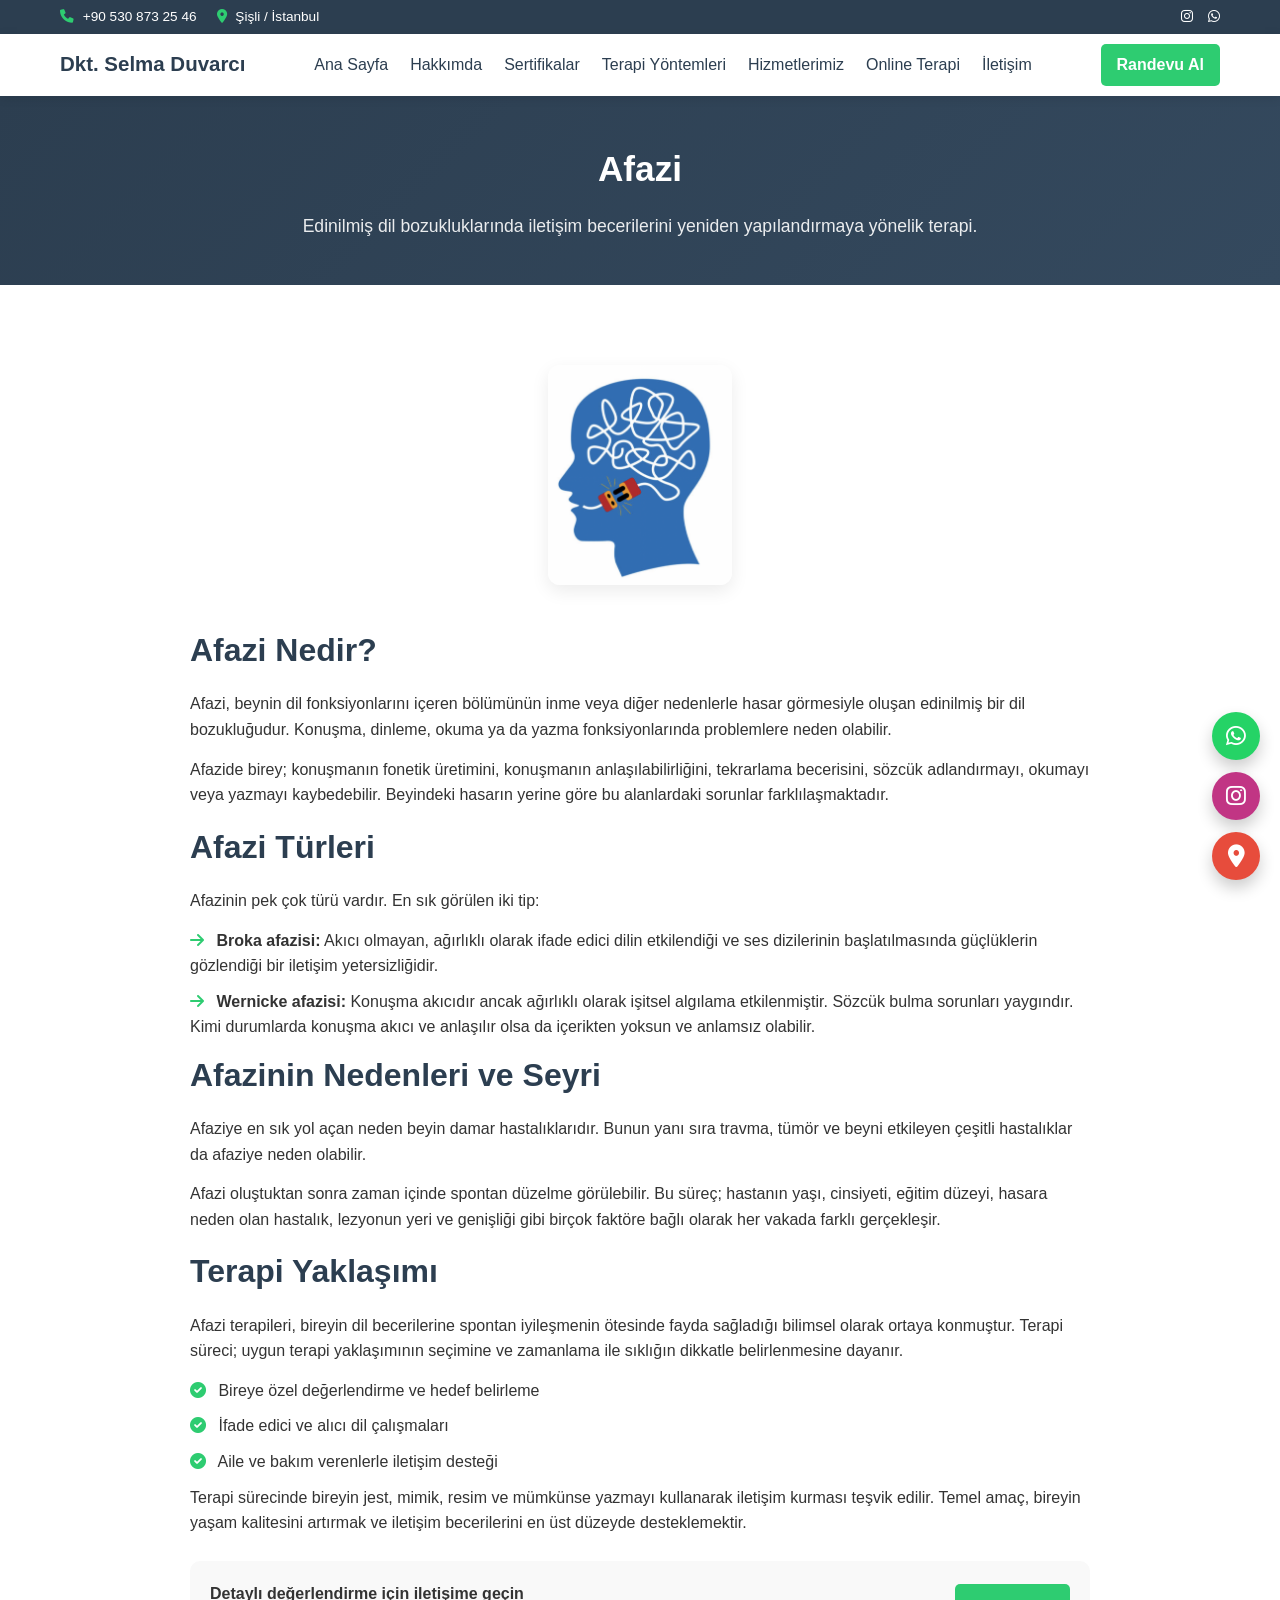
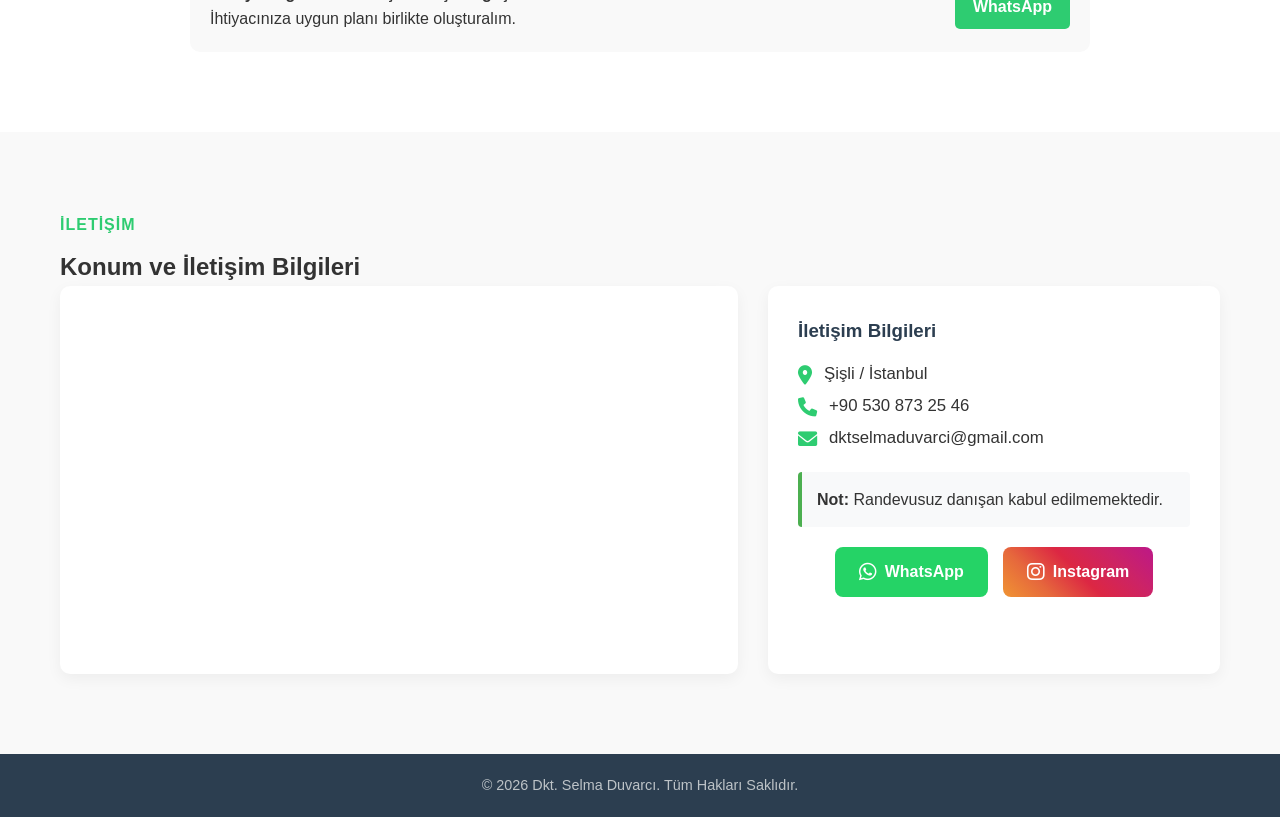
<file: pages/afazi.html>
<!DOCTYPE html>
<html lang="tr">

<head>
    <meta charset="UTF-8">
    <meta name="viewport" content="width=device-width, initial-scale=1.0">
    <title>Afazi | Dkt. Selma Duvarcı</title>
    <link rel="stylesheet" href="https://cdnjs.cloudflare.com/ajax/libs/font-awesome/6.0.0/css/all.min.css">
    <link rel="stylesheet" href="../css/style.css">
</head>

<body>
    <a href="#main-content" class="skip-link">Ana içeriğe atla</a>

    <div id="site-header"></div>

    <main id="main-content">

    <section class="page-hero" style="background: linear-gradient(135deg, var(--primary-color) 0%, #34495e 100%);">
        <div class="container">
            <h1>Afazi</h1>
            <p>Edinilmiş dil bozukluklarında iletişim becerilerini yeniden yapılandırmaya yönelik terapi.</p>
        </div>
    </section>

    <section class="service-detail">
        <div class="container">
            <div class="service-detail-grid">
                <div>
                    <img src="../assets/images/Afazi.png" alt="Afazi" loading="lazy">
                </div>
                <div class="service-text">
                    <h2>Afazi Nedir?</h2>
                    <p>Afazi, beynin dil fonksiyonlarını içeren bölümünün inme veya diğer nedenlerle hasar
                        görmesiyle oluşan edinilmiş bir dil bozukluğudur. Konuşma, dinleme, okuma ya da yazma
                        fonksiyonlarında problemlere neden olabilir.</p>
                    <p>Afazide birey; konuşmanın fonetik üretimini, konuşmanın anlaşılabilirliğini, tekrarlama
                        becerisini, sözcük adlandırmayı, okumayı veya yazmayı kaybedebilir. Beyindeki hasarın
                        yerine göre bu alanlardaki sorunlar farklılaşmaktadır.</p>

                    <h2>Afazi Türleri</h2>
                    <p>Afazinin pek çok türü vardır. En sık görülen iki tip:</p>
                    <ul class="service-highlights">
                        <li><i class="fas fa-arrow-right"></i> <strong>Broka afazisi:</strong> Akıcı olmayan,
                            ağırlıklı olarak ifade edici dilin etkilendiği ve ses dizilerinin başlatılmasında
                            güçlüklerin gözlendiği bir iletişim yetersizliğidir.</li>
                        <li><i class="fas fa-arrow-right"></i> <strong>Wernicke afazisi:</strong> Konuşma akıcıdır
                            ancak ağırlıklı olarak işitsel algılama etkilenmiştir. Sözcük bulma sorunları
                            yaygındır. Kimi durumlarda konuşma akıcı ve anlaşılır olsa da içerikten yoksun ve
                            anlamsız olabilir.</li>
                    </ul>

                    <h2>Afazinin Nedenleri ve Seyri</h2>
                    <p>Afaziye en sık yol açan neden beyin damar hastalıklarıdır. Bunun yanı sıra travma, tümör
                        ve beyni etkileyen çeşitli hastalıklar da afaziye neden olabilir.</p>
                    <p>Afazi oluştuktan sonra zaman içinde spontan düzelme görülebilir. Bu süreç; hastanın yaşı,
                        cinsiyeti, eğitim düzeyi, hasara neden olan hastalık, lezyonun yeri ve genişliği gibi
                        birçok faktöre bağlı olarak her vakada farklı gerçekleşir.</p>

                    <h2>Terapi Yaklaşımı</h2>
                    <p>Afazi terapileri, bireyin dil becerilerine spontan iyileşmenin ötesinde fayda sağladığı
                        bilimsel olarak ortaya konmuştur. Terapi süreci; uygun terapi
                        yaklaşımının seçimine ve zamanlama ile sıklığın dikkatle belirlenmesine dayanır.</p>
                    <ul class="service-highlights">
                        <li><i class="fas fa-check-circle"></i> Bireye özel değerlendirme ve hedef belirleme</li>
                        <li><i class="fas fa-check-circle"></i> İfade edici ve alıcı dil çalışmaları</li>
                        <li><i class="fas fa-check-circle"></i> Aile ve bakım verenlerle iletişim desteği</li>
                    </ul>
                    <p>Terapi sürecinde bireyin jest, mimik, resim ve mümkünse yazmayı kullanarak iletişim
                        kurması teşvik edilir. Temel amaç, bireyin yaşam kalitesini artırmak ve iletişim
                        becerilerini en üst düzeyde desteklemektir.</p>

                    <div class="cta-box">
                        <div>
                            <strong>Detaylı değerlendirme için iletişime geçin</strong>
                            <div>İhtiyacınıza uygun planı birlikte oluşturalım.</div>
                        </div>
                        <a href="https://wa.me/message/TFVLZ76KU4Y5K1" target="_blank"
                            rel="noopener noreferrer">WhatsApp</a>
                    </div>
                </div>
            </div>
        </div>
    </section>


    <div id="site-contact"></div>

    </main>

    <div id="site-footer"></div>

    <script src="../js/layout.js"></script>

</body>

</html>
</file>
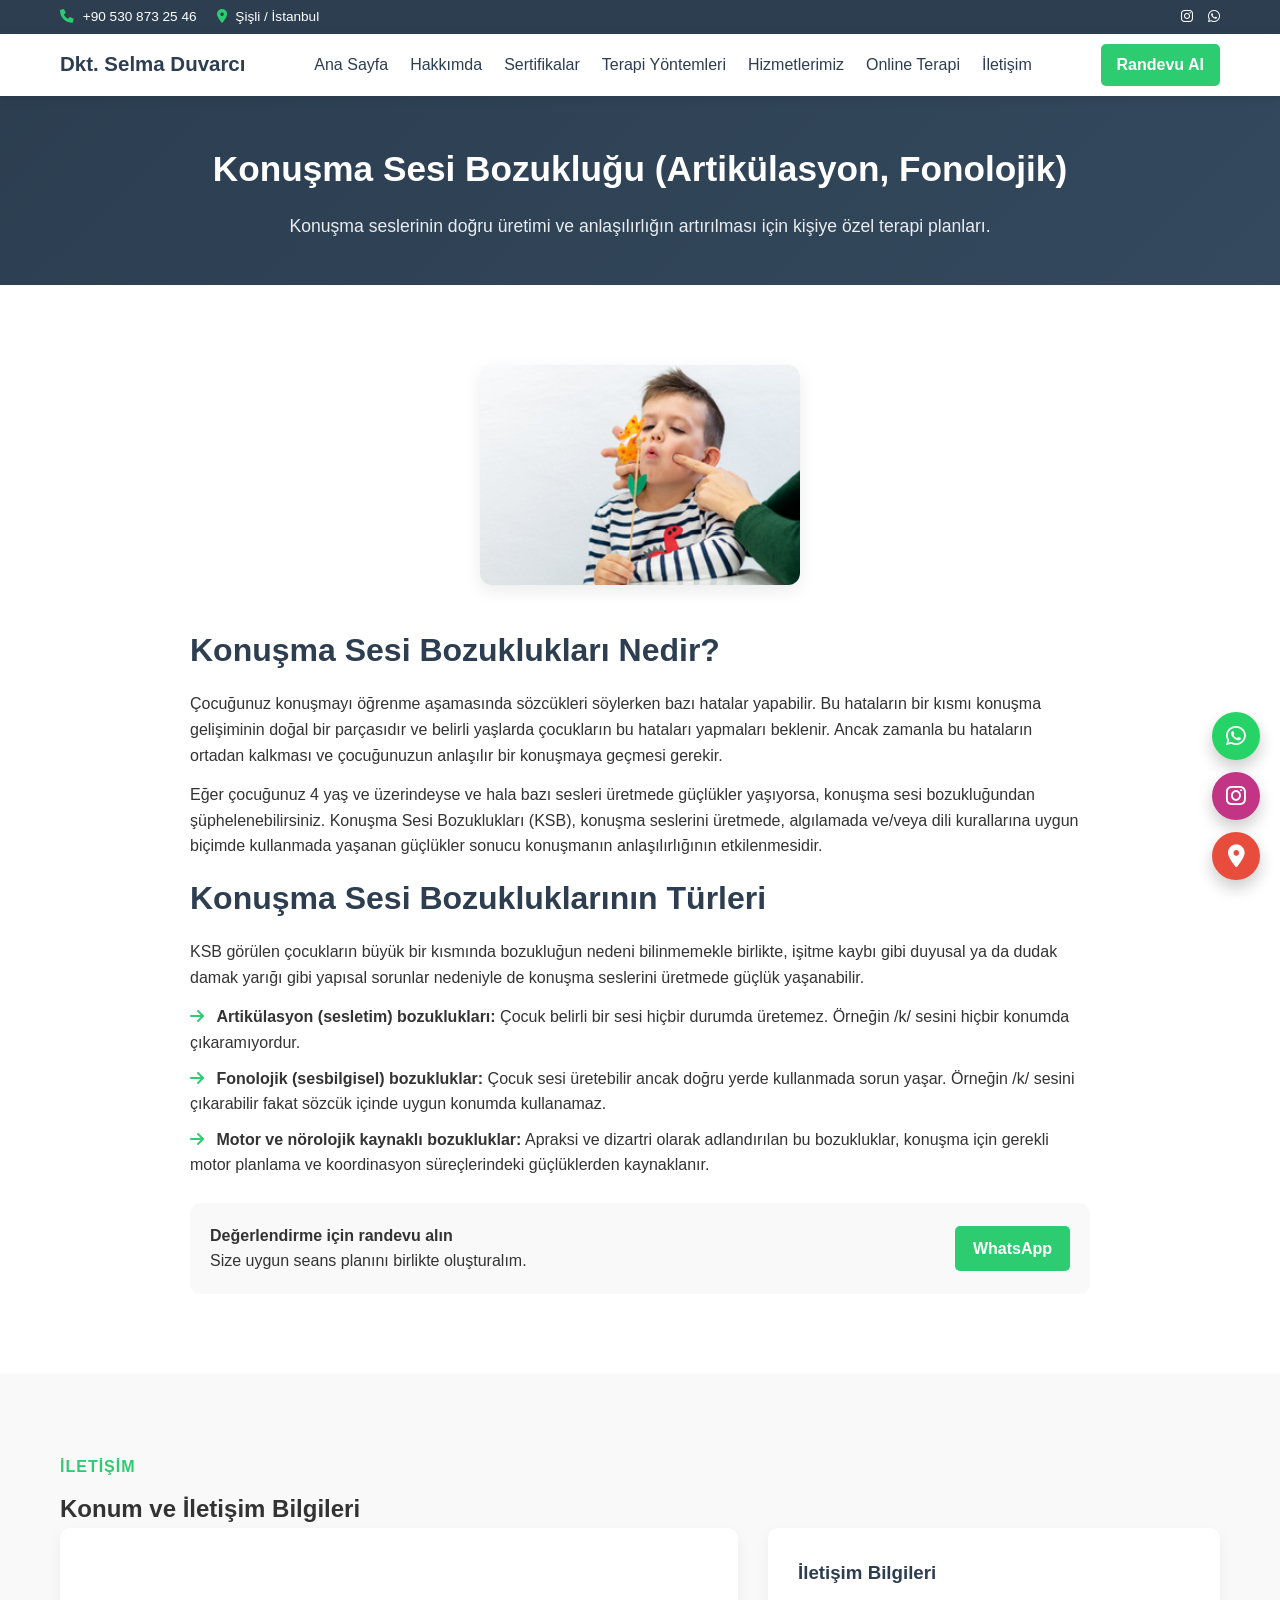
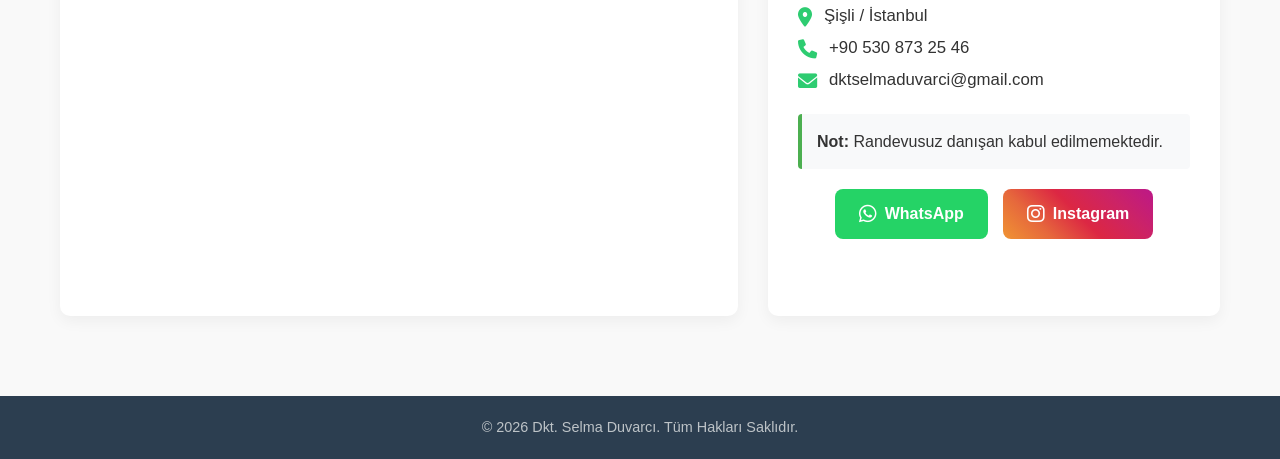
<file: pages/artikulasyon.html>
<!DOCTYPE html>
<html lang="tr">

<head>
    <meta charset="UTF-8">
    <meta name="viewport" content="width=device-width, initial-scale=1.0">
    <title>Konuşma Sesi Bozukluğu (Artikülasyon, Fonolojik) | Dkt. Selma Duvarcı</title>
    <link rel="stylesheet" href="https://cdnjs.cloudflare.com/ajax/libs/font-awesome/6.0.0/css/all.min.css">
    <link rel="stylesheet" href="../css/style.css">
</head>

<body>
    <a href="#main-content" class="skip-link">Ana içeriğe atla</a>

    <div id="site-header"></div>

    <main id="main-content">

    <section class="page-hero" style="background: linear-gradient(135deg, var(--primary-color) 0%, #34495e 100%);">
        <div class="container">
            <h1>Konuşma Sesi Bozukluğu (Artikülasyon, Fonolojik)</h1>
            <p>Konuşma seslerinin doğru üretimi ve anlaşılırlığın artırılması için kişiye özel terapi planları.</p>
        </div>
    </section>

    <section class="service-detail">
        <div class="container">
            <div class="service-detail-grid">
                <div>
                    <img src="../assets/images/Artikulasyon-Bozuklugu.png" alt="Artikülasyon Bozukluğu" loading="lazy">
                </div>
                <div class="service-text">
                    <h2>Konuşma Sesi Bozuklukları Nedir?</h2>
                    <p>Çocuğunuz konuşmayı öğrenme aşamasında sözcükleri söylerken bazı hatalar yapabilir. Bu
                        hataların bir kısmı konuşma gelişiminin doğal bir parçasıdır ve belirli yaşlarda
                        çocukların bu hataları yapmaları beklenir. Ancak zamanla bu hataların ortadan kalkması
                        ve çocuğunuzun anlaşılır bir konuşmaya geçmesi gerekir.</p>
                    <p>Eğer çocuğunuz 4 yaş ve üzerindeyse ve hala bazı sesleri üretmede güçlükler yaşıyorsa,
                        konuşma sesi bozukluğundan şüphelenebilirsiniz. Konuşma Sesi Bozuklukları (KSB),
                        konuşma seslerini üretmede, algılamada ve/veya dili kurallarına uygun biçimde kullanmada
                        yaşanan güçlükler sonucu konuşmanın anlaşılırlığının etkilenmesidir.</p>

                    <h2>Konuşma Sesi Bozukluklarının Türleri</h2>
                    <p>KSB görülen çocukların büyük bir kısmında bozukluğun nedeni bilinmemekle birlikte,
                        işitme kaybı gibi duyusal ya da dudak damak yarığı gibi yapısal sorunlar nedeniyle de
                        konuşma seslerini üretmede güçlük yaşanabilir.</p>
                    <ul class="service-highlights">
                        <li><i class="fas fa-arrow-right"></i> <strong>Artikülasyon (sesletim) bozuklukları:</strong>
                            Çocuk belirli bir sesi hiçbir durumda üretemez. Örneğin /k/ sesini hiçbir konumda
                            çıkaramıyordur.</li>
                        <li><i class="fas fa-arrow-right"></i> <strong>Fonolojik (sesbilgisel) bozukluklar:</strong>
                            Çocuk sesi üretebilir ancak doğru yerde kullanmada sorun yaşar. Örneğin /k/ sesini
                            çıkarabilir fakat sözcük içinde uygun konumda kullanamaz.</li>
                        <li><i class="fas fa-arrow-right"></i> <strong>Motor ve nörolojik kaynaklı bozukluklar:</strong>
                            Apraksi ve dizartri olarak adlandırılan bu bozukluklar, konuşma için gerekli motor
                            planlama ve koordinasyon süreçlerindeki güçlüklerden kaynaklanır.</li>
                    </ul>

                    <div class="cta-box">
                        <div>
                            <strong>Değerlendirme için randevu alın</strong>
                            <div>Size uygun seans planını birlikte oluşturalım.</div>
                        </div>
                        <a href="https://wa.me/message/TFVLZ76KU4Y5K1" target="_blank"
                            rel="noopener noreferrer">WhatsApp</a>
                    </div>
                </div>
            </div>
        </div>
    </section>


    <div id="site-contact"></div>

    </main>

    <div id="site-footer"></div>

    <script src="../js/layout.js"></script>

</body>

</html>
</file>
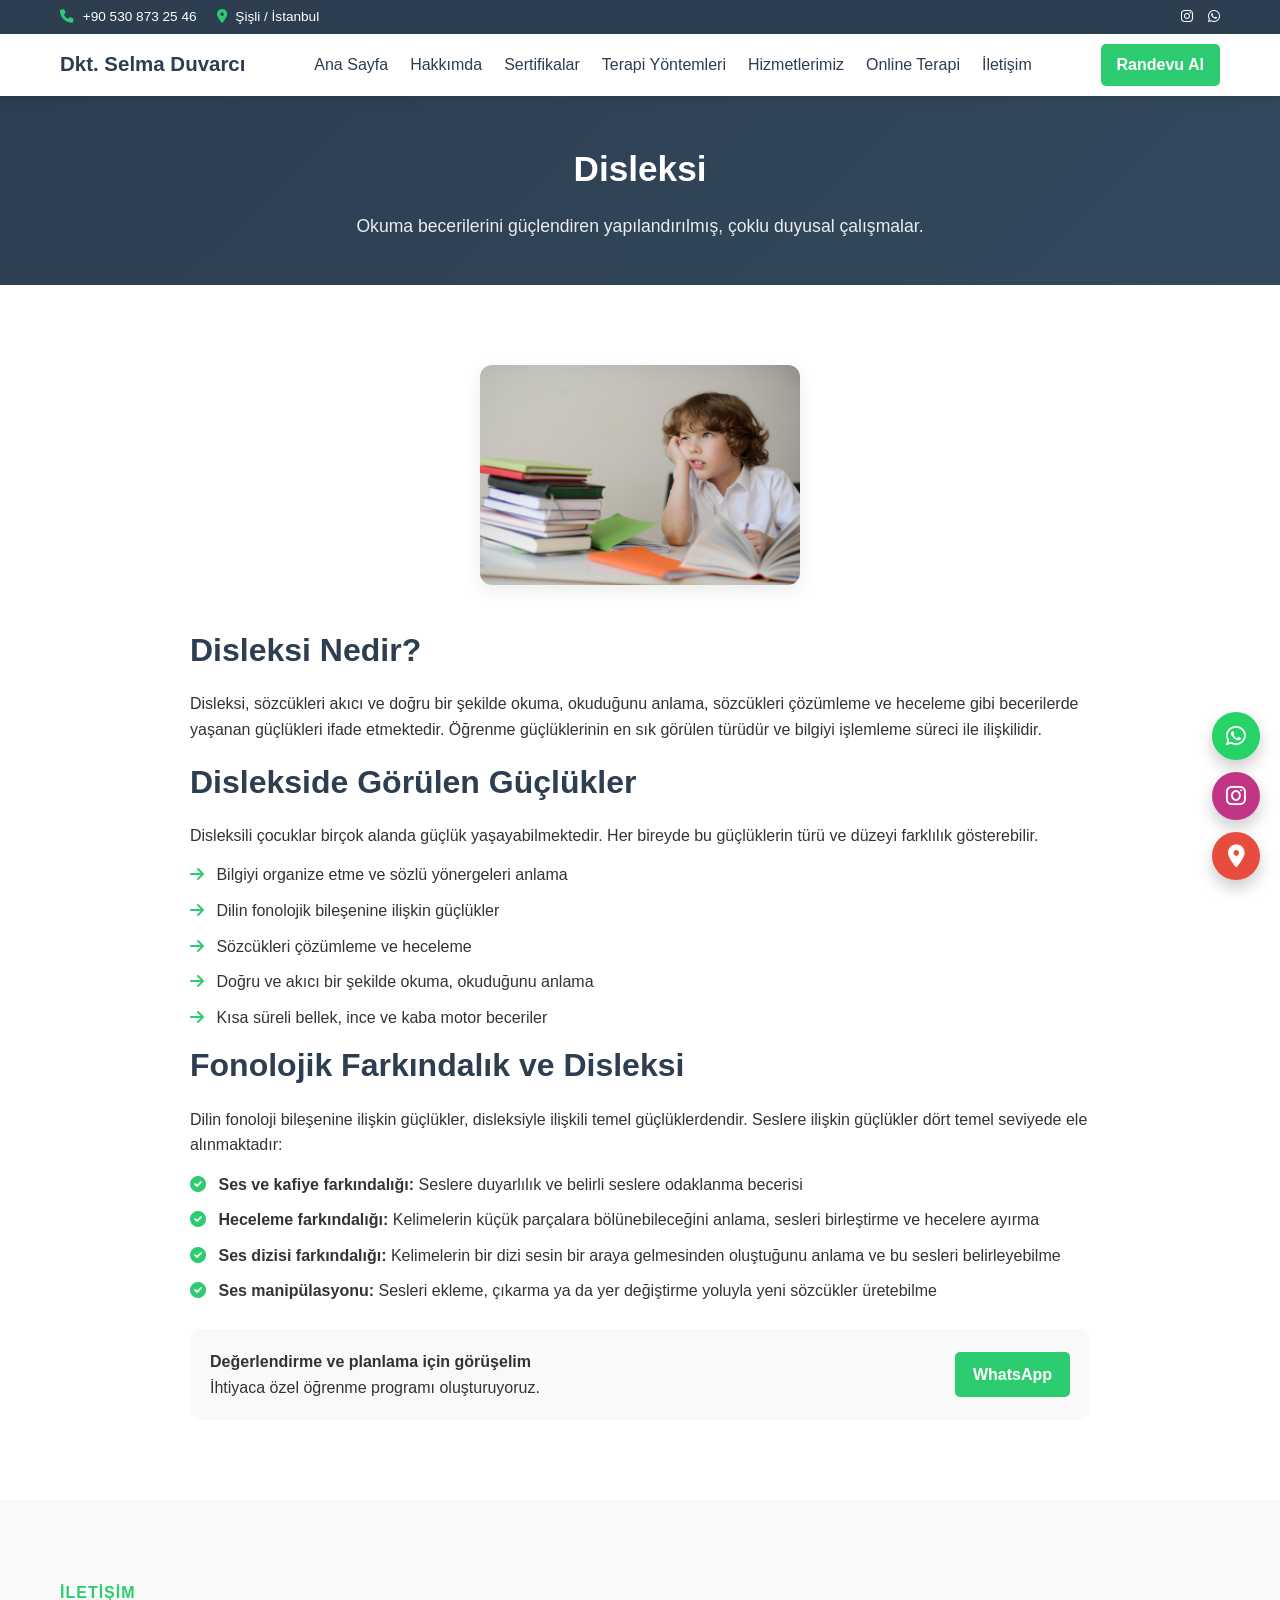
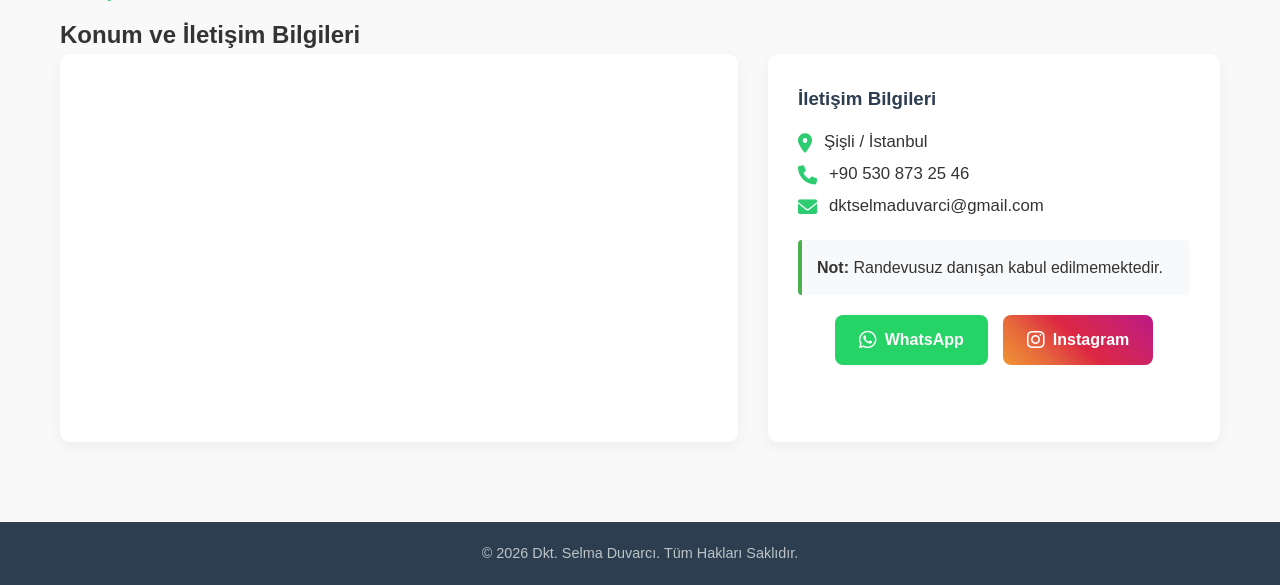
<file: pages/disleksi-disgrafi.html>
<!DOCTYPE html>
<html lang="tr">

<head>
    <meta charset="UTF-8">
    <meta name="viewport" content="width=device-width, initial-scale=1.0">
    <title>Disleksi | Dkt. Selma Duvarcı</title>
    <link rel="stylesheet" href="https://cdnjs.cloudflare.com/ajax/libs/font-awesome/6.0.0/css/all.min.css">
    <link rel="stylesheet" href="../css/style.css">
</head>

<body>
    <a href="#main-content" class="skip-link">Ana içeriğe atla</a>

    <div id="site-header"></div>

    <main id="main-content">

    <section class="page-hero" style="background: linear-gradient(135deg, var(--primary-color) 0%, #34495e 100%);">
        <div class="container">
            <h1>Disleksi</h1>
            <p>Okuma becerilerini güçlendiren yapılandırılmış, çoklu duyusal çalışmalar.</p>
        </div>
    </section>

    <section class="service-detail">
        <div class="container">
            <div class="service-detail-grid">
                <div>
                    <img src="../assets/images/disleksi.png" alt="Disleksi" loading="lazy">
                </div>
                <div class="service-text">
                    <h2>Disleksi Nedir?</h2>
                    <p>Disleksi, sözcükleri akıcı ve doğru bir şekilde okuma, okuduğunu anlama, sözcükleri
                        çözümleme ve heceleme gibi becerilerde yaşanan güçlükleri ifade etmektedir. Öğrenme
                        güçlüklerinin en sık görülen türüdür ve bilgiyi işlemleme süreci ile ilişkilidir.</p>

                    <h2>Dislekside Görülen Güçlükler</h2>
                    <p>Disleksili çocuklar birçok alanda güçlük yaşayabilmektedir. Her bireyde bu güçlüklerin
                        türü ve düzeyi farklılık gösterebilir.</p>
                    <ul class="service-highlights">
                        <li><i class="fas fa-arrow-right"></i> Bilgiyi organize etme ve sözlü yönergeleri anlama</li>
                        <li><i class="fas fa-arrow-right"></i> Dilin fonolojik bileşenine ilişkin güçlükler</li>
                        <li><i class="fas fa-arrow-right"></i> Sözcükleri çözümleme ve heceleme</li>
                        <li><i class="fas fa-arrow-right"></i> Doğru ve akıcı bir şekilde okuma, okuduğunu anlama</li>
                        <li><i class="fas fa-arrow-right"></i> Kısa süreli bellek, ince ve kaba motor beceriler</li>
                    </ul>

                    <h2>Fonolojik Farkındalık ve Disleksi</h2>
                    <p>Dilin fonoloji bileşenine ilişkin güçlükler, disleksiyle ilişkili temel güçlüklerdendir.
                        Seslere ilişkin güçlükler dört temel seviyede ele alınmaktadır:</p>
                    <ul class="service-highlights">
                        <li><i class="fas fa-check-circle"></i> <strong>Ses ve kafiye farkındalığı:</strong>
                            Seslere duyarlılık ve belirli seslere odaklanma becerisi</li>
                        <li><i class="fas fa-check-circle"></i> <strong>Heceleme farkındalığı:</strong>
                            Kelimelerin küçük parçalara bölünebileceğini anlama, sesleri birleştirme ve
                            hecelere ayırma</li>
                        <li><i class="fas fa-check-circle"></i> <strong>Ses dizisi farkındalığı:</strong>
                            Kelimelerin bir dizi sesin bir araya gelmesinden oluştuğunu anlama ve bu sesleri
                            belirleyebilme</li>
                        <li><i class="fas fa-check-circle"></i> <strong>Ses manipülasyonu:</strong>
                            Sesleri ekleme, çıkarma ya da yer değiştirme yoluyla yeni sözcükler üretebilme</li>
                    </ul>

                    <div class="cta-box">
                        <div>
                            <strong>Değerlendirme ve planlama için görüşelim</strong>
                            <div>İhtiyaca özel öğrenme programı oluşturuyoruz.</div>
                        </div>
                        <a href="https://wa.me/message/TFVLZ76KU4Y5K1" target="_blank"
                            rel="noopener noreferrer">WhatsApp</a>
                    </div>
                </div>
            </div>
        </div>
    </section>


    <div id="site-contact"></div>

    </main>

    <div id="site-footer"></div>

    <script src="../js/layout.js"></script>

</body>

</html>
</file>
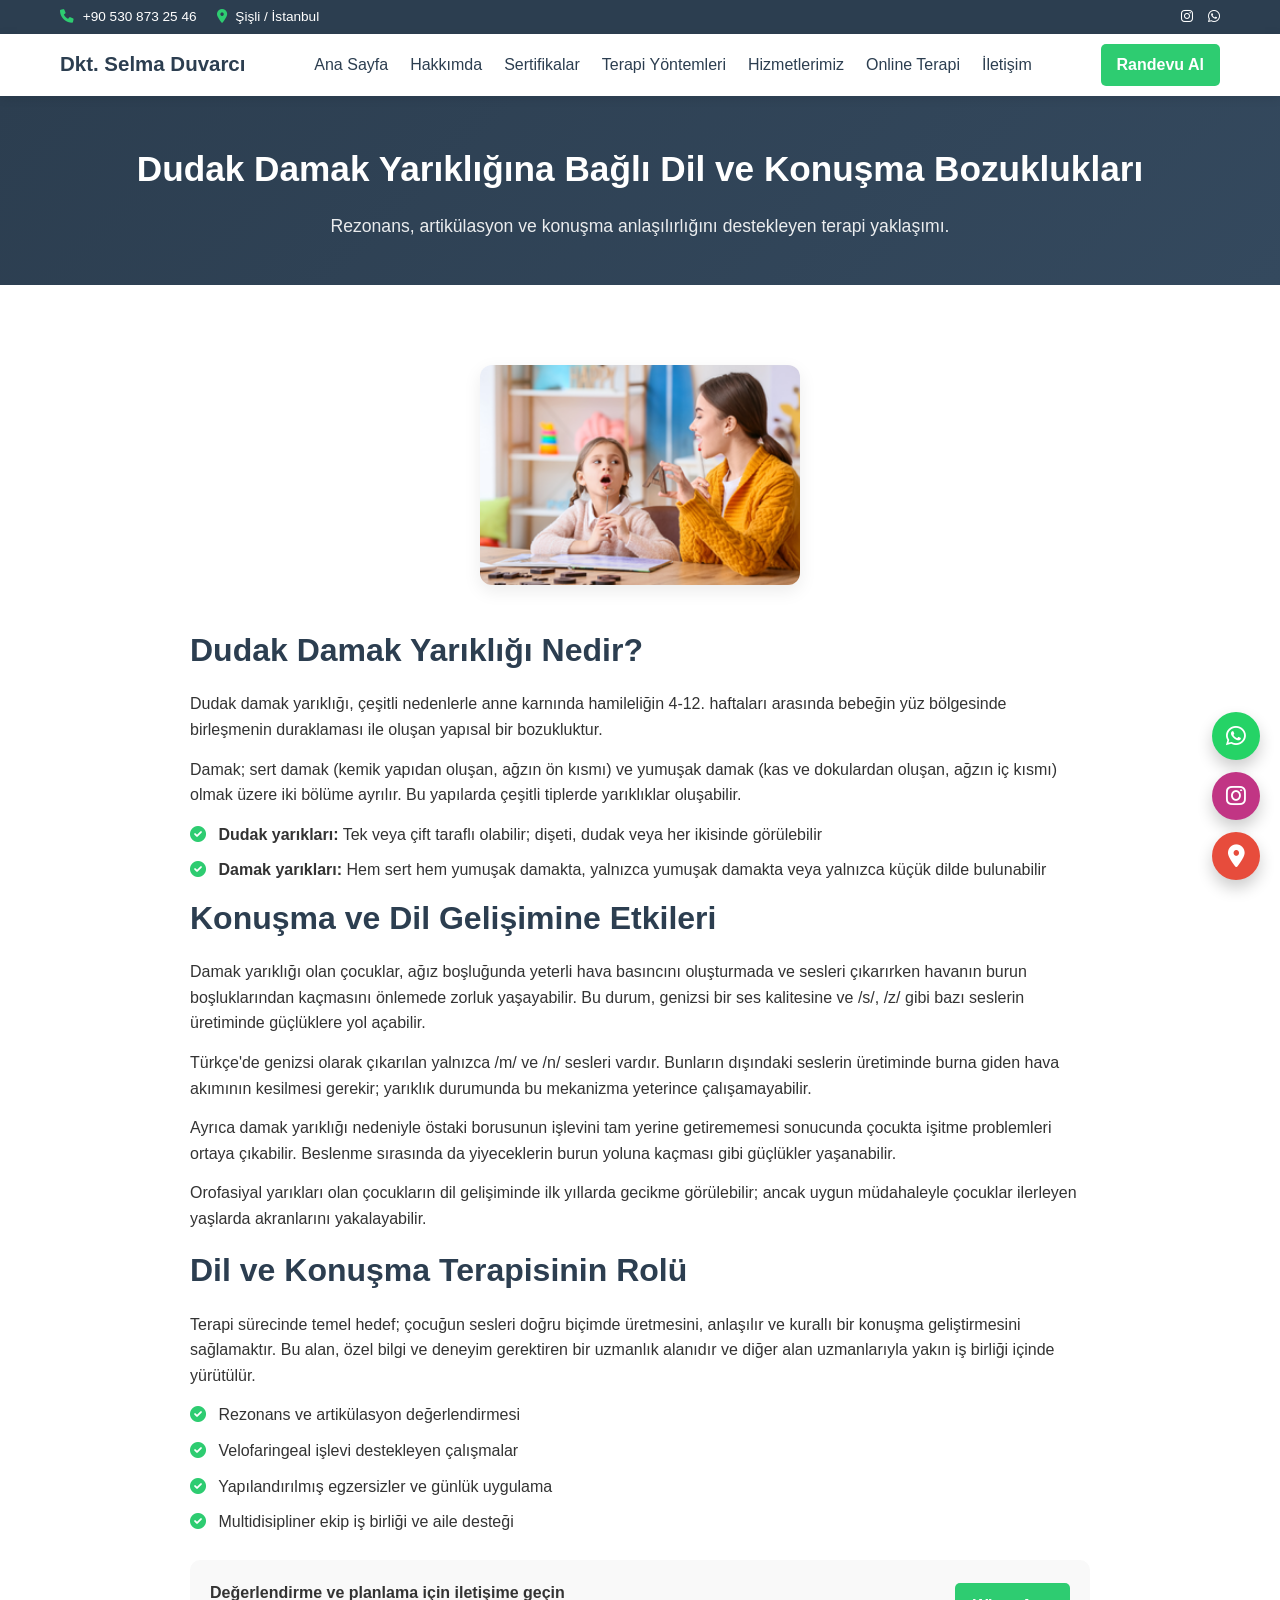
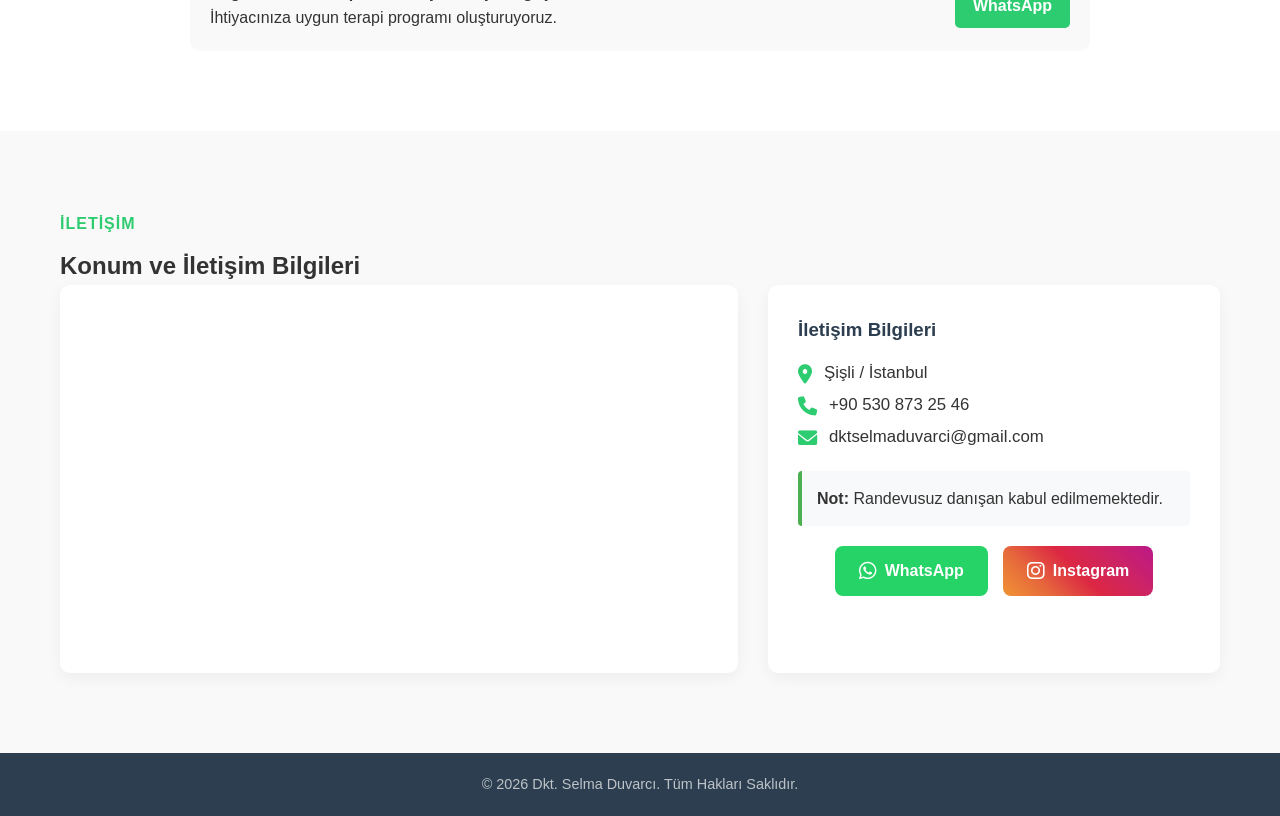
<file: pages/dudak-damak-yarikligi.html>
<!DOCTYPE html>
<html lang="tr">

<head>
    <meta charset="UTF-8">
    <meta name="viewport" content="width=device-width, initial-scale=1.0">
    <title>Dudak Damak Yarıklığına Bağlı Dil ve Konuşma Bozuklukları | Dkt. Selma Duvarcı</title>
    <link rel="stylesheet" href="https://cdnjs.cloudflare.com/ajax/libs/font-awesome/6.0.0/css/all.min.css">
    <link rel="stylesheet" href="../css/style.css">
</head>

<body>
    <a href="#main-content" class="skip-link">Ana içeriğe atla</a>

    <div id="site-header"></div>

    <main id="main-content">

    <section class="page-hero" style="background: linear-gradient(135deg, var(--primary-color) 0%, #34495e 100%);">
        <div class="container">
            <h1>Dudak Damak Yarıklığına Bağlı Dil ve Konuşma Bozuklukları</h1>
            <p>Rezonans, artikülasyon ve konuşma anlaşılırlığını destekleyen terapi yaklaşımı.</p>
        </div>
    </section>

    <section class="service-detail">
        <div class="container">
            <div class="service-detail-grid">
                <div>
                    <img src="../assets/images/Rezonans-Bozukluklari.png" alt="Dudak Damak Yarıklığı" loading="lazy">
                </div>
                <div class="service-text">
                    <h2>Dudak Damak Yarıklığı Nedir?</h2>
                    <p>Dudak damak yarıklığı, çeşitli nedenlerle anne karnında hamileliğin 4-12. haftaları arasında
                        bebeğin yüz bölgesinde birleşmenin duraklaması ile oluşan yapısal bir bozukluktur.</p>
                    <p>Damak; sert damak (kemik yapıdan oluşan, ağzın ön kısmı) ve yumuşak damak (kas ve dokulardan
                        oluşan, ağzın iç kısmı) olmak üzere iki bölüme ayrılır. Bu yapılarda çeşitli tiplerde
                        yarıklıklar oluşabilir.</p>
                    <ul class="service-highlights">
                        <li><i class="fas fa-check-circle"></i> <strong>Dudak yarıkları:</strong> Tek veya çift
                            taraflı olabilir; dişeti, dudak veya her ikisinde görülebilir</li>
                        <li><i class="fas fa-check-circle"></i> <strong>Damak yarıkları:</strong> Hem sert hem yumuşak
                            damakta, yalnızca yumuşak damakta veya yalnızca küçük dilde bulunabilir</li>
                    </ul>

                    <h2>Konuşma ve Dil Gelişimine Etkileri</h2>
                    <p>Damak yarıklığı olan çocuklar, ağız boşluğunda yeterli hava basıncını oluşturmada ve sesleri
                        çıkarırken havanın burun boşluklarından kaçmasını önlemede zorluk yaşayabilir. Bu durum,
                        genizsi bir ses kalitesine ve /s/, /z/ gibi bazı seslerin üretiminde güçlüklere yol
                        açabilir.</p>
                    <p>Türkçe'de genizsi olarak çıkarılan yalnızca /m/ ve /n/ sesleri vardır. Bunların dışındaki
                        seslerin üretiminde burna giden hava akımının kesilmesi gerekir; yarıklık durumunda bu
                        mekanizma yeterince çalışamayabilir.</p>
                    <p>Ayrıca damak yarıklığı nedeniyle östaki borusunun işlevini tam yerine getirememesi sonucunda
                        çocukta işitme problemleri ortaya çıkabilir. Beslenme sırasında da yiyeceklerin burun
                        yoluna kaçması gibi güçlükler yaşanabilir.</p>
                    <p>Orofasiyal yarıkları olan çocukların dil gelişiminde ilk yıllarda gecikme görülebilir; ancak
                        uygun müdahaleyle çocuklar ilerleyen yaşlarda akranlarını yakalayabilir.</p>

                    <h2>Dil ve Konuşma Terapisinin Rolü</h2>
                    <p>Terapi sürecinde temel hedef; çocuğun sesleri doğru biçimde üretmesini, anlaşılır ve
                        kurallı bir konuşma geliştirmesini sağlamaktır. Bu alan, özel bilgi ve deneyim gerektiren
                        bir uzmanlık alanıdır ve diğer alan uzmanlarıyla yakın iş birliği içinde yürütülür.</p>
                    <ul class="service-highlights">
                        <li><i class="fas fa-check-circle"></i> Rezonans ve artikülasyon değerlendirmesi</li>
                        <li><i class="fas fa-check-circle"></i> Velofaringeal işlevi destekleyen çalışmalar</li>
                        <li><i class="fas fa-check-circle"></i> Yapılandırılmış egzersizler ve günlük uygulama</li>
                        <li><i class="fas fa-check-circle"></i> Multidisipliner ekip iş birliği ve aile desteği</li>
                    </ul>

                    <div class="cta-box">
                        <div>
                            <strong>Değerlendirme ve planlama için iletişime geçin</strong>
                            <div>İhtiyacınıza uygun terapi programı oluşturuyoruz.</div>
                        </div>
                        <a href="https://wa.me/message/TFVLZ76KU4Y5K1" target="_blank"
                            rel="noopener noreferrer">WhatsApp</a>
                    </div>
                </div>
            </div>
        </div>
    </section>


    <div id="site-contact"></div>

    </main>

    <div id="site-footer"></div>

    <script src="../js/layout.js"></script>

</body>

</html>
</file>
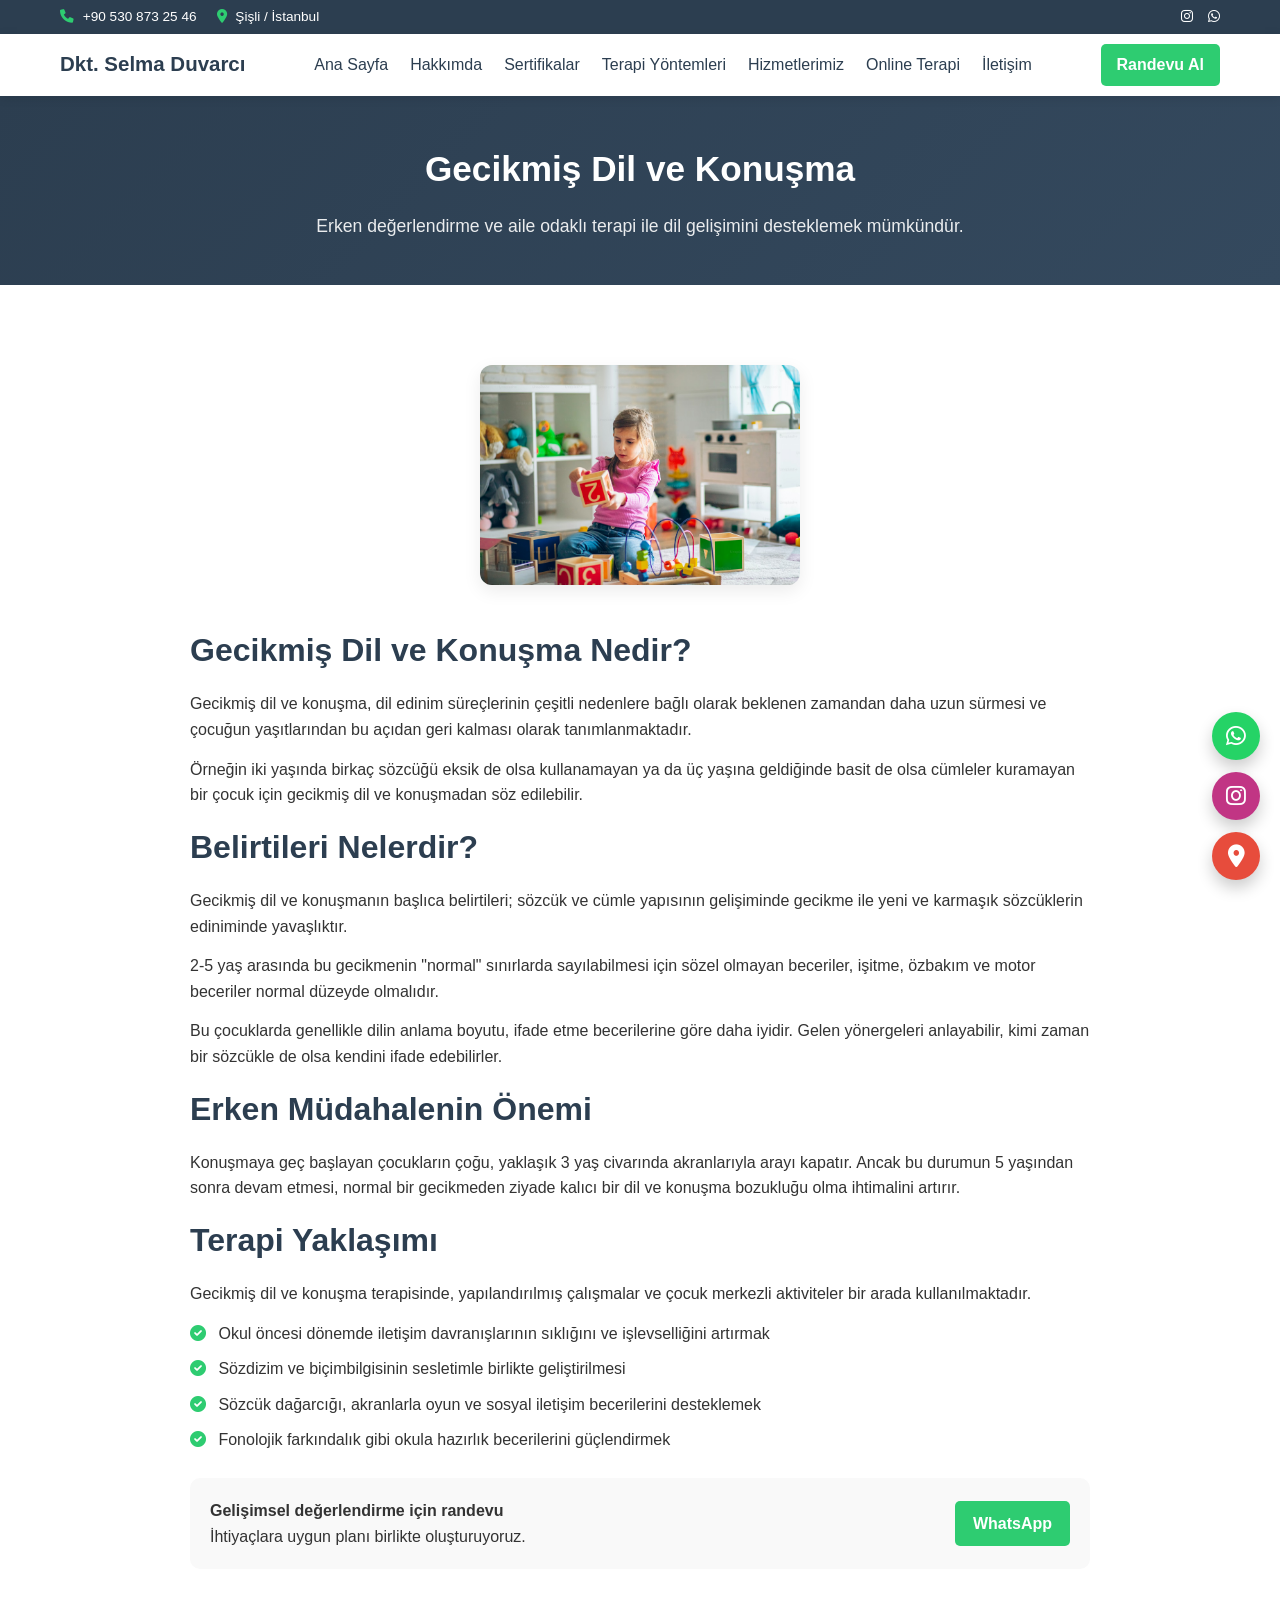
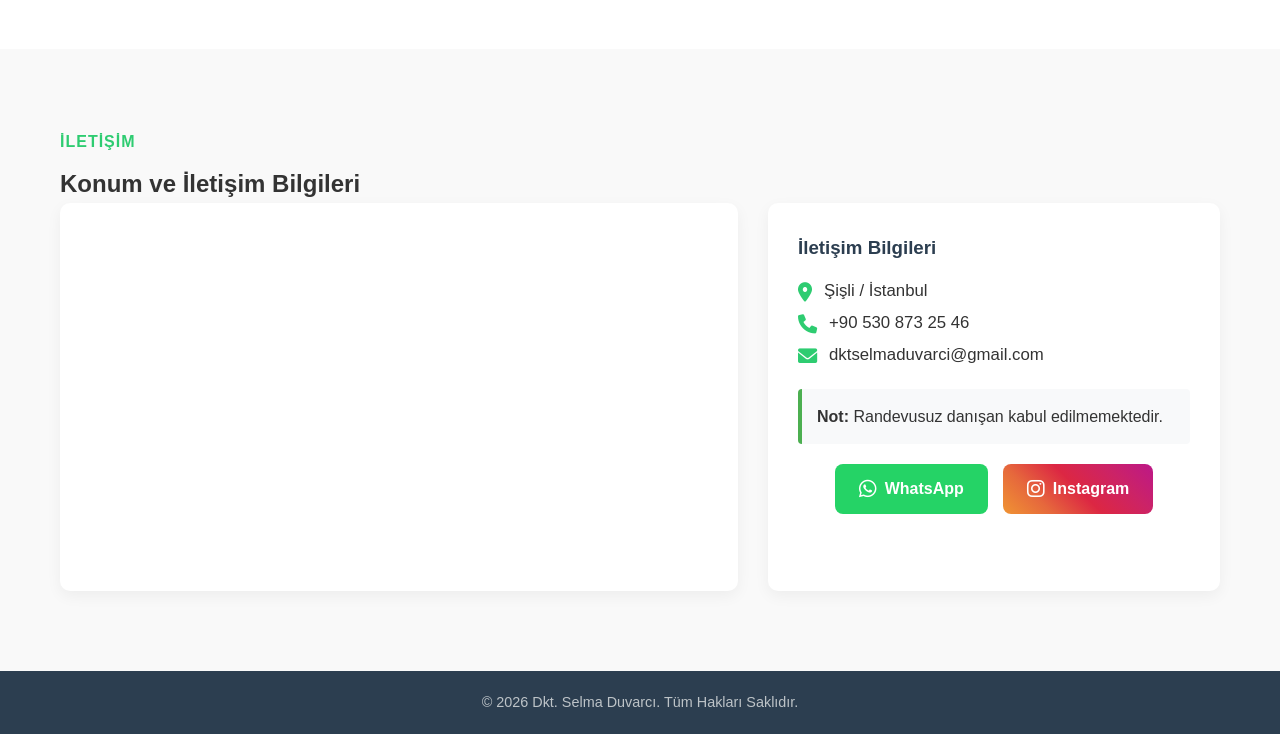
<file: pages/gecikmis-konusma.html>
<!DOCTYPE html>
<html lang="tr">

<head>
    <meta charset="UTF-8">
    <meta name="viewport" content="width=device-width, initial-scale=1.0">
    <title>Gecikmiş Dil ve Konuşma | Dkt. Selma Duvarcı</title>
    <link rel="stylesheet" href="https://cdnjs.cloudflare.com/ajax/libs/font-awesome/6.0.0/css/all.min.css">
    <link rel="stylesheet" href="../css/style.css">
</head>

<body>
    <a href="#main-content" class="skip-link">Ana içeriğe atla</a>

    <div id="site-header"></div>

    <main id="main-content">

    <section class="page-hero" style="background: linear-gradient(135deg, var(--primary-color) 0%, #34495e 100%);">
        <div class="container">
            <h1>Gecikmiş Dil ve Konuşma</h1>
            <p>Erken değerlendirme ve aile odaklı terapi ile dil gelişimini desteklemek mümkündür.</p>
        </div>
    </section>

    <section class="service-detail">
        <div class="container">
            <div class="service-detail-grid">
                <div>
                    <img src="../assets/images/gecikmis-konusma.jpg" alt="Gecikmiş Konuşma" loading="lazy">
                </div>
                <div class="service-text">
                    <h2>Gecikmiş Dil ve Konuşma Nedir?</h2>
                    <p>Gecikmiş dil ve konuşma, dil edinim süreçlerinin çeşitli nedenlere bağlı olarak beklenen
                        zamandan daha uzun sürmesi ve çocuğun yaşıtlarından bu açıdan geri kalması olarak
                        tanımlanmaktadır.</p>
                    <p>Örneğin iki yaşında birkaç sözcüğü eksik de olsa kullanamayan ya da üç yaşına geldiğinde
                        basit de olsa cümleler kuramayan bir çocuk için gecikmiş dil ve konuşmadan söz edilebilir.</p>

                    <h2>Belirtileri Nelerdir?</h2>
                    <p>Gecikmiş dil ve konuşmanın başlıca belirtileri; sözcük ve cümle yapısının gelişiminde gecikme
                        ile yeni ve karmaşık sözcüklerin ediniminde yavaşlıktır.</p>
                    <p>2-5 yaş arasında bu gecikmenin "normal" sınırlarda sayılabilmesi için sözel olmayan beceriler,
                        işitme, özbakım ve motor beceriler normal düzeyde olmalıdır.</p>
                    <p>Bu çocuklarda genellikle dilin anlama boyutu, ifade etme becerilerine göre daha iyidir.
                        Gelen yönergeleri anlayabilir, kimi zaman bir sözcükle de olsa kendini ifade edebilirler.</p>

                    <h2>Erken Müdahalenin Önemi</h2>
                    <p>Konuşmaya geç başlayan çocukların çoğu, yaklaşık 3 yaş civarında akranlarıyla arayı
                        kapatır. Ancak bu durumun 5 yaşından sonra devam etmesi, normal bir gecikmeden ziyade
                        kalıcı bir dil ve konuşma bozukluğu olma ihtimalini artırır.</p>

                    <h2>Terapi Yaklaşımı</h2>
                    <p>Gecikmiş dil ve konuşma terapisinde, yapılandırılmış çalışmalar ve çocuk merkezli aktiviteler
                        bir arada kullanılmaktadır.</p>
                    <ul class="service-highlights">
                        <li><i class="fas fa-check-circle"></i> Okul öncesi dönemde iletişim davranışlarının sıklığını
                            ve işlevselliğini artırmak</li>
                        <li><i class="fas fa-check-circle"></i> Sözdizim ve biçimbilgisinin sesletimle birlikte
                            geliştirilmesi</li>
                        <li><i class="fas fa-check-circle"></i> Sözcük dağarcığı, akranlarla oyun ve sosyal iletişim
                            becerilerini desteklemek</li>
                        <li><i class="fas fa-check-circle"></i> Fonolojik farkındalık gibi okula hazırlık becerilerini
                            güçlendirmek</li>
                    </ul>

                    <div class="cta-box">
                        <div>
                            <strong>Gelişimsel değerlendirme için randevu</strong>
                            <div>İhtiyaçlara uygun planı birlikte oluşturuyoruz.</div>
                        </div>
                        <a href="https://wa.me/message/TFVLZ76KU4Y5K1" target="_blank"
                            rel="noopener noreferrer">WhatsApp</a>
                    </div>
                </div>
            </div>
        </div>
    </section>


    <div id="site-contact"></div>

    </main>

    <div id="site-footer"></div>

    <script src="../js/layout.js"></script>

</body>

</html>
</file>
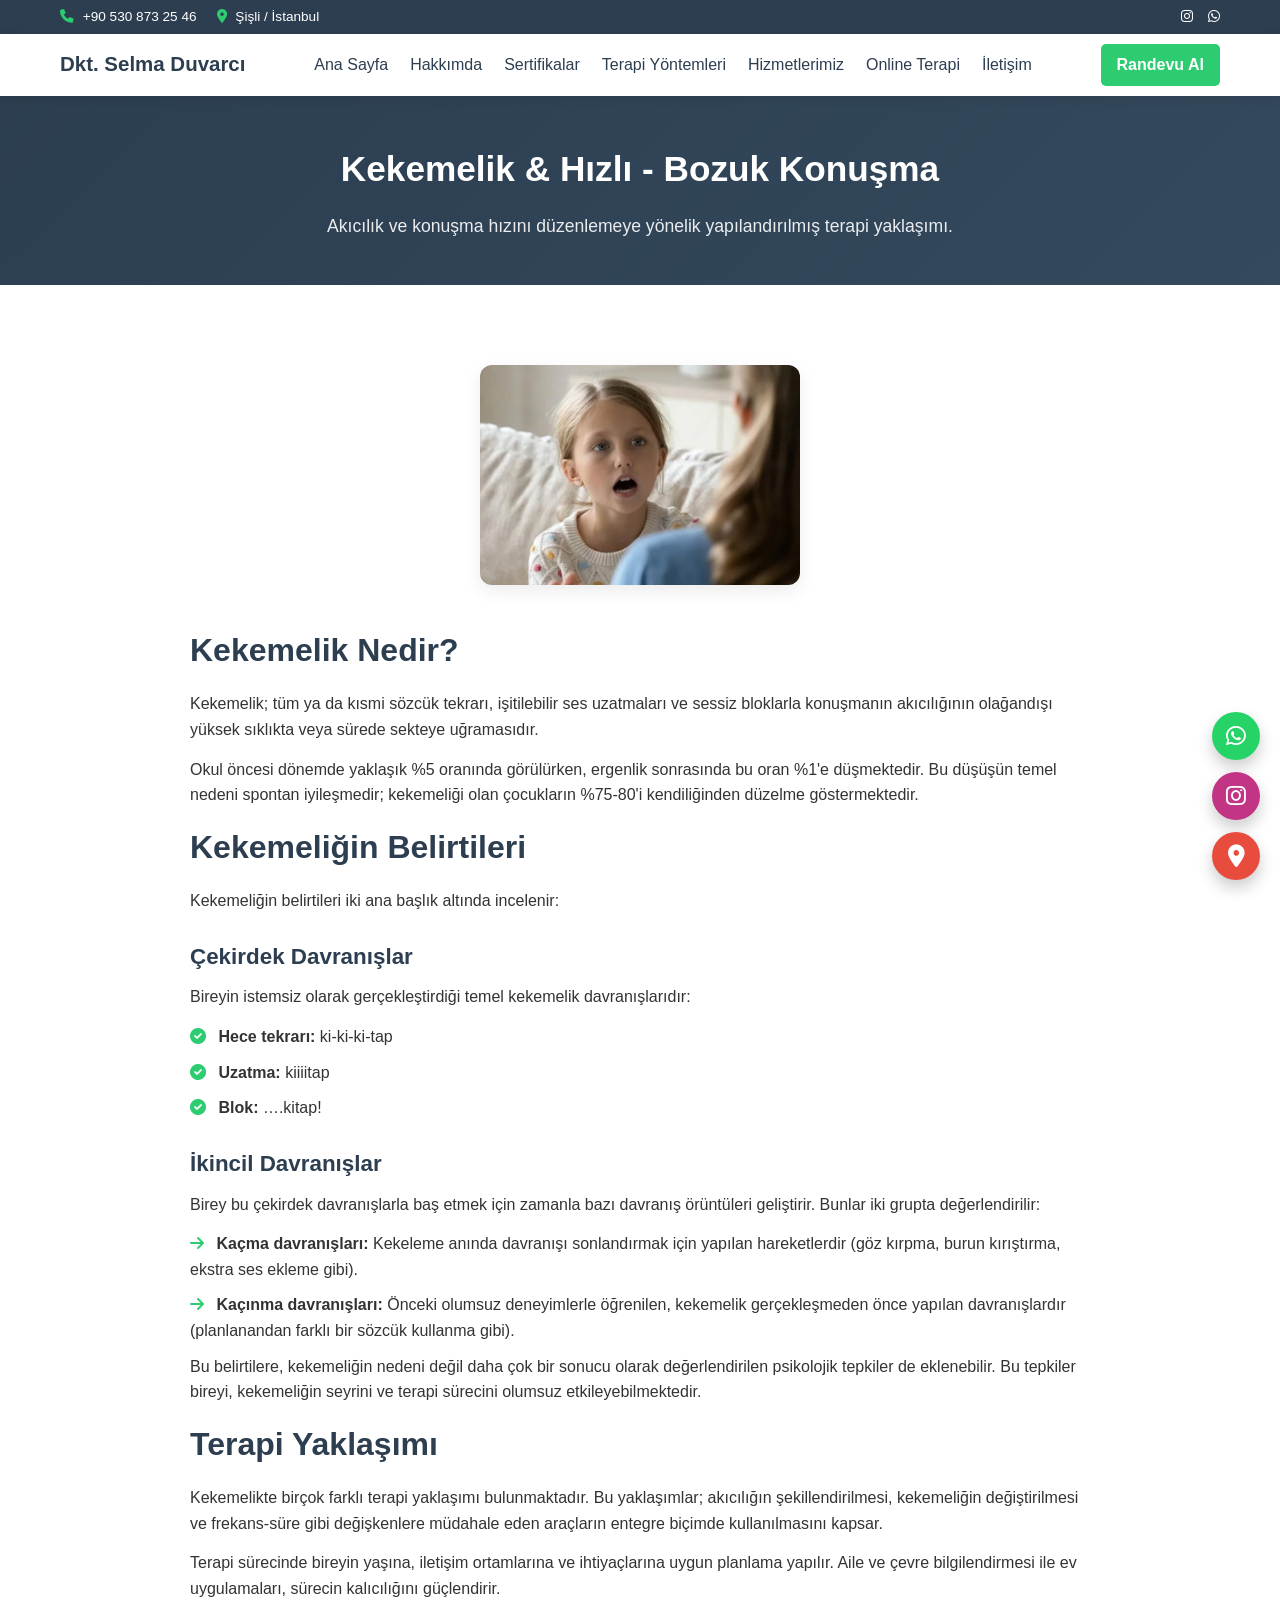
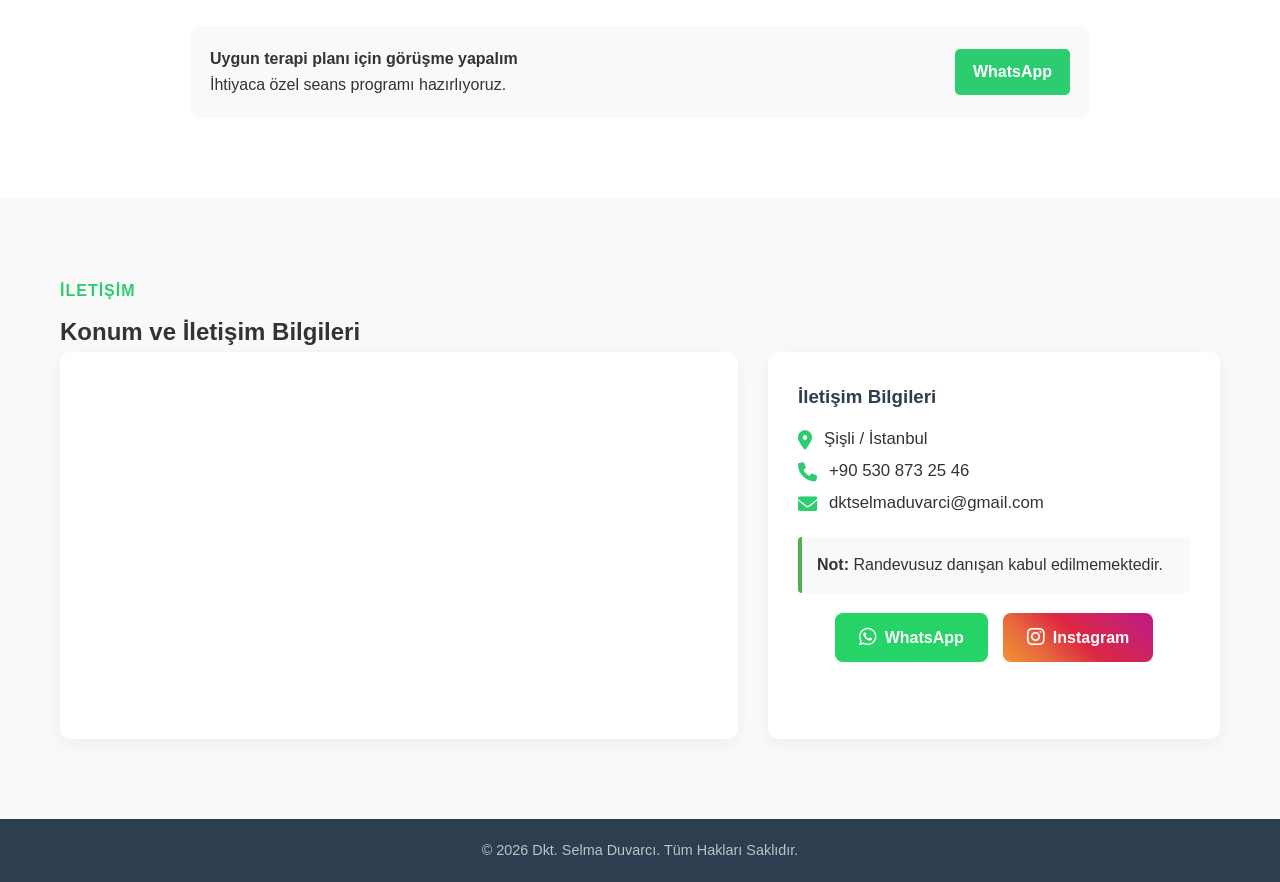
<file: pages/kekemelik-terapisi.html>
<!DOCTYPE html>
<html lang="tr">

<head>
    <meta charset="UTF-8">
    <meta name="viewport" content="width=device-width, initial-scale=1.0">
    <title>Kekemelik &amp; Hızlı - Bozuk Konuşma | Dkt. Selma Duvarcı</title>
    <link rel="stylesheet" href="https://cdnjs.cloudflare.com/ajax/libs/font-awesome/6.0.0/css/all.min.css">
    <link rel="stylesheet" href="../css/style.css">
</head>

<body>
    <a href="#main-content" class="skip-link">Ana içeriğe atla</a>

    <div id="site-header"></div>

    <main id="main-content">

    <section class="page-hero" style="background: linear-gradient(135deg, var(--primary-color) 0%, #34495e 100%);">
        <div class="container">
            <h1>Kekemelik &amp; Hızlı - Bozuk Konuşma</h1>
            <p>Akıcılık ve konuşma hızını düzenlemeye yönelik yapılandırılmış terapi yaklaşımı.</p>
        </div>
    </section>

    <section class="service-detail">
        <div class="container">
            <div class="service-detail-grid">
                <div>
                    <img src="../assets/images/kekemelik.jpg" alt="Kekemelik ve Hızlı Bozuk Konuşma" loading="lazy">
                </div>
                <div class="service-text">
                    <h2>Kekemelik Nedir?</h2>
                    <p>Kekemelik; tüm ya da kısmi sözcük tekrarı, işitilebilir ses uzatmaları ve sessiz bloklarla
                        konuşmanın akıcılığının olağandışı yüksek sıklıkta veya sürede sekteye uğramasıdır.</p>
                    <p>Okul öncesi dönemde yaklaşık %5 oranında görülürken, ergenlik sonrasında bu oran %1'e
                        düşmektedir. Bu düşüşün temel nedeni spontan iyileşmedir; kekemeliği olan çocukların
                        %75-80'i kendiliğinden düzelme göstermektedir.</p>

                    <h2>Kekemeliğin Belirtileri</h2>
                    <p>Kekemeliğin belirtileri iki ana başlık altında incelenir:</p>

                    <h3>Çekirdek Davranışlar</h3>
                    <p>Bireyin istemsiz olarak gerçekleştirdiği temel kekemelik davranışlarıdır:</p>
                    <ul class="service-highlights">
                        <li><i class="fas fa-check-circle"></i> <strong>Hece tekrarı:</strong> ki-ki-ki-tap</li>
                        <li><i class="fas fa-check-circle"></i> <strong>Uzatma:</strong> kiiiitap</li>
                        <li><i class="fas fa-check-circle"></i> <strong>Blok:</strong> ….kitap!</li>
                    </ul>

                    <h3>İkincil Davranışlar</h3>
                    <p>Birey bu çekirdek davranışlarla baş etmek için zamanla bazı davranış örüntüleri geliştirir.
                        Bunlar iki grupta değerlendirilir:</p>
                    <ul class="service-highlights">
                        <li><i class="fas fa-arrow-right"></i> <strong>Kaçma davranışları:</strong> Kekeleme anında
                            davranışı sonlandırmak için yapılan hareketlerdir (göz kırpma, burun kırıştırma, ekstra
                            ses ekleme gibi).</li>
                        <li><i class="fas fa-arrow-right"></i> <strong>Kaçınma davranışları:</strong> Önceki olumsuz
                            deneyimlerle öğrenilen, kekemelik gerçekleşmeden önce yapılan davranışlardır (planlanandan
                            farklı bir sözcük kullanma gibi).</li>
                    </ul>
                    <p>Bu belirtilere, kekemeliğin nedeni değil daha çok bir sonucu olarak değerlendirilen psikolojik
                        tepkiler de eklenebilir. Bu tepkiler bireyi, kekemeliğin seyrini ve terapi sürecini olumsuz
                        etkileyebilmektedir.</p>

                    <h2>Terapi Yaklaşımı</h2>
                    <p>Kekemelikte birçok farklı terapi yaklaşımı bulunmaktadır. Bu yaklaşımlar; akıcılığın
                        şekillendirilmesi, kekemeliğin değiştirilmesi ve frekans-süre gibi değişkenlere müdahale eden
                        araçların entegre biçimde kullanılmasını kapsar.</p>
                    <p>Terapi sürecinde bireyin yaşına, iletişim ortamlarına ve ihtiyaçlarına uygun planlama yapılır.
                        Aile ve çevre bilgilendirmesi ile ev uygulamaları, sürecin kalıcılığını güçlendirir.</p>

                    <div class="cta-box">
                        <div>
                            <strong>Uygun terapi planı için görüşme yapalım</strong>
                            <div>İhtiyaca özel seans programı hazırlıyoruz.</div>
                        </div>
                        <a href="https://wa.me/message/TFVLZ76KU4Y5K1" target="_blank"
                            rel="noopener noreferrer">WhatsApp</a>
                    </div>
                </div>
            </div>
        </div>
    </section>


    <div id="site-contact"></div>

    </main>

    <div id="site-footer"></div>

    <script src="../js/layout.js"></script>

</body>

</html>
</file>
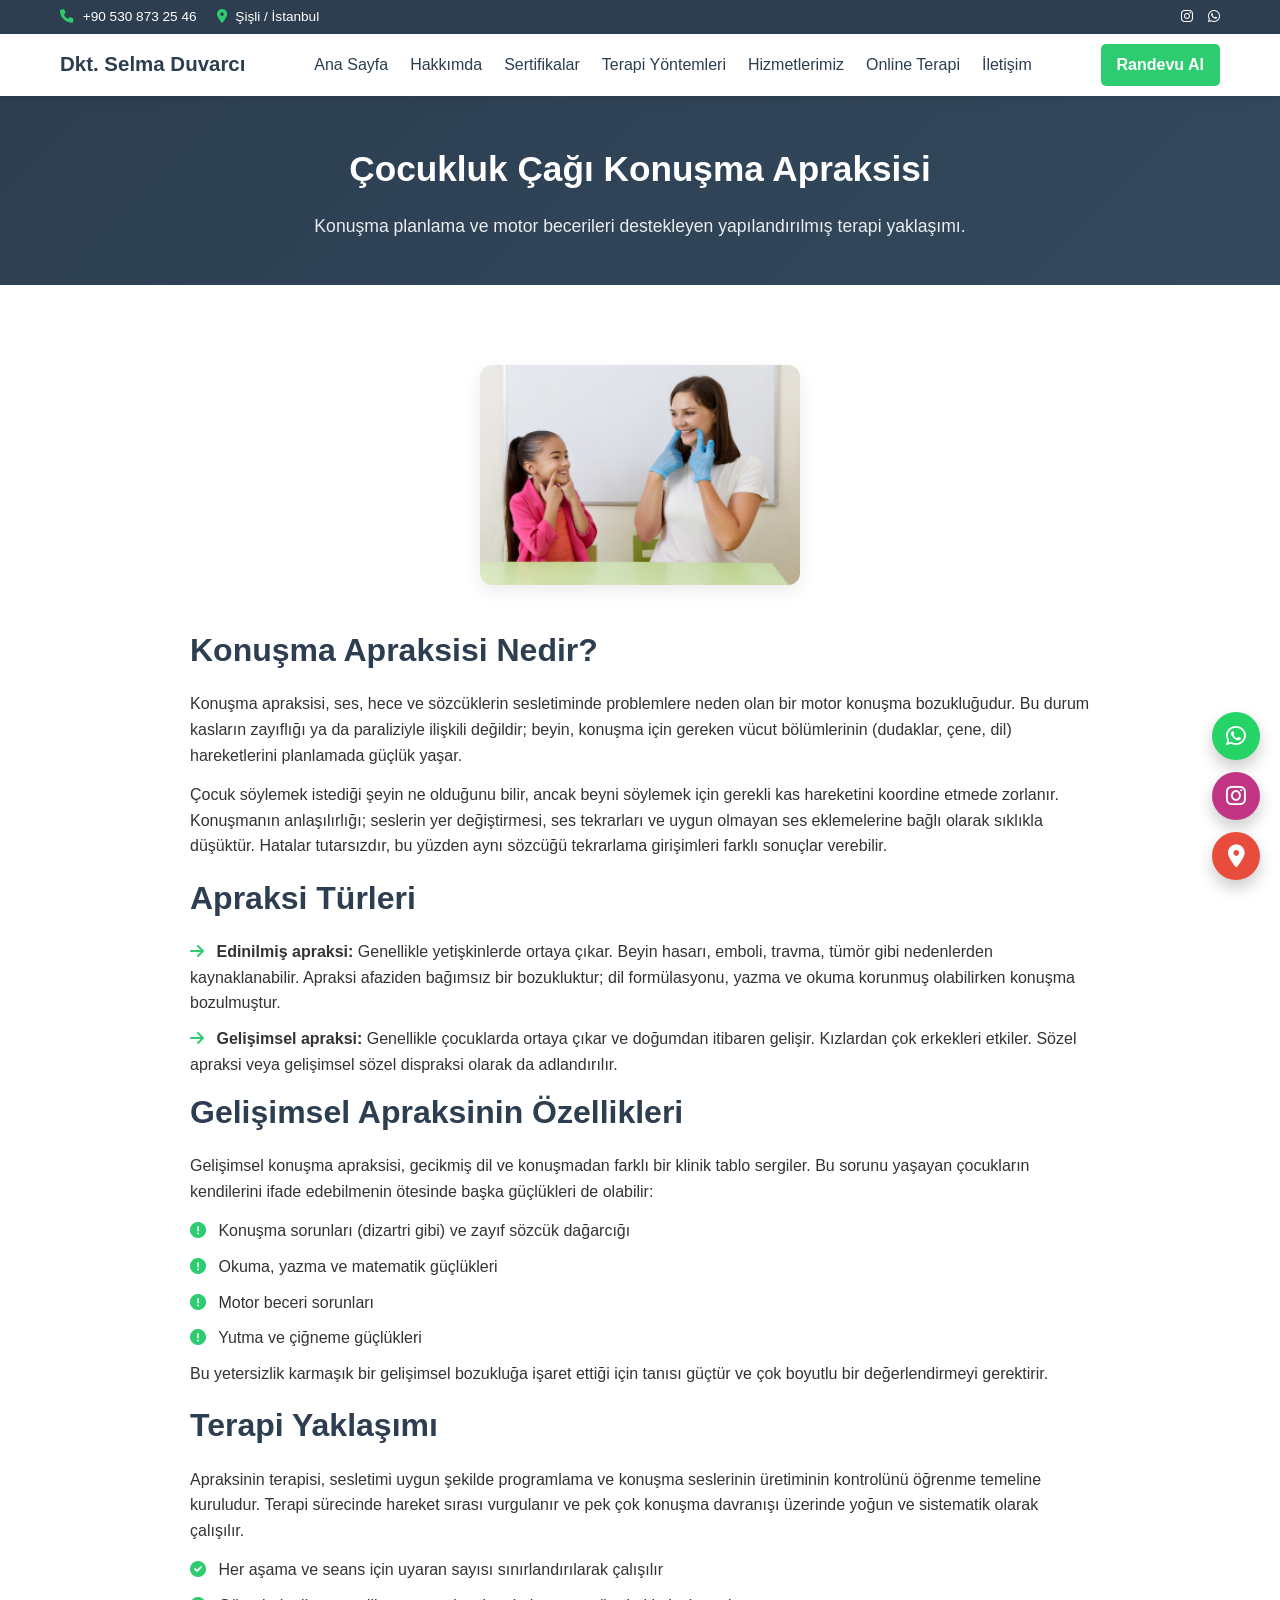
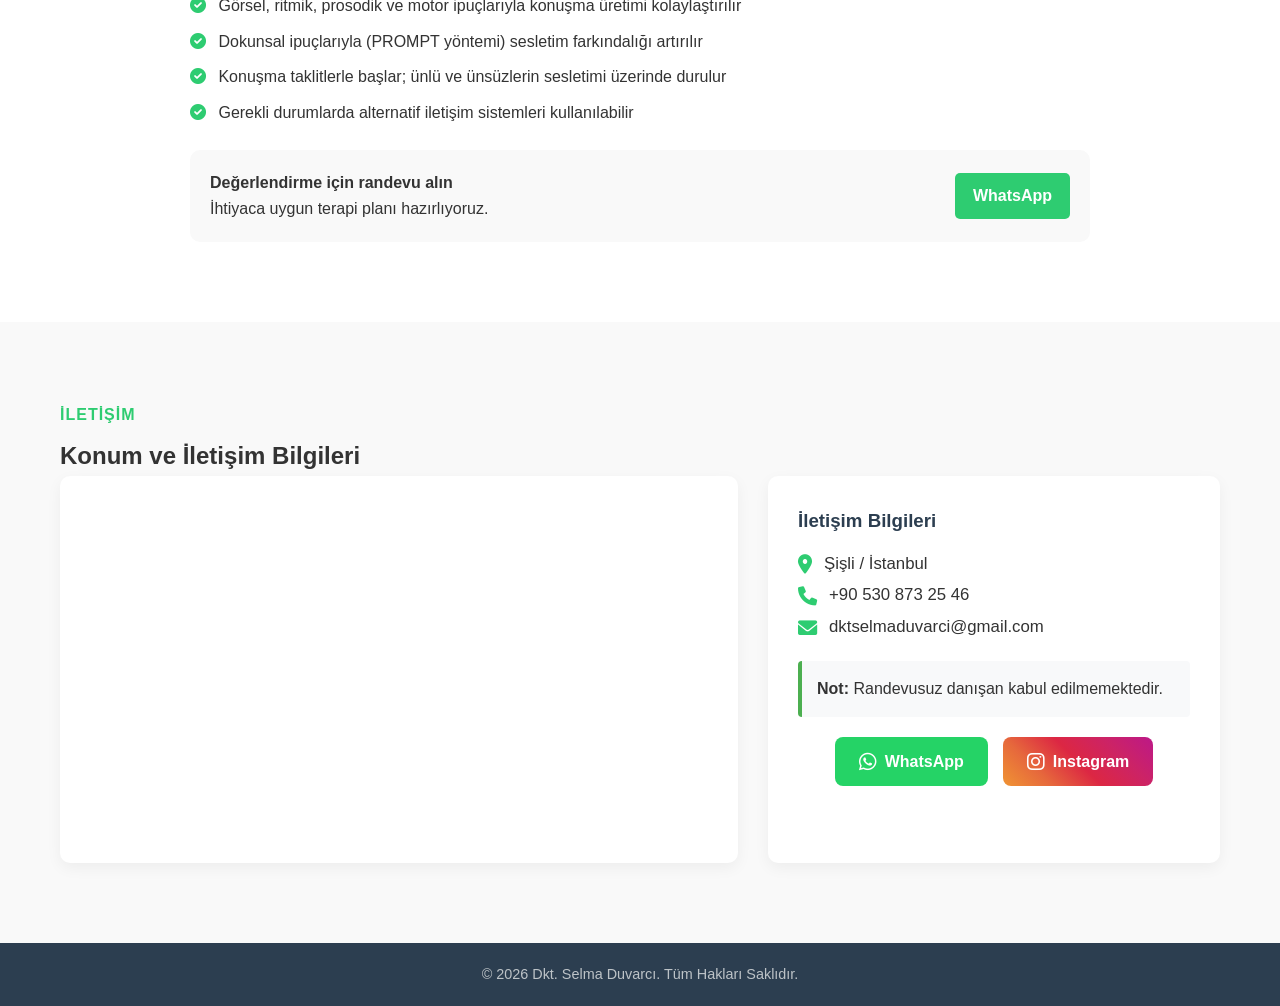
<file: pages/konusma-apraksisi.html>
<!DOCTYPE html>
<html lang="tr">

<head>
    <meta charset="UTF-8">
    <meta name="viewport" content="width=device-width, initial-scale=1.0">
    <title>Çocukluk Çağı Konuşma Apraksisi | Dkt. Selma Duvarcı</title>
    <link rel="stylesheet" href="https://cdnjs.cloudflare.com/ajax/libs/font-awesome/6.0.0/css/all.min.css">
    <link rel="stylesheet" href="../css/style.css">
</head>

<body>
    <a href="#main-content" class="skip-link">Ana içeriğe atla</a>

    <div id="site-header"></div>

    <main id="main-content">

    <section class="page-hero" style="background: linear-gradient(135deg, var(--primary-color) 0%, #34495e 100%);">
        <div class="container">
            <h1>Çocukluk Çağı Konuşma Apraksisi</h1>
            <p>Konuşma planlama ve motor becerileri destekleyen yapılandırılmış terapi yaklaşımı.</p>
        </div>
    </section>

    <section class="service-detail">
        <div class="container">
            <div class="service-detail-grid">
                <div>
                    <img src="../assets/images/Motor-Konusma-Bozukluklari.png" alt="Çocukluk Çağı Konuşma Apraksisi" loading="lazy">
                </div>
                <div class="service-text">
                    <h2>Konuşma Apraksisi Nedir?</h2>
                    <p>Konuşma apraksisi, ses, hece ve sözcüklerin sesletiminde problemlere neden olan bir motor
                        konuşma bozukluğudur. Bu durum kasların zayıflığı ya da paraliziyle ilişkili değildir;
                        beyin, konuşma için gereken vücut bölümlerinin (dudaklar, çene, dil) hareketlerini
                        planlamada güçlük yaşar.</p>
                    <p>Çocuk söylemek istediği şeyin ne olduğunu bilir, ancak beyni söylemek için gerekli kas
                        hareketini koordine etmede zorlanır. Konuşmanın anlaşılırlığı; seslerin yer değiştirmesi,
                        ses tekrarları ve uygun olmayan ses eklemelerine bağlı olarak sıklıkla düşüktür. Hatalar
                        tutarsızdır, bu yüzden aynı sözcüğü tekrarlama girişimleri farklı sonuçlar verebilir.</p>

                    <h2>Apraksi Türleri</h2>
                    <ul class="service-highlights">
                        <li><i class="fas fa-arrow-right"></i> <strong>Edinilmiş apraksi:</strong> Genellikle
                            yetişkinlerde ortaya çıkar. Beyin hasarı, emboli, travma, tümör gibi nedenlerden
                            kaynaklanabilir. Apraksi afaziden bağımsız bir bozukluktur; dil formülasyonu, yazma ve
                            okuma korunmuş olabilirken konuşma bozulmuştur.</li>
                        <li><i class="fas fa-arrow-right"></i> <strong>Gelişimsel apraksi:</strong> Genellikle
                            çocuklarda ortaya çıkar ve doğumdan itibaren gelişir. Kızlardan çok erkekleri etkiler.
                            Sözel apraksi veya gelişimsel sözel dispraksi olarak da adlandırılır.</li>
                    </ul>

                    <h2>Gelişimsel Apraksinin Özellikleri</h2>
                    <p>Gelişimsel konuşma apraksisi, gecikmiş dil ve konuşmadan farklı bir klinik tablo sergiler.
                        Bu sorunu yaşayan çocukların kendilerini ifade edebilmenin ötesinde başka güçlükleri de
                        olabilir:</p>
                    <ul class="service-highlights">
                        <li><i class="fas fa-exclamation-circle"></i> Konuşma sorunları (dizartri gibi) ve zayıf
                            sözcük dağarcığı</li>
                        <li><i class="fas fa-exclamation-circle"></i> Okuma, yazma ve matematik güçlükleri</li>
                        <li><i class="fas fa-exclamation-circle"></i> Motor beceri sorunları</li>
                        <li><i class="fas fa-exclamation-circle"></i> Yutma ve çiğneme güçlükleri</li>
                    </ul>
                    <p>Bu yetersizlik karmaşık bir gelişimsel bozukluğa işaret ettiği için tanısı güçtür ve çok
                        boyutlu bir değerlendirmeyi gerektirir.</p>

                    <h2>Terapi Yaklaşımı</h2>
                    <p>Apraksinin terapisi, sesletimi uygun şekilde programlama ve konuşma seslerinin üretiminin
                        kontrolünü öğrenme temeline kuruludur. Terapi sürecinde hareket sırası vurgulanır ve pek
                        çok konuşma davranışı üzerinde yoğun ve sistematik olarak çalışılır.</p>
                    <ul class="service-highlights">
                        <li><i class="fas fa-check-circle"></i> Her aşama ve seans için uyaran sayısı
                            sınırlandırılarak çalışılır</li>
                        <li><i class="fas fa-check-circle"></i> Görsel, ritmik, prosodik ve motor ipuçlarıyla
                            konuşma üretimi kolaylaştırılır</li>
                        <li><i class="fas fa-check-circle"></i> Dokunsal ipuçlarıyla (PROMPT yöntemi) sesletim
                            farkındalığı artırılır</li>
                        <li><i class="fas fa-check-circle"></i> Konuşma taklitlerle başlar; ünlü ve ünsüzlerin
                            sesletimi üzerinde durulur</li>
                        <li><i class="fas fa-check-circle"></i> Gerekli durumlarda alternatif iletişim sistemleri
                            kullanılabilir</li>
                    </ul>

                    <div class="cta-box">
                        <div>
                            <strong>Değerlendirme için randevu alın</strong>
                            <div>İhtiyaca uygun terapi planı hazırlıyoruz.</div>
                        </div>
                        <a href="https://wa.me/message/TFVLZ76KU4Y5K1" target="_blank"
                            rel="noopener noreferrer">WhatsApp</a>
                    </div>
                </div>
            </div>
        </div>
    </section>


    <div id="site-contact"></div>

    </main>

    <div id="site-footer"></div>

    <script src="../js/layout.js"></script>

</body>

</html>
</file>
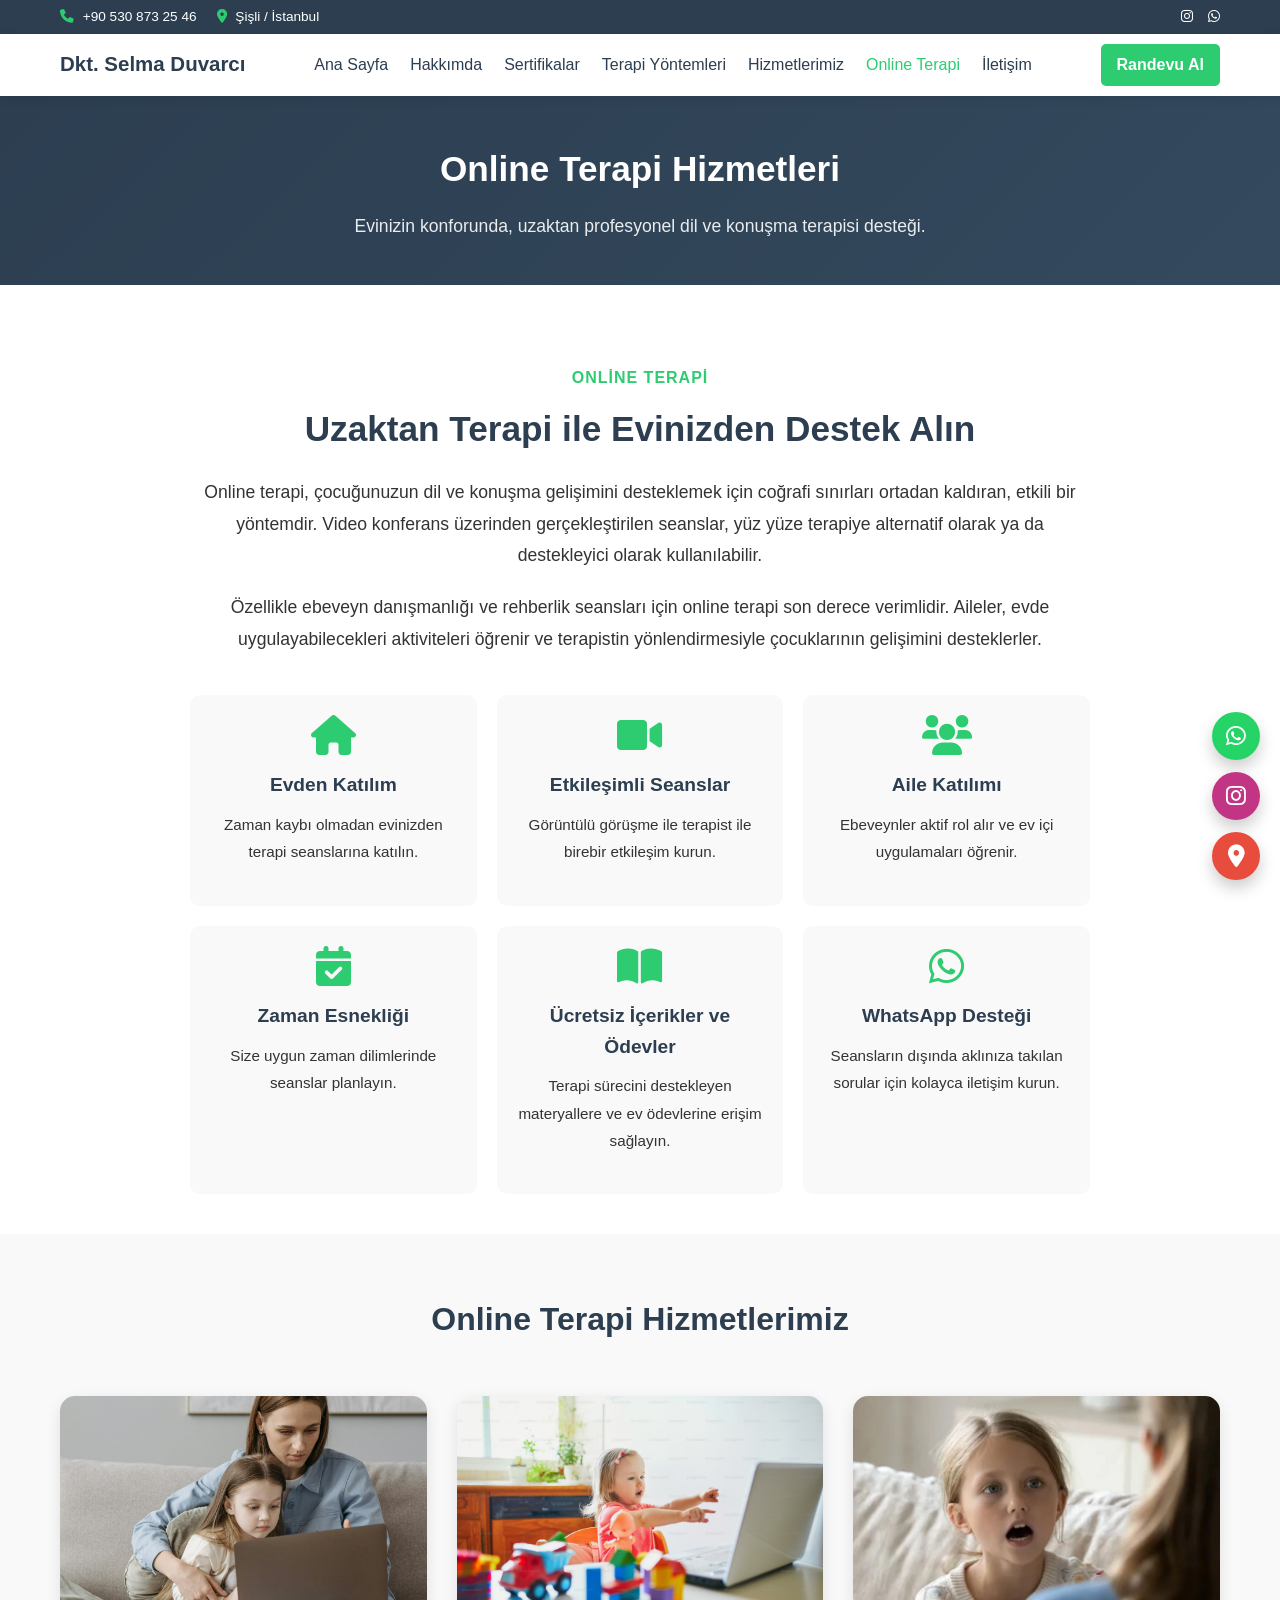
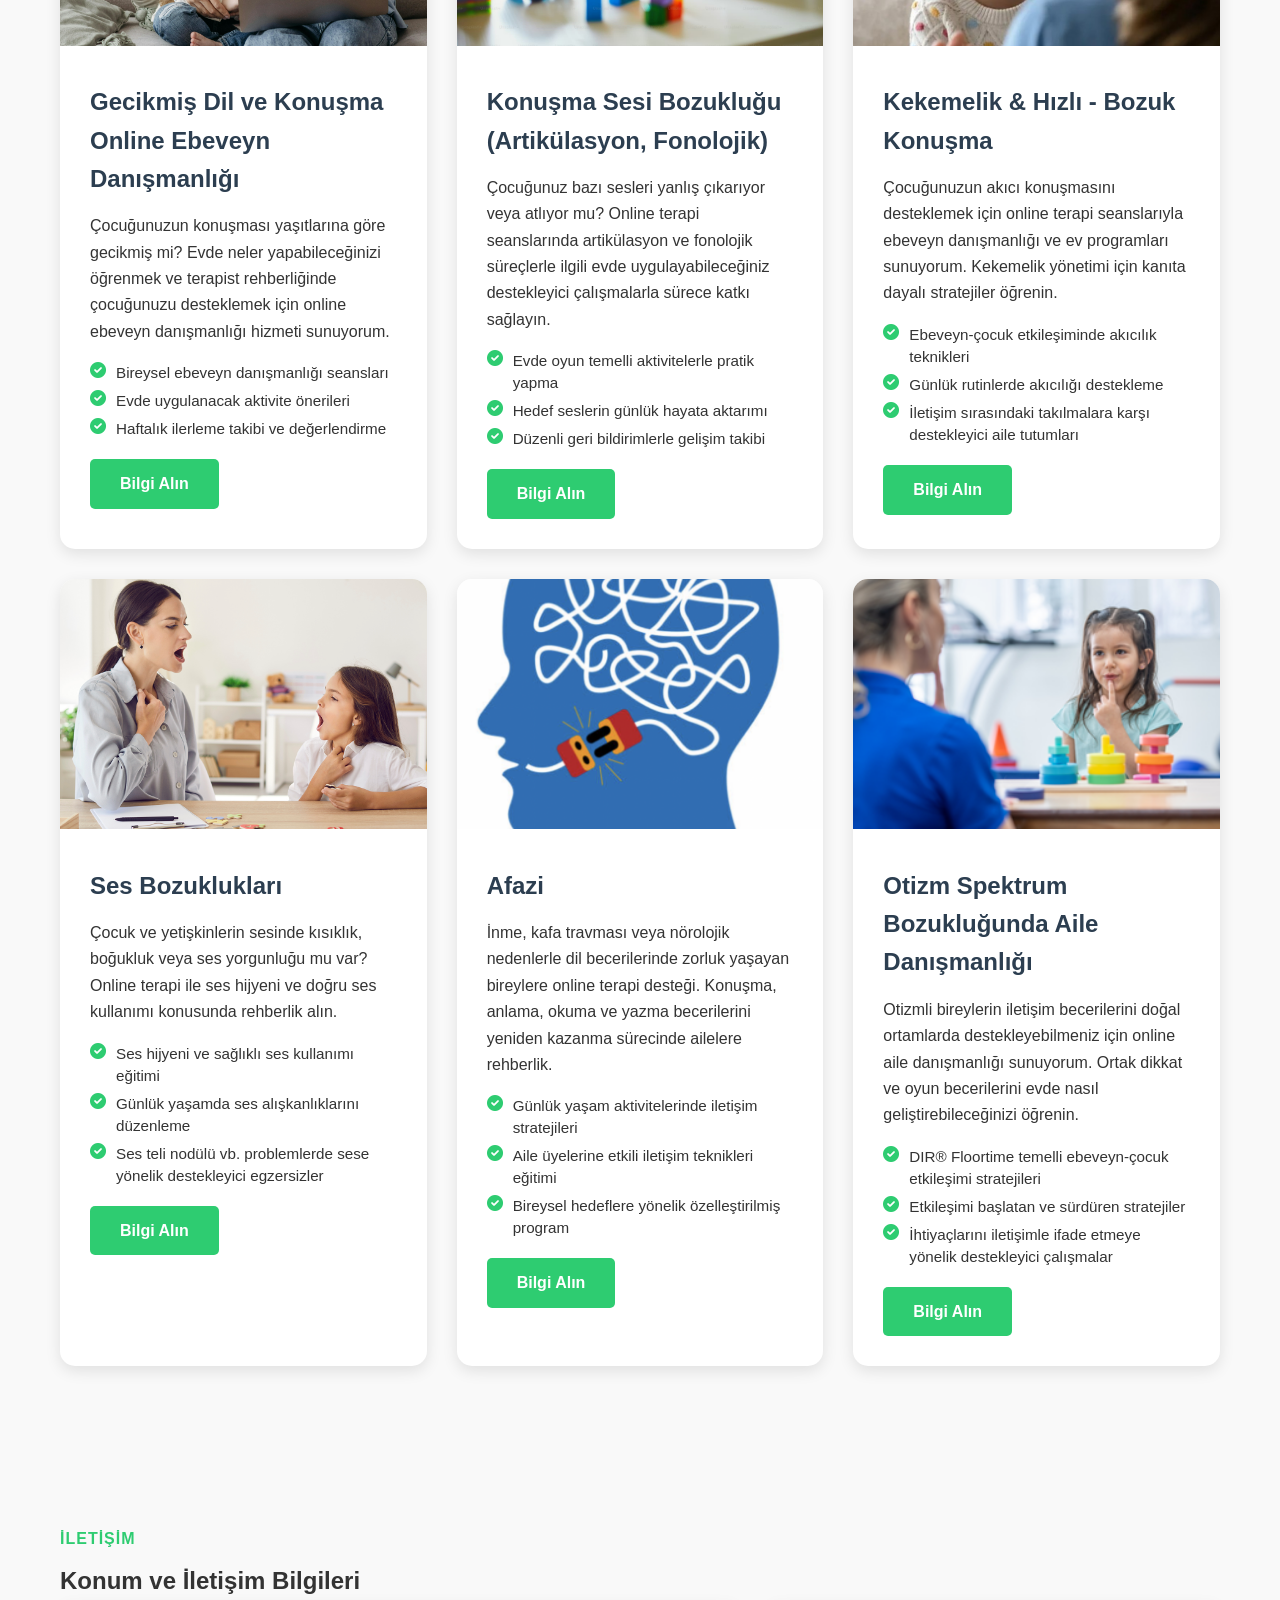
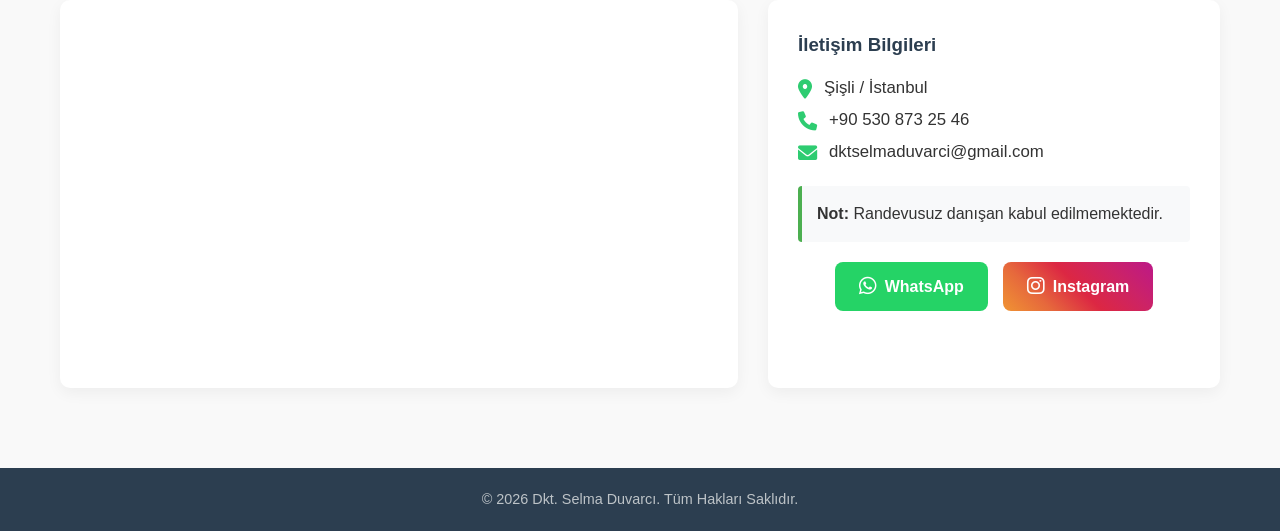
<file: pages/online-terapi.html>
<!DOCTYPE html>
<html lang="tr">

<head>
    <meta charset="UTF-8">
    <meta name="viewport" content="width=device-width, initial-scale=1.0">
    <title>Online Terapi | Dkt. Selma Duvarcı</title>
    <link rel="stylesheet" href="https://cdnjs.cloudflare.com/ajax/libs/font-awesome/6.0.0/css/all.min.css">
    <link rel="stylesheet" href="../css/style.css">
</head>

<body>
    <a href="#main-content" class="skip-link">Ana içeriğe atla</a>

    <div id="site-header"></div>

    <main id="main-content">

    <section class="page-hero" style="background: linear-gradient(135deg, var(--primary-color) 0%, #34495e 100%);">
        <div class="container">
            <h1>Online Terapi Hizmetleri</h1>
            <p>Evinizin konforunda, uzaktan profesyonel dil ve konuşma terapisi desteği.</p>
        </div>
    </section>

    <section class="intro-section">
        <div class="container">
            <div class="intro-content">
                <span class="section-title">ONLİNE TERAPİ</span>
                <h2>Uzaktan Terapi ile Evinizden Destek Alın</h2>
                <p>Online terapi, çocuğunuzun dil ve konuşma gelişimini desteklemek için coğrafi sınırları ortadan
                    kaldıran, etkili bir yöntemdir. Video konferans üzerinden gerçekleştirilen seanslar, yüz yüze
                    terapiye alternatif olarak ya da destekleyici olarak kullanılabilir.</p>
                <p>Özellikle ebeveyn danışmanlığı ve rehberlik seansları için online terapi son derece verimlidir.
                    Aileler, evde uygulayabilecekleri aktiviteleri öğrenir ve terapistin yönlendirmesiyle çocuklarının
                    gelişimini desteklerler.</p>

                <div class="intro-highlights">
                    <div class="intro-highlight-item">
                        <i class="fas fa-home"></i>
                        <h4>Evden Katılım</h4>
                        <p>Zaman kaybı olmadan evinizden terapi seanslarına katılın.</p>
                    </div>
                    <div class="intro-highlight-item">
                        <i class="fas fa-video"></i>
                        <h4>Etkileşimli Seanslar</h4>
                        <p>Görüntülü görüşme ile terapist ile birebir etkileşim kurun.</p>
                    </div>
                    <div class="intro-highlight-item">
                        <i class="fas fa-users"></i>
                        <h4>Aile Katılımı</h4>
                        <p>Ebeveynler aktif rol alır ve ev içi uygulamaları öğrenir.</p>
                    </div>
                    <div class="intro-highlight-item">
                        <i class="fas fa-calendar-check"></i>
                        <h4>Zaman Esnekliği</h4>
                        <p>Size uygun zaman dilimlerinde seanslar planlayın.</p>
                    </div>
                    <div class="intro-highlight-item">
                        <i class="fas fa-book-open"></i>
                        <h4>Ücretsiz İçerikler ve Ödevler</h4>
                        <p>Terapi sürecini destekleyen materyallere ve ev ödevlerine erişim sağlayın.</p>
                    </div>
                    <div class="intro-highlight-item">
                        <i class="fab fa-whatsapp"></i>
                        <h4>WhatsApp Desteği</h4>
                        <p>Seansların dışında aklınıza takılan sorular için kolayca iletişim kurun.</p>
                    </div>
                </div>
            </div>
        </div>
    </section>

    <section class="online-services">
        <div class="container">
            <h2>Online Terapi Hizmetlerimiz</h2>
            <div class="services-grid">

                <div class="online-service-card">
                    <img src="../assets/images/online-terapi/online-ebeveyn.png"
                        alt="Gecikmiş Dil ve Konuşma Online Ebeveyn Danışmanlığı" class="service-image" loading="lazy">
                    <div class="service-content">
                        <h3>Gecikmiş Dil ve Konuşma Online Ebeveyn Danışmanlığı</h3>
                        <p>Çocuğunuzun konuşması yaşıtlarına göre gecikmiş mi? Evde neler yapabileceğinizi öğrenmek ve
                            terapist rehberliğinde çocuğunuzu desteklemek için online ebeveyn danışmanlığı hizmeti
                            sunuyorum.</p>
                        <ul class="service-features">
                            <li><i class="fas fa-check-circle"></i> Bireysel ebeveyn danışmanlığı seansları</li>
                            <li><i class="fas fa-check-circle"></i> Evde uygulanacak aktivite önerileri</li>
                            <li><i class="fas fa-check-circle"></i> Haftalık ilerleme takibi ve değerlendirme</li>
                        </ul>
                        <a href="https://wa.me/message/TFVLZ76KU4Y5K1" target="_blank" rel="noopener noreferrer"
                            class="btn-service">Bilgi Alın</a>
                    </div>
                </div>

                <div class="online-service-card">
                    <img src="../assets/images/online-terapi/online-ksb.jpg" alt="Konuşma Sesi Bozukluğu Online Terapi"
                        class="service-image" loading="lazy">
                    <div class="service-content">
                        <h3>Konuşma Sesi Bozukluğu (Artikülasyon, Fonolojik)</h3>
                        <p>Çocuğunuz bazı sesleri yanlış çıkarıyor veya atlıyor mu? Online terapi seanslarında
                            artikülasyon ve fonolojik süreçlerle ilgili evde uygulayabileceğiniz destekleyici çalışmalarla sürece katkı sağlayın.
                        </p>
                        <ul class="service-features">
                            <li><i class="fas fa-check-circle"></i> Evde oyun temelli aktivitelerle pratik yapma</li>
                            <li><i class="fas fa-check-circle"></i> Hedef seslerin günlük hayata aktarımı</li>
                            <li><i class="fas fa-check-circle"></i> Düzenli geri bildirimlerle gelişim takibi</li>
                        </ul>
                        <a href="https://wa.me/message/TFVLZ76KU4Y5K1" target="_blank" rel="noopener noreferrer"
                            class="btn-service">Bilgi Alın</a>
                    </div>
                </div>

                <div class="online-service-card">
                    <img src="../assets/images/kekemelik.jpg" alt="Kekemelik Online Terapi"
                        class="service-image" loading="lazy">
                    <div class="service-content">
                        <h3>Kekemelik &amp; Hızlı - Bozuk Konuşma</h3>
                        <p>Çocuğunuzun akıcı konuşmasını desteklemek için online terapi seanslarıyla ebeveyn
                            danışmanlığı ve ev programları sunuyorum. Kekemelik yönetimi için kanıta dayalı stratejiler
                            öğrenin.</p>
                        <ul class="service-features">
                            <li><i class="fas fa-check-circle"></i> Ebeveyn-çocuk etkileşiminde akıcılık teknikleri</li>
                            <li><i class="fas fa-check-circle"></i> Günlük rutinlerde akıcılığı destekleme</li>
                            <li><i class="fas fa-check-circle"></i> İletişim sırasındaki takılmalara karşı destekleyici aile tutumları</li>
                        </ul>
                        <a href="https://wa.me/message/TFVLZ76KU4Y5K1" target="_blank" rel="noopener noreferrer"
                            class="btn-service">Bilgi Alın</a>
                    </div>
                </div>

                <div class="online-service-card">
                    <img src="../assets/images/ses-bozukluklari-new.png" alt="Ses Bozuklukları Online Terapi"
                        class="service-image" loading="lazy">
                    <div class="service-content">
                        <h3>Ses Bozuklukları</h3>
                        <p>Çocuk ve yetişkinlerin sesinde kısıklık, boğukluk veya ses yorgunluğu mu var? Online terapi ile ses
                            hijyeni ve doğru ses kullanımı konusunda rehberlik alın.</p>
                        <ul class="service-features">
                            <li><i class="fas fa-check-circle"></i> Ses hijyeni ve sağlıklı ses kullanımı eğitimi</li>

                            <li><i class="fas fa-check-circle"></i> Günlük yaşamda ses alışkanlıklarını düzenleme</li>
                            <li><i class="fas fa-check-circle"></i> Ses teli nodülü vb. problemlerde sese yönelik destekleyici egzersizler</li>
                        </ul>
                        <a href="https://wa.me/message/TFVLZ76KU4Y5K1" target="_blank" rel="noopener noreferrer"
                            class="btn-service">Bilgi Alın</a>
                    </div>
                </div>

                <div class="online-service-card">
                    <img src="../assets/images/Afazi.png" alt="Afazi Online Terapi" class="service-image" loading="lazy">
                    <div class="service-content">
                        <h3>Afazi</h3>
                        <p>İnme, kafa travması veya nörolojik nedenlerle dil becerilerinde zorluk yaşayan bireylere
                            online terapi desteği. Konuşma, anlama, okuma ve yazma becerilerini yeniden kazanma
                            sürecinde ailelere rehberlik.</p>
                        <ul class="service-features">

                            <li><i class="fas fa-check-circle"></i> Günlük yaşam aktivitelerinde iletişim stratejileri
                            </li>
                            <li><i class="fas fa-check-circle"></i> Aile üyelerine etkili iletişim teknikleri eğitimi
                            </li>
                            <li><i class="fas fa-check-circle"></i> Bireysel hedeflere yönelik özelleştirilmiş program
                            </li>
                        </ul>
                        <a href="https://wa.me/message/TFVLZ76KU4Y5K1" target="_blank" rel="noopener noreferrer"
                            class="btn-service">Bilgi Alın</a>
                    </div>
                </div>

                <div class="online-service-card">
                    <img src="../assets/images/Konusma-Sesi-Bozukluklari-1.png" alt="Otizm Spektrum Bozukluğu Online Aile Danışmanlığı" class="service-image" loading="lazy">
                    <div class="service-content">
                        <h3>Otizm Spektrum Bozukluğunda Aile Danışmanlığı</h3>
                        <p>Otizmli bireylerin iletişim becerilerini doğal ortamlarda destekleyebilmeniz için online aile danışmanlığı sunuyorum. Ortak dikkat ve oyun becerilerini evde nasıl geliştirebileceğinizi öğrenin.</p>
                        <ul class="service-features">
                            <li><i class="fas fa-check-circle"></i> DIR® Floortime temelli ebeveyn-çocuk etkileşimi stratejileri</li>
                            <li><i class="fas fa-check-circle"></i> Etkileşimi başlatan ve sürdüren stratejiler</li>
                            <li><i class="fas fa-check-circle"></i> İhtiyaçlarını iletişimle ifade etmeye yönelik destekleyici çalışmalar</li>
                        </ul>
                        <a href="https://wa.me/message/TFVLZ76KU4Y5K1" target="_blank" rel="noopener noreferrer"
                            class="btn-service">Bilgi Alın</a>
                    </div>
                </div>

            </div>
        </div>
    </section>


    <div id="site-contact"></div>

    </main>

    <div id="site-footer"></div>

    <script src="../js/layout.js"></script>

</body>

</html>
</file>
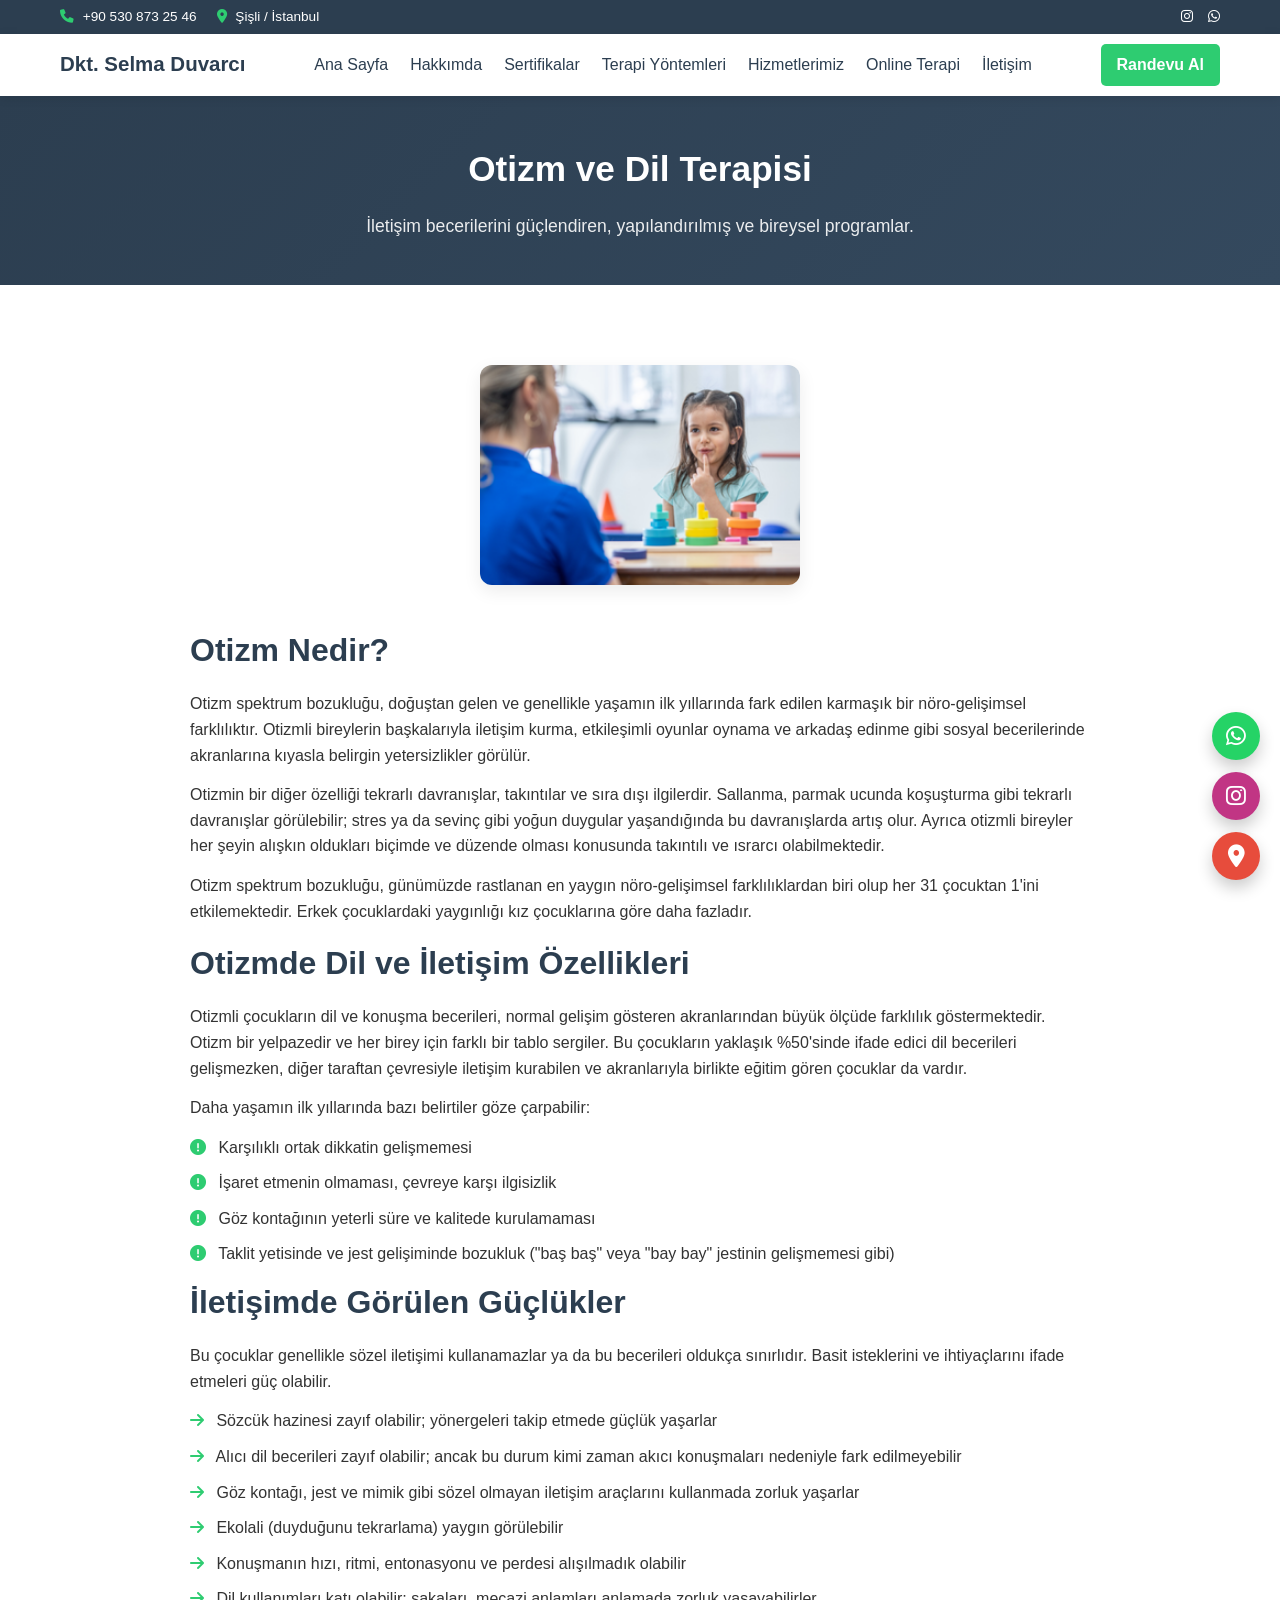
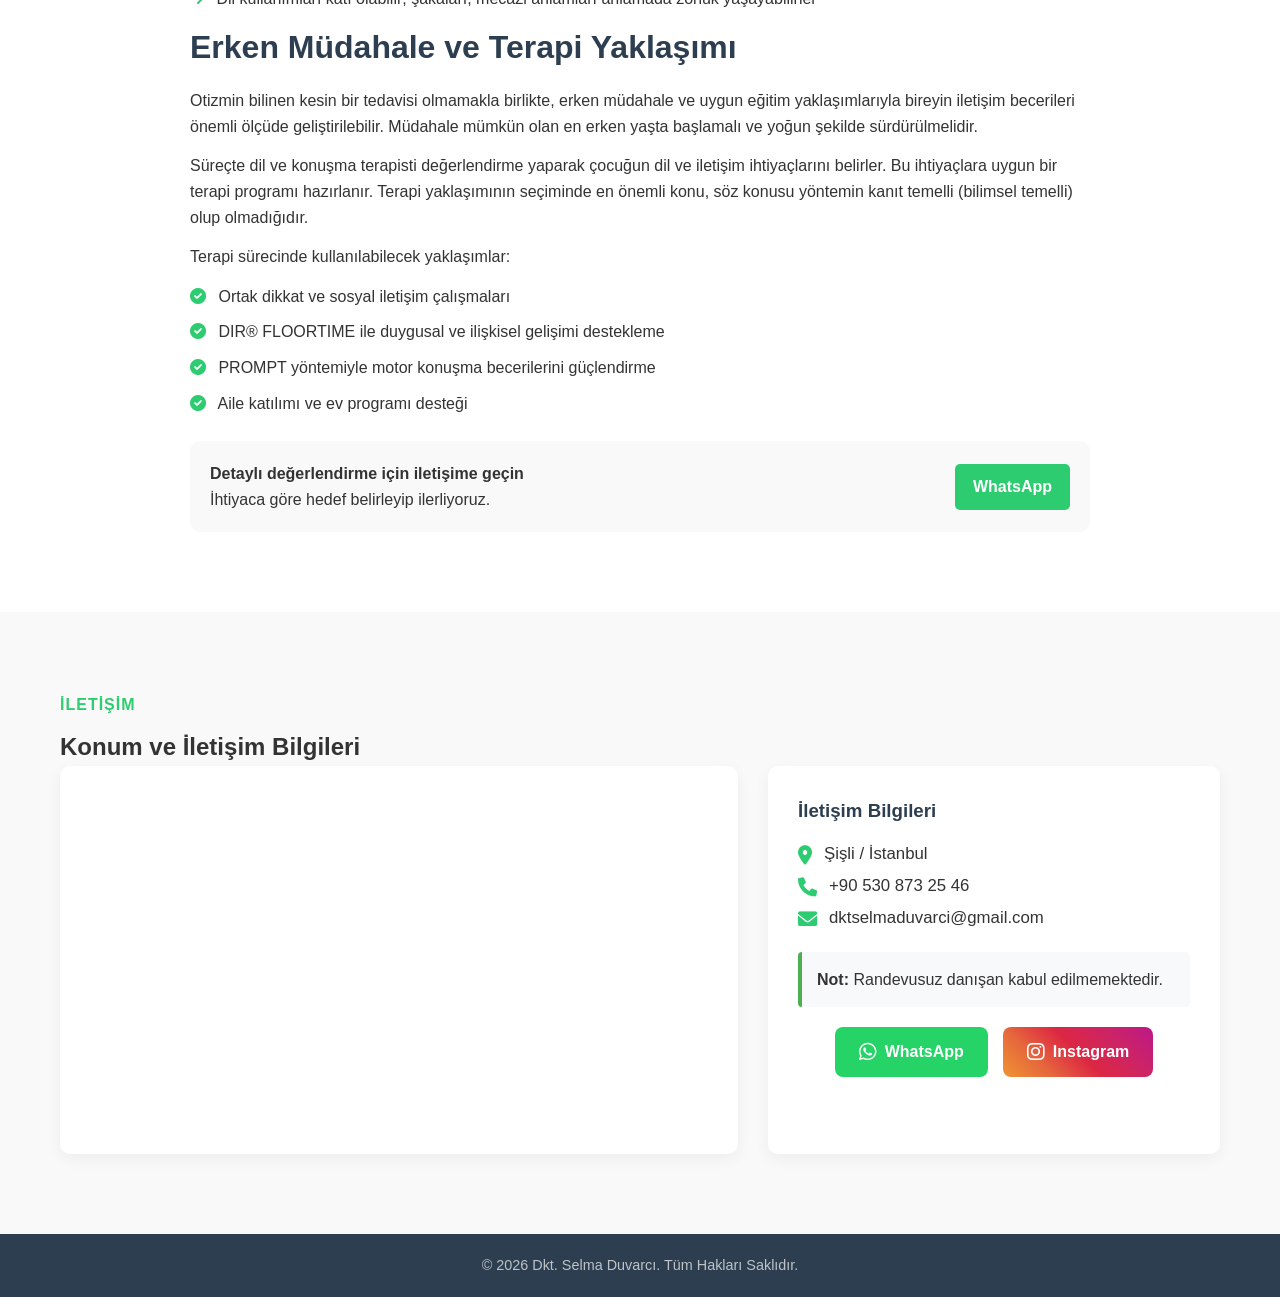
<file: pages/otizm-ve-dil-terapisi.html>
<!DOCTYPE html>
<html lang="tr">

<head>
    <meta charset="UTF-8">
    <meta name="viewport" content="width=device-width, initial-scale=1.0">
    <title>Otizm ve Dil Terapisi | Dkt. Selma Duvarcı</title>
    <link rel="stylesheet" href="https://cdnjs.cloudflare.com/ajax/libs/font-awesome/6.0.0/css/all.min.css">
    <link rel="stylesheet" href="../css/style.css">
</head>

<body>
    <a href="#main-content" class="skip-link">Ana içeriğe atla</a>

    <div id="site-header"></div>

    <main id="main-content">

    <section class="page-hero" style="background: linear-gradient(135deg, var(--primary-color) 0%, #34495e 100%);">
        <div class="container">
            <h1>Otizm ve Dil Terapisi</h1>
            <p>İletişim becerilerini güçlendiren, yapılandırılmış ve bireysel programlar.</p>
        </div>
    </section>

    <section class="service-detail">
        <div class="container">
            <div class="service-detail-grid">
                <div>
                    <img src="../assets/images/Konusma-Sesi-Bozukluklari-1.png" alt="Otizm ve Dil Terapisi" loading="lazy">
                </div>
                <div class="service-text">
                    <h2>Otizm Nedir?</h2>
                    <p>Otizm spektrum bozukluğu, doğuştan gelen ve genellikle yaşamın ilk yıllarında fark edilen
                        karmaşık bir nöro-gelişimsel farklılıktır. Otizmli bireylerin başkalarıyla iletişim kurma,
                        etkileşimli oyunlar oynama ve arkadaş edinme gibi sosyal becerilerinde akranlarına kıyasla
                        belirgin yetersizlikler görülür.</p>
                    <p>Otizmin bir diğer özelliği tekrarlı davranışlar, takıntılar ve sıra dışı ilgilerdir.
                        Sallanma, parmak ucunda koşuşturma gibi tekrarlı davranışlar görülebilir; stres ya da
                        sevinç gibi yoğun duygular yaşandığında bu davranışlarda artış olur. Ayrıca otizmli
                        bireyler her şeyin alışkın oldukları biçimde ve düzende olması konusunda takıntılı ve
                        ısrarcı olabilmektedir.</p>
                    <p>Otizm spektrum bozukluğu, günümüzde rastlanan en yaygın nöro-gelişimsel farklılıklardan
                        biri olup her 31 çocuktan 1'ini etkilemektedir. Erkek çocuklardaki yaygınlığı kız
                        çocuklarına göre daha fazladır.</p>

                    <h2>Otizmde Dil ve İletişim Özellikleri</h2>
                    <p>Otizmli çocukların dil ve konuşma becerileri, normal gelişim gösteren akranlarından büyük
                        ölçüde farklılık göstermektedir. Otizm bir yelpazedir ve her birey için farklı bir tablo
                        sergiler. Bu çocukların yaklaşık %50'sinde ifade edici dil becerileri gelişmezken, diğer
                        taraftan çevresiyle iletişim kurabilen ve akranlarıyla birlikte eğitim gören çocuklar da
                        vardır.</p>
                    <p>Daha yaşamın ilk yıllarında bazı belirtiler göze çarpabilir:</p>
                    <ul class="service-highlights">
                        <li><i class="fas fa-exclamation-circle"></i> Karşılıklı ortak dikkatin gelişmemesi</li>
                        <li><i class="fas fa-exclamation-circle"></i> İşaret etmenin olmaması, çevreye karşı
                            ilgisizlik</li>
                        <li><i class="fas fa-exclamation-circle"></i> Göz kontağının yeterli süre ve kalitede
                            kurulamaması</li>
                        <li><i class="fas fa-exclamation-circle"></i> Taklit yetisinde ve jest gelişiminde bozukluk
                            ("baş baş" veya "bay bay" jestinin gelişmemesi gibi)</li>
                    </ul>

                    <h2>İletişimde Görülen Güçlükler</h2>
                    <p>Bu çocuklar genellikle sözel iletişimi kullanamazlar ya da bu becerileri oldukça sınırlıdır.
                        Basit isteklerini ve ihtiyaçlarını ifade etmeleri güç olabilir.</p>
                    <ul class="service-highlights">
                        <li><i class="fas fa-arrow-right"></i> Sözcük hazinesi zayıf olabilir; yönergeleri takip
                            etmede güçlük yaşarlar</li>
                        <li><i class="fas fa-arrow-right"></i> Alıcı dil becerileri zayıf olabilir; ancak bu durum
                            kimi zaman akıcı konuşmaları nedeniyle fark edilmeyebilir</li>
                        <li><i class="fas fa-arrow-right"></i> Göz kontağı, jest ve mimik gibi sözel olmayan iletişim
                            araçlarını kullanmada zorluk yaşarlar</li>
                        <li><i class="fas fa-arrow-right"></i> Ekolali (duyduğunu tekrarlama) yaygın
                            görülebilir</li>
                        <li><i class="fas fa-arrow-right"></i> Konuşmanın hızı, ritmi, entonasyonu ve perdesi
                            alışılmadık olabilir</li>
                        <li><i class="fas fa-arrow-right"></i> Dil kullanımları katı olabilir; şakaları, mecazi
                            anlamları anlamada zorluk yaşayabilirler</li>
                    </ul>

                    <h2>Erken Müdahale ve Terapi Yaklaşımı</h2>
                    <p>Otizmin bilinen kesin bir tedavisi olmamakla birlikte, erken müdahale ve uygun eğitim
                        yaklaşımlarıyla bireyin iletişim becerileri önemli ölçüde geliştirilebilir. Müdahale
                        mümkün olan en erken yaşta başlamalı ve yoğun şekilde sürdürülmelidir.</p>
                    <p>Süreçte dil ve konuşma terapisti değerlendirme yaparak çocuğun dil ve iletişim ihtiyaçlarını
                        belirler. Bu ihtiyaçlara uygun bir terapi programı hazırlanır. Terapi yaklaşımının
                        seçiminde en önemli konu, söz konusu yöntemin kanıt temelli (bilimsel temelli) olup
                        olmadığıdır.</p>
                    <p>Terapi sürecinde kullanılabilecek yaklaşımlar:</p>
                    <ul class="service-highlights">
                        <li><i class="fas fa-check-circle"></i> Ortak dikkat ve sosyal iletişim çalışmaları</li>
                        <li><i class="fas fa-check-circle"></i> DIR® FLOORTIME ile duygusal ve ilişkisel
                            gelişimi destekleme</li>
                        <li><i class="fas fa-check-circle"></i> PROMPT yöntemiyle motor konuşma becerilerini
                            güçlendirme</li>
                        <li><i class="fas fa-check-circle"></i> Aile katılımı ve ev programı desteği</li>
                    </ul>

                    <div class="cta-box">
                        <div>
                            <strong>Detaylı değerlendirme için iletişime geçin</strong>
                            <div>İhtiyaca göre hedef belirleyip ilerliyoruz.</div>
                        </div>
                        <a href="https://wa.me/message/TFVLZ76KU4Y5K1" target="_blank"
                            rel="noopener noreferrer">WhatsApp</a>
                    </div>
                </div>
            </div>
        </div>
    </section>


    <div id="site-contact"></div>

    </main>

    <div id="site-footer"></div>

    <script src="../js/layout.js"></script>

</body>

</html>
</file>
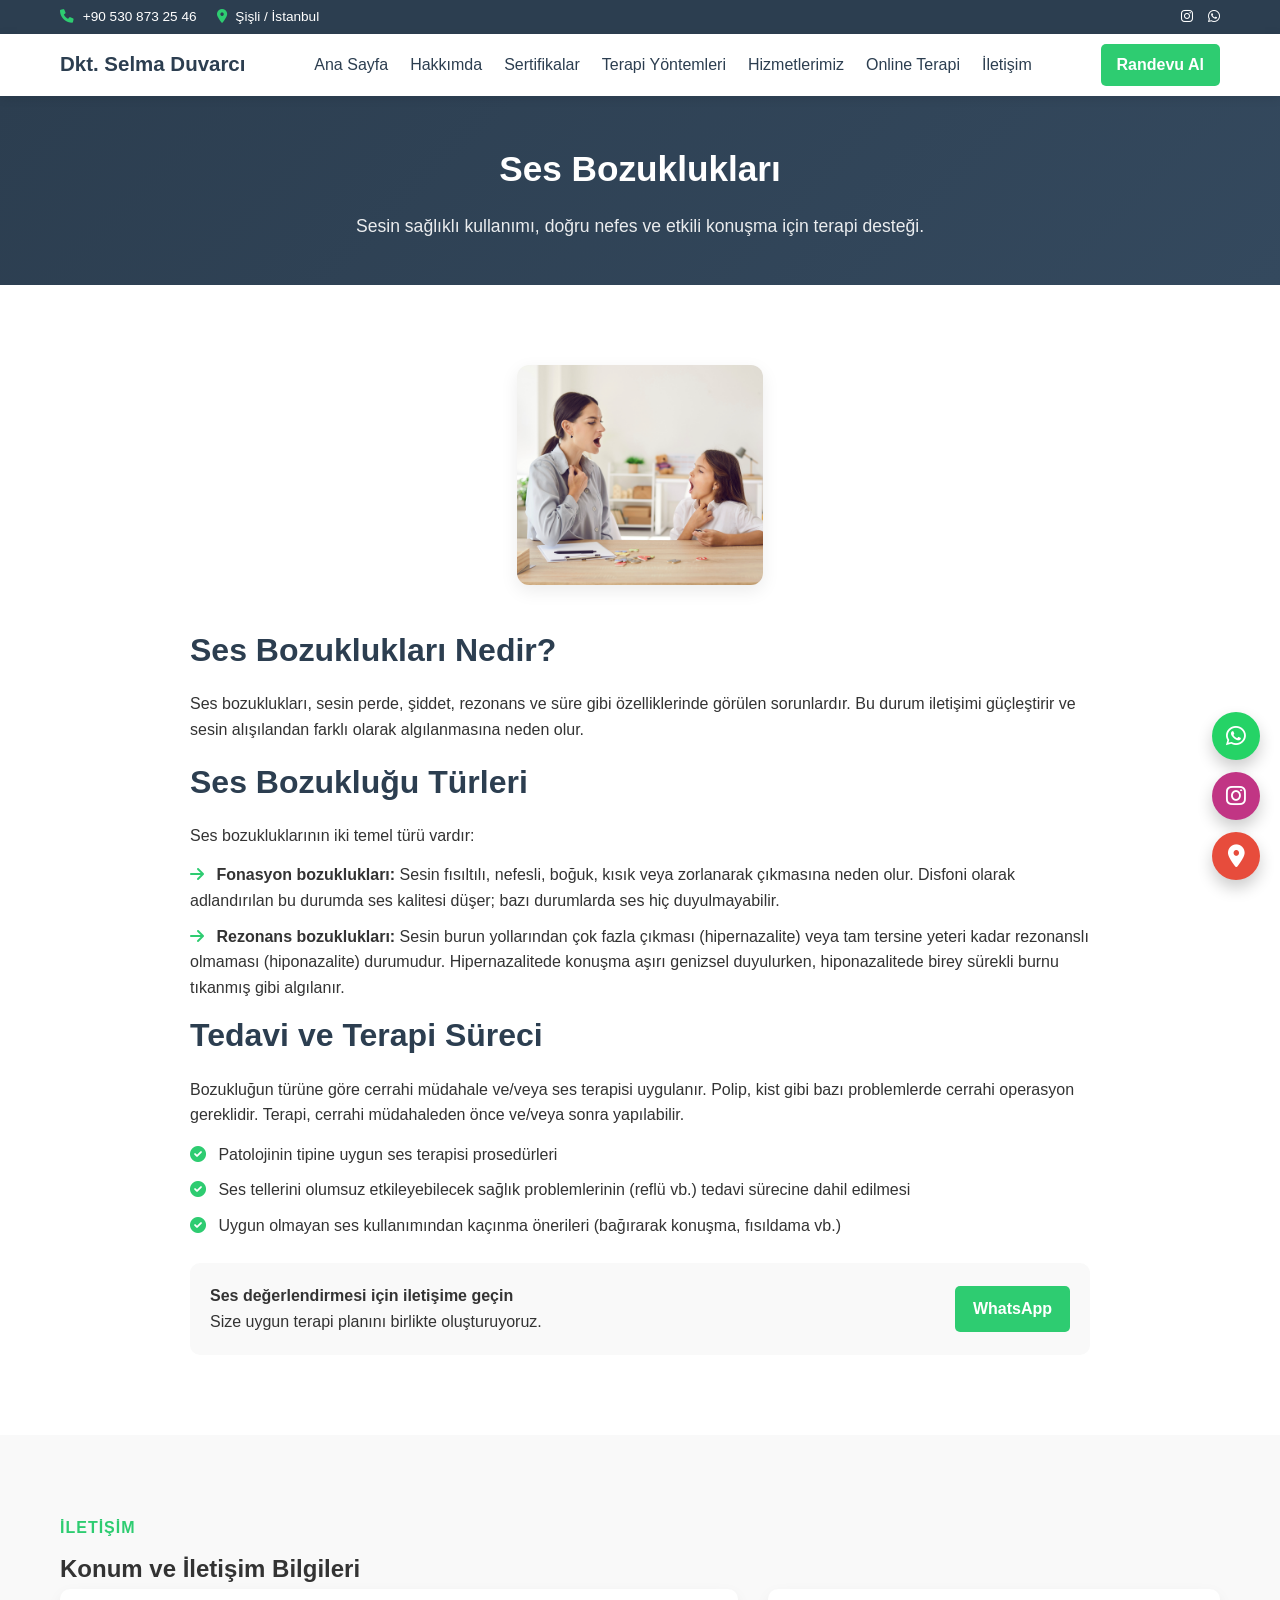
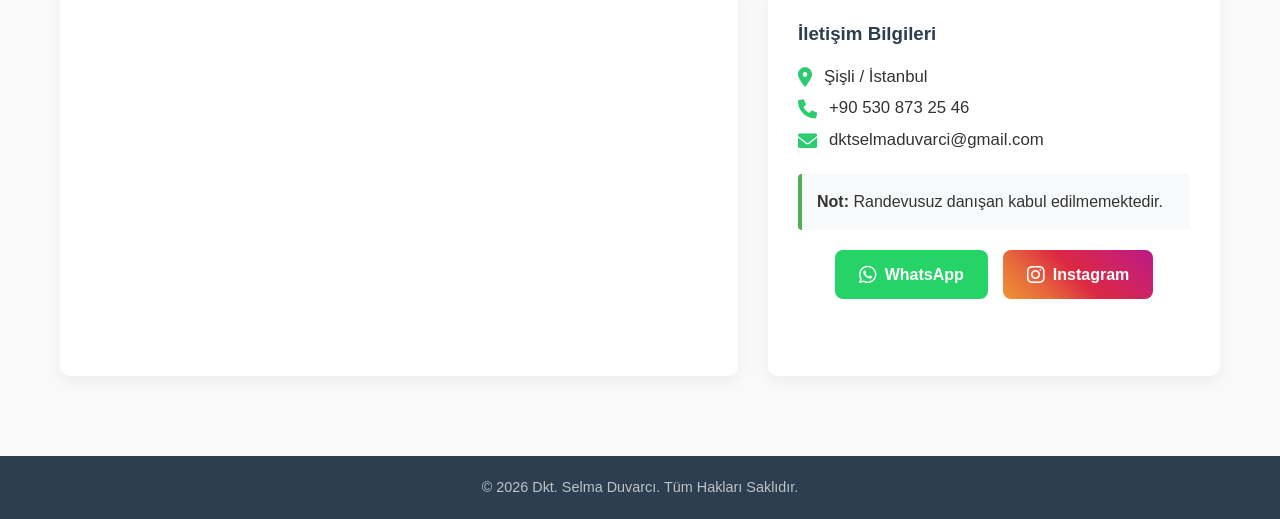
<file: pages/ses-bozukluklari.html>
<!DOCTYPE html>
<html lang="tr">

<head>
    <meta charset="UTF-8">
    <meta name="viewport" content="width=device-width, initial-scale=1.0">
    <title>Ses Bozuklukları | Dkt. Selma Duvarcı</title>
    <link rel="stylesheet" href="https://cdnjs.cloudflare.com/ajax/libs/font-awesome/6.0.0/css/all.min.css">
    <link rel="stylesheet" href="../css/style.css">
</head>

<body>
    <a href="#main-content" class="skip-link">Ana içeriğe atla</a>

    <div id="site-header"></div>

    <main id="main-content">

    <section class="page-hero" style="background: linear-gradient(135deg, var(--primary-color) 0%, #34495e 100%);">
        <div class="container">
            <h1>Ses Bozuklukları</h1>
            <p>Sesin sağlıklı kullanımı, doğru nefes ve etkili konuşma için terapi desteği.</p>
        </div>
    </section>

    <section class="service-detail">
        <div class="container">
            <div class="service-detail-grid">
                <div>
                    <img src="../assets/images/ses-bozukluklari-new.png" alt="Ses Bozuklukları" loading="lazy">
                </div>
                <div class="service-text">
                    <h2>Ses Bozuklukları Nedir?</h2>
                    <p>Ses bozuklukları, sesin perde, şiddet, rezonans ve süre gibi özelliklerinde görülen
                        sorunlardır. Bu durum iletişimi güçleştirir ve sesin alışılandan farklı olarak
                        algılanmasına neden olur.</p>

                    <h2>Ses Bozukluğu Türleri</h2>
                    <p>Ses bozukluklarının iki temel türü vardır:</p>
                    <ul class="service-highlights">
                        <li><i class="fas fa-arrow-right"></i> <strong>Fonasyon bozuklukları:</strong> Sesin
                            fısıltılı, nefesli, boğuk, kısık veya zorlanarak çıkmasına neden olur. Disfoni
                            olarak adlandırılan bu durumda ses kalitesi düşer; bazı durumlarda ses hiç
                            duyulmayabilir.</li>
                        <li><i class="fas fa-arrow-right"></i> <strong>Rezonans bozuklukları:</strong> Sesin
                            burun yollarından çok fazla çıkması (hipernazalite) veya tam tersine yeteri kadar
                            rezonanslı olmaması (hiponazalite) durumudur. Hipernazalitede konuşma aşırı genizsel
                            duyulurken, hiponazalitede birey sürekli burnu tıkanmış gibi algılanır.</li>
                    </ul>

                    <h2>Tedavi ve Terapi Süreci</h2>
                    <p>Bozukluğun türüne göre cerrahi müdahale ve/veya ses terapisi uygulanır. Polip, kist gibi
                        bazı problemlerde cerrahi operasyon gereklidir. Terapi, cerrahi müdahaleden önce ve/veya
                        sonra yapılabilir.</p>
                    <ul class="service-highlights">
                        <li><i class="fas fa-check-circle"></i> Patolojinin tipine uygun ses terapisi
                            prosedürleri</li>
                        <li><i class="fas fa-check-circle"></i> Ses tellerini olumsuz etkileyebilecek sağlık
                            problemlerinin (reflü vb.) tedavi sürecine dahil edilmesi</li>
                        <li><i class="fas fa-check-circle"></i> Uygun olmayan ses kullanımından kaçınma önerileri
                            (bağırarak konuşma, fısıldama vb.)</li>
                    </ul>

                    <div class="cta-box">
                        <div>
                            <strong>Ses değerlendirmesi için iletişime geçin</strong>
                            <div>Size uygun terapi planını birlikte oluşturuyoruz.</div>
                        </div>
                        <a href="https://wa.me/message/TFVLZ76KU4Y5K1" target="_blank"
                            rel="noopener noreferrer">WhatsApp</a>
                    </div>
                </div>
            </div>
        </div>
    </section>


    <div id="site-contact"></div>

    </main>

    <div id="site-footer"></div>

    <script src="../js/layout.js"></script>

</body>

</html>
</file>
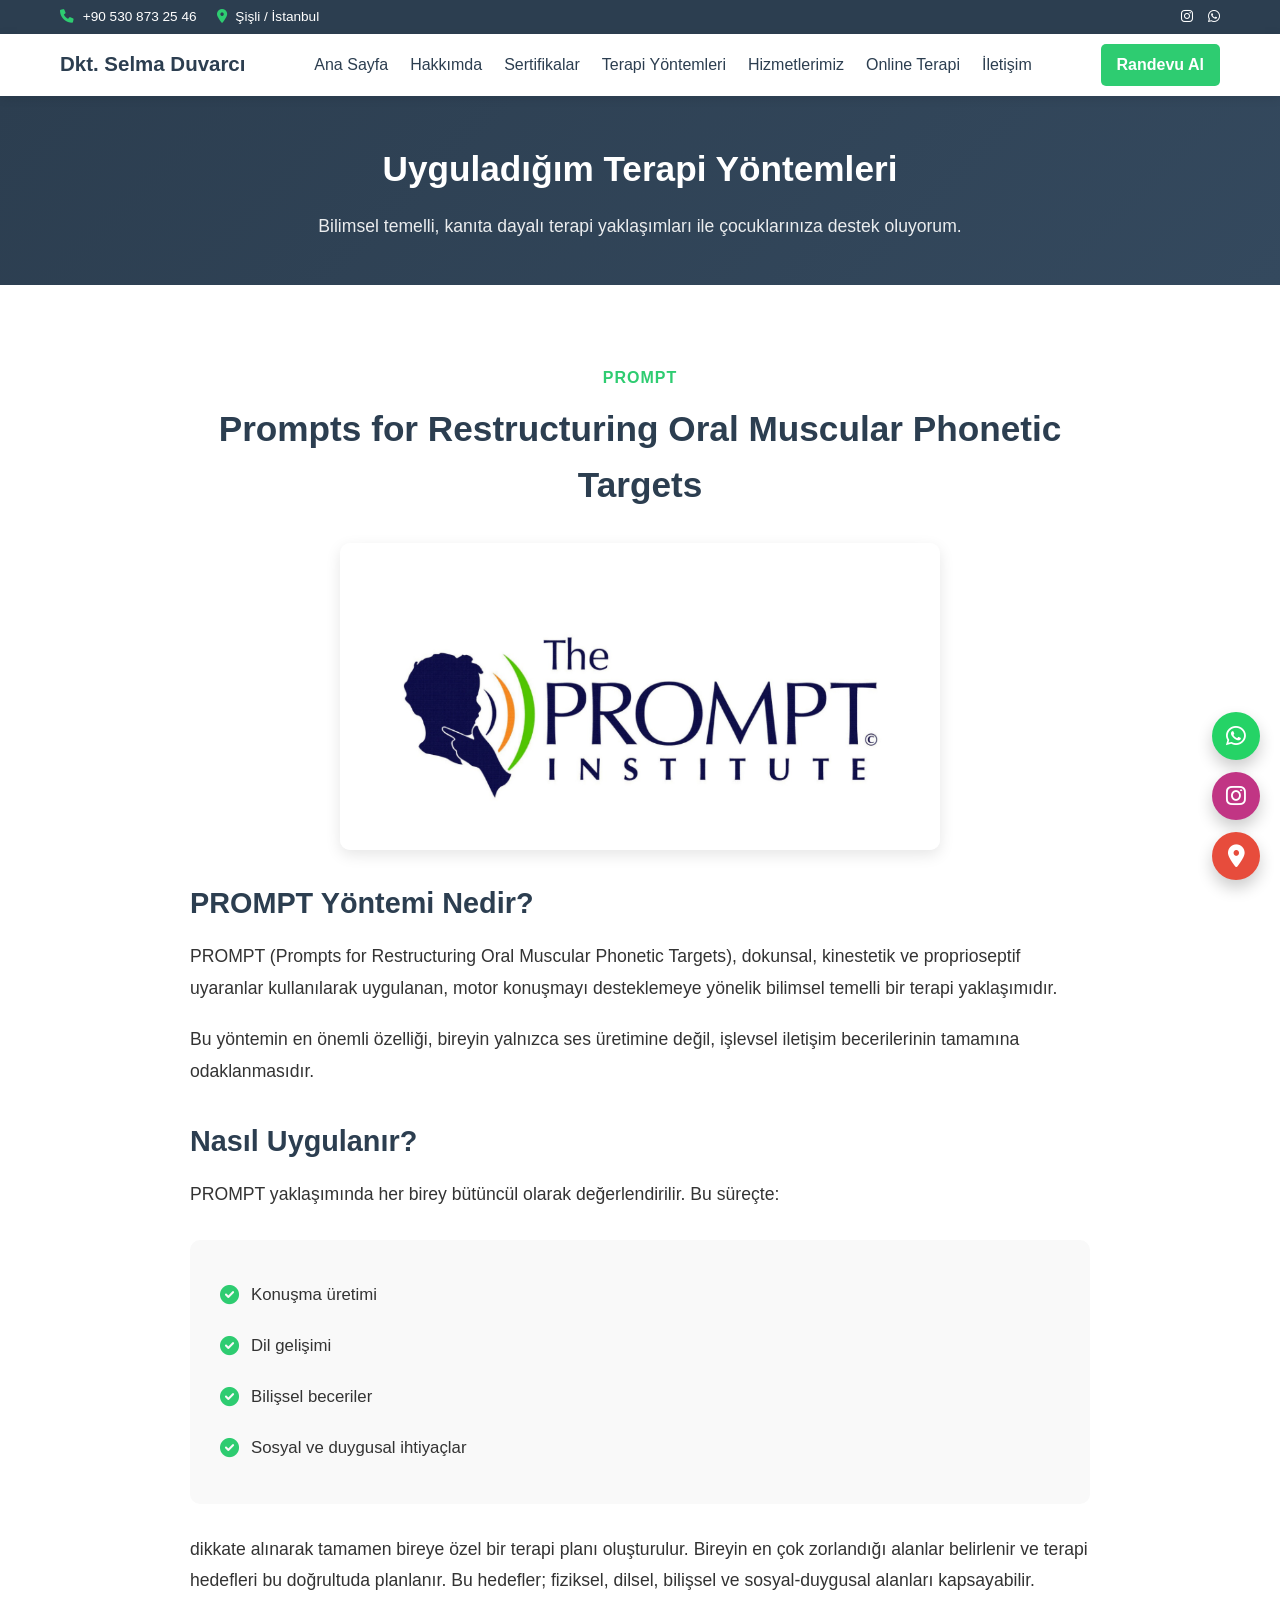
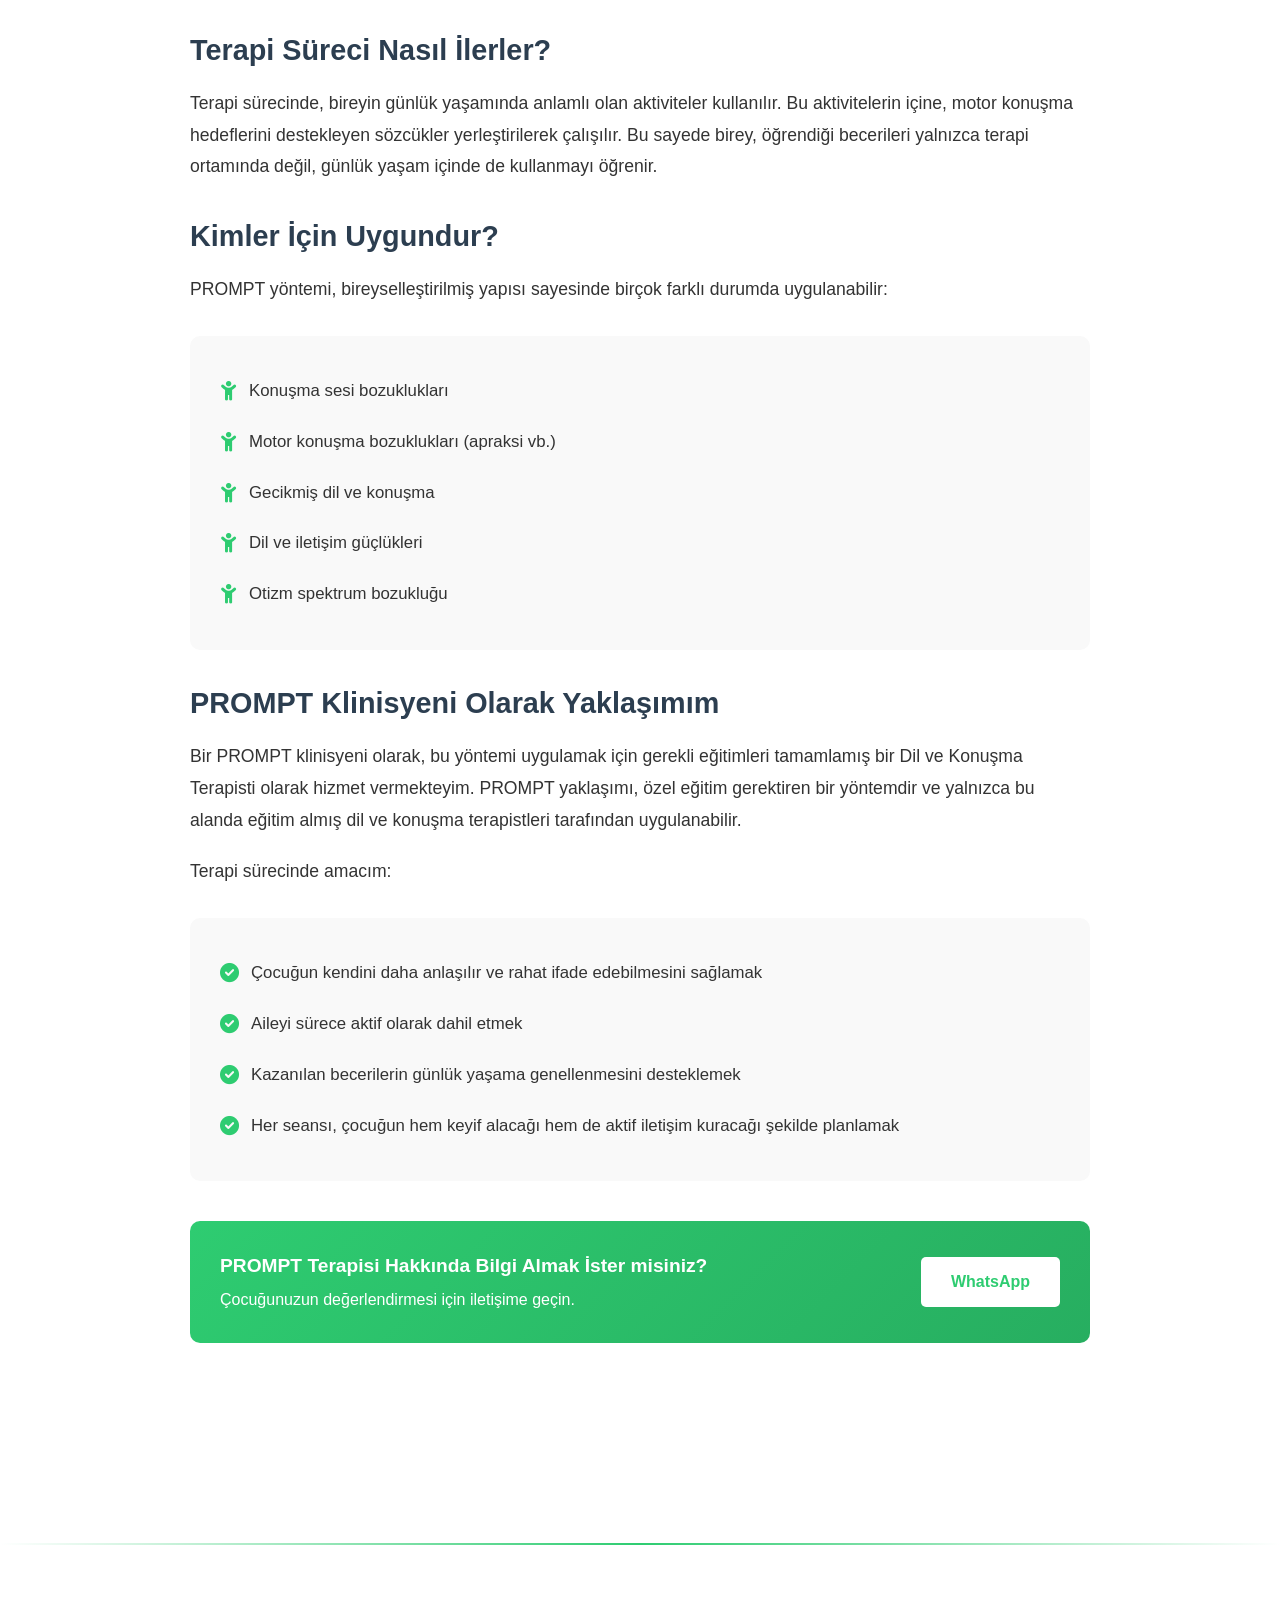
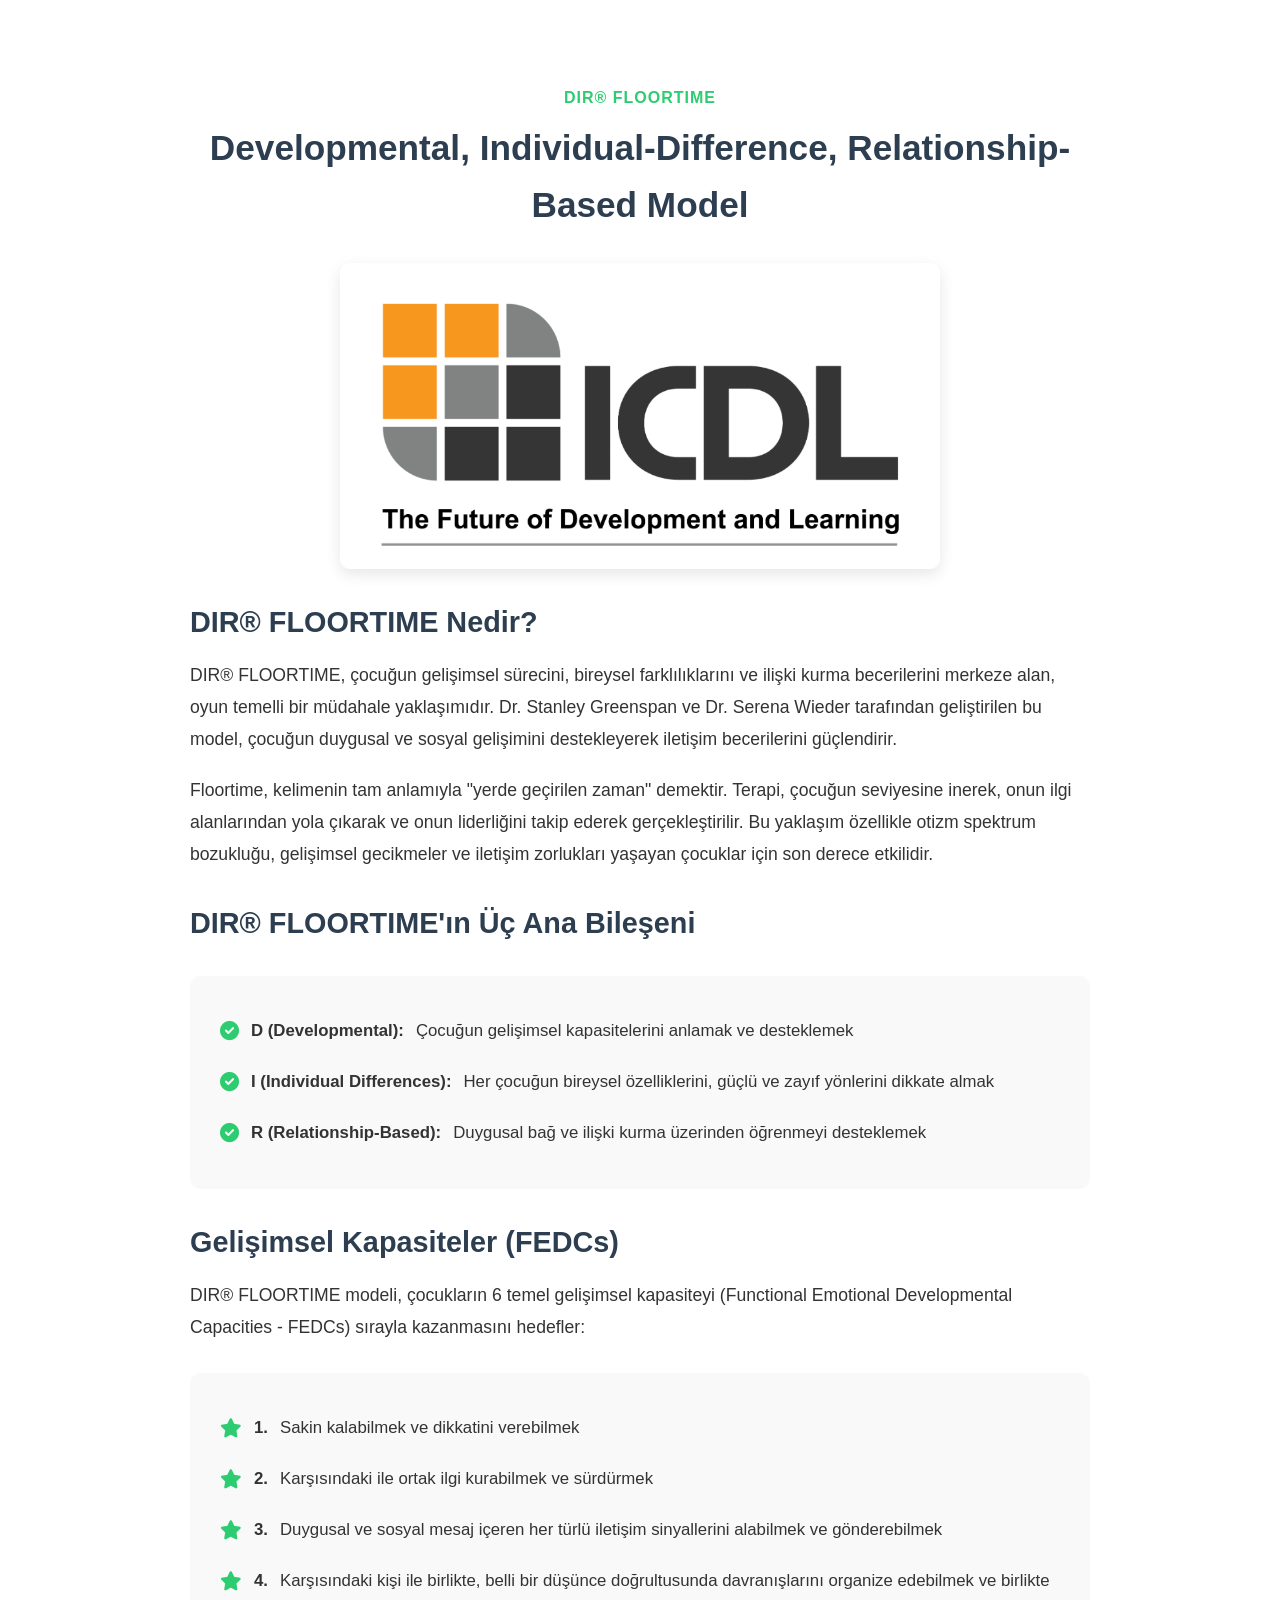
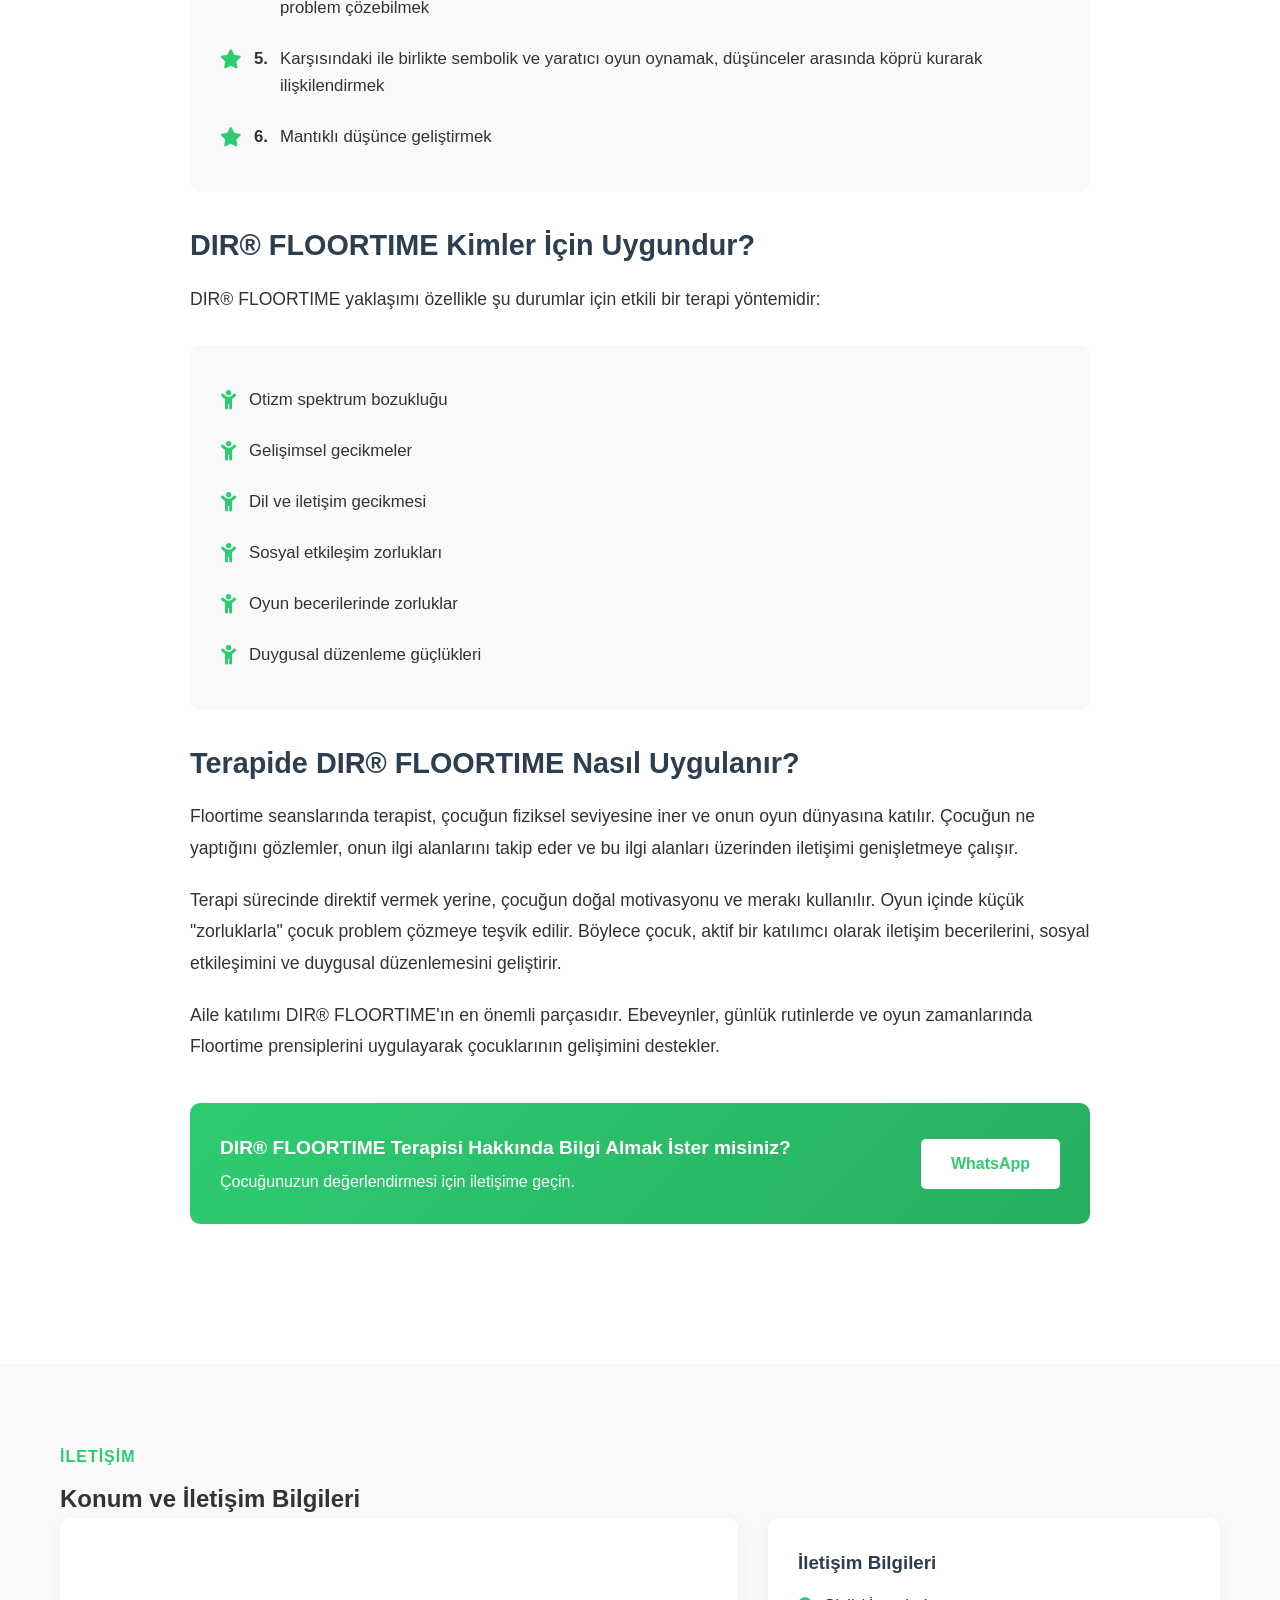
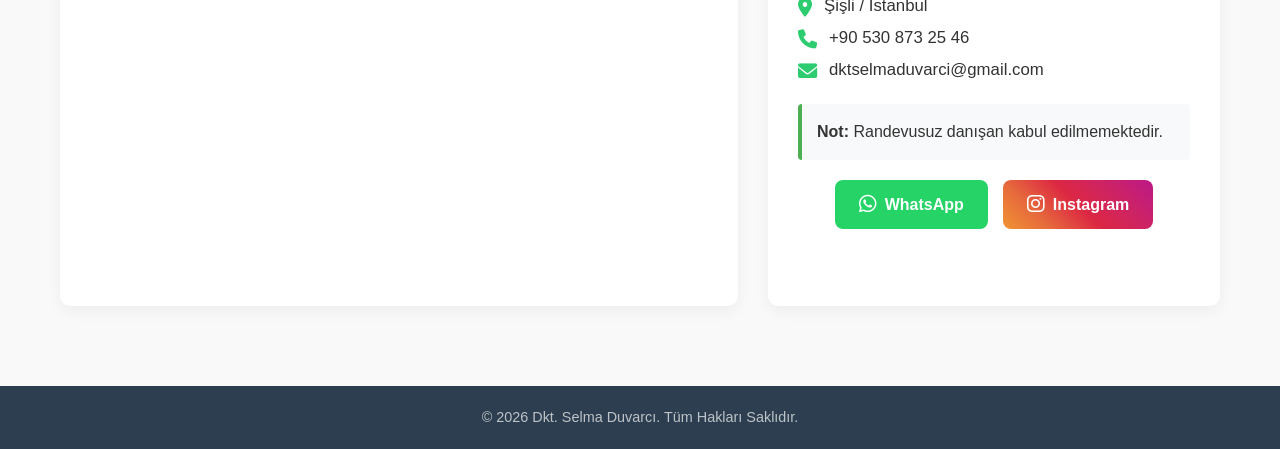
<file: pages/teknikler.html>
<!DOCTYPE html>
<html lang="tr">

<head>
    <meta charset="UTF-8">
    <meta name="viewport" content="width=device-width, initial-scale=1.0">
    <title>Uyguladığım Terapi Yöntemleri | Dkt. Selma Duvarcı</title>
    <link rel="stylesheet" href="https://cdnjs.cloudflare.com/ajax/libs/font-awesome/6.0.0/css/all.min.css">
    <link rel="stylesheet" href="../css/style.css">
</head>

<body>
    <a href="#main-content" class="skip-link">Ana içeriğe atla</a>

    <div id="site-header"></div>

    <main id="main-content">

    <section class="page-hero" style="background: linear-gradient(135deg, var(--primary-color) 0%, #34495e 100%);">
        <div class="container">
            <h1>Uyguladığım Terapi Yöntemleri</h1>
            <p>Bilimsel temelli, kanıta dayalı terapi yaklaşımları ile çocuklarınıza destek oluyorum.</p>
        </div>
    </section>

    <section class="technique-detail" id="prompt">
        <div class="container">
            <div class="technique-content">
                <span class="section-title">PROMPT</span>
                <h2>Prompts for Restructuring Oral Muscular Phonetic Targets</h2>

                <img src="../assets/images/prompt.png" alt="PROMPT Tekniği" class="technique-image" loading="lazy">

                <div class="technique-text">
                    <h3>PROMPT Yöntemi Nedir?</h3>
                    <p>PROMPT (Prompts for Restructuring Oral Muscular Phonetic Targets), dokunsal, kinestetik ve
                        proprioseptif uyaranlar kullanılarak uygulanan, motor konuşmayı desteklemeye yönelik bilimsel
                        temelli bir terapi yaklaşımıdır.</p>

                    <p>Bu yöntemin en önemli özelliği, bireyin yalnızca ses üretimine değil, işlevsel iletişim
                        becerilerinin tamamına odaklanmasıdır.</p>

                    <h3>Nasıl Uygulanır?</h3>
                    <p>PROMPT yaklaşımında her birey bütüncül olarak değerlendirilir. Bu süreçte:</p>
                    <ul class="technique-highlights">
                        <li><i class="fas fa-check-circle"></i> Konuşma üretimi</li>
                        <li><i class="fas fa-check-circle"></i> Dil gelişimi</li>
                        <li><i class="fas fa-check-circle"></i> Bilişsel beceriler</li>
                        <li><i class="fas fa-check-circle"></i> Sosyal ve duygusal ihtiyaçlar</li>
                    </ul>
                    <p>dikkate alınarak tamamen bireye özel bir terapi planı oluşturulur. Bireyin en çok zorlandığı
                        alanlar belirlenir ve terapi hedefleri bu doğrultuda planlanır. Bu hedefler; fiziksel, dilsel,
                        bilişsel ve sosyal-duygusal alanları kapsayabilir.</p>

                    <h3>Terapi Süreci Nasıl İlerler?</h3>
                    <p>Terapi sürecinde, bireyin günlük yaşamında anlamlı olan aktiviteler kullanılır. Bu aktivitelerin
                        içine, motor konuşma hedeflerini destekleyen sözcükler yerleştirilerek çalışılır. Bu sayede
                        birey, öğrendiği becerileri yalnızca terapi ortamında değil, günlük yaşam içinde de kullanmayı
                        öğrenir.</p>

                    <h3>Kimler İçin Uygundur?</h3>
                    <p>PROMPT yöntemi, bireyselleştirilmiş yapısı sayesinde birçok farklı durumda uygulanabilir:</p>
                    <ul class="technique-highlights">
                        <li><i class="fas fa-child"></i> Konuşma sesi bozuklukları</li>
                        <li><i class="fas fa-child"></i> Motor konuşma bozuklukları (apraksi vb.)</li>
                        <li><i class="fas fa-child"></i> Gecikmiş dil ve konuşma</li>
                        <li><i class="fas fa-child"></i> Dil ve iletişim güçlükleri</li>
                        <li><i class="fas fa-child"></i> Otizm spektrum bozukluğu</li>
                    </ul>

                    <h3>PROMPT Klinisyeni Olarak Yaklaşımım</h3>
                    <p>Bir PROMPT klinisyeni olarak, bu yöntemi uygulamak için gerekli eğitimleri tamamlamış bir Dil ve
                        Konuşma Terapisti olarak hizmet vermekteyim. PROMPT yaklaşımı, özel eğitim gerektiren bir
                        yöntemdir ve yalnızca bu alanda eğitim almış dil ve konuşma terapistleri tarafından
                        uygulanabilir.</p>
                    <p>Terapi sürecinde amacım:</p>
                    <ul class="technique-highlights">
                        <li><i class="fas fa-check-circle"></i> Çocuğun kendini daha anlaşılır ve rahat ifade
                            edebilmesini sağlamak</li>
                        <li><i class="fas fa-check-circle"></i> Aileyi sürece aktif olarak dahil etmek</li>
                        <li><i class="fas fa-check-circle"></i> Kazanılan becerilerin günlük yaşama genellenmesini
                            desteklemek</li>
                        <li><i class="fas fa-check-circle"></i> Her seansı, çocuğun hem keyif alacağı hem de aktif
                            iletişim kuracağı şekilde planlamak</li>
                    </ul>

                    <div class="cta-box">
                        <div>
                            <strong>PROMPT Terapisi Hakkında Bilgi Almak İster misiniz?</strong>
                            <div>Çocuğunuzun değerlendirmesi için iletişime geçin.</div>
                        </div>
                        <a href="https://wa.me/message/TFVLZ76KU4Y5K1" target="_blank"
                            rel="noopener noreferrer">WhatsApp</a>
                    </div>
                </div>
            </div>
        </div>
    </section>

    <div class="divider"></div>

    <section class="technique-detail" id="dirfloortime">
        <div class="container">
            <div class="technique-content">
                <span class="section-title">DIR® FLOORTIME</span>
                <h2>Developmental, Individual-Difference, Relationship-Based Model</h2>

                <img src="../assets/images/icdl.png" alt="DIR® FLOORTIME Tekniği" class="technique-image" loading="lazy">

                <div class="technique-text">
                    <h3>DIR® FLOORTIME Nedir?</h3>
                    <p>DIR® FLOORTIME, çocuğun gelişimsel sürecini, bireysel farklılıklarını ve ilişki kurma
                        becerilerini merkeze alan, oyun temelli bir müdahale yaklaşımıdır. Dr. Stanley Greenspan ve Dr.
                        Serena Wieder tarafından geliştirilen bu model, çocuğun duygusal ve sosyal gelişimini
                        destekleyerek iletişim becerilerini güçlendirir.</p>

                    <p>Floortime, kelimenin tam anlamıyla "yerde geçirilen zaman" demektir. Terapi, çocuğun seviyesine
                        inerek, onun ilgi alanlarından yola çıkarak ve onun liderliğini takip ederek gerçekleştirilir.
                        Bu yaklaşım özellikle otizm spektrum bozukluğu, gelişimsel gecikmeler ve iletişim zorlukları
                        yaşayan çocuklar için son derece etkilidir.</p>

                    <h3>DIR® FLOORTIME'ın Üç Ana Bileşeni</h3>
                    <ul class="technique-highlights">
                        <li><i class="fas fa-check-circle"></i> <strong>D (Developmental):</strong> Çocuğun gelişimsel
                            kapasitelerini anlamak ve desteklemek</li>
                        <li><i class="fas fa-check-circle"></i> <strong>I (Individual Differences):</strong> Her çocuğun
                            bireysel özelliklerini, güçlü ve zayıf yönlerini dikkate almak</li>
                        <li><i class="fas fa-check-circle"></i> <strong>R (Relationship-Based):</strong> Duygusal bağ ve
                            ilişki kurma üzerinden öğrenmeyi desteklemek</li>
                    </ul>

                    <h3>Gelişimsel Kapasiteler (FEDCs)</h3>
                    <p>DIR® FLOORTIME modeli, çocukların 6 temel gelişimsel kapasiteyi (Functional Emotional
                        Developmental Capacities - FEDCs) sırayla kazanmasını hedefler:</p>
                    <ul class="technique-highlights">
                        <li><i class="fas fa-star"></i> <strong>1.</strong> Sakin kalabilmek ve dikkatini verebilmek</li>
                        <li><i class="fas fa-star"></i> <strong>2.</strong> Karşısındaki ile ortak ilgi kurabilmek ve
                            sürdürmek</li>
                        <li><i class="fas fa-star"></i> <strong>3.</strong> Duygusal ve sosyal mesaj içeren her türlü
                            iletişim sinyallerini alabilmek ve gönderebilmek</li>
                        <li><i class="fas fa-star"></i> <strong>4.</strong> Karşısındaki kişi ile birlikte, belli bir
                            düşünce doğrultusunda davranışlarını organize edebilmek ve birlikte problem çözebilmek</li>
                        <li><i class="fas fa-star"></i> <strong>5.</strong> Karşısındaki ile birlikte sembolik ve yaratıcı
                            oyun oynamak, düşünceler arasında köprü kurarak ilişkilendirmek</li>
                        <li><i class="fas fa-star"></i> <strong>6.</strong> Mantıklı düşünce geliştirmek</li>
                    </ul>

                    <h3>DIR® FLOORTIME Kimler İçin Uygundur?</h3>
                    <p>DIR® FLOORTIME yaklaşımı özellikle şu durumlar için etkili bir terapi yöntemidir:</p>
                    <ul class="technique-highlights">
                        <li><i class="fas fa-child"></i> Otizm spektrum bozukluğu</li>
                        <li><i class="fas fa-child"></i> Gelişimsel gecikmeler</li>
                        <li><i class="fas fa-child"></i> Dil ve iletişim gecikmesi</li>
                        <li><i class="fas fa-child"></i> Sosyal etkileşim zorlukları</li>
                        <li><i class="fas fa-child"></i> Oyun becerilerinde zorluklar</li>
                        <li><i class="fas fa-child"></i> Duygusal düzenleme güçlükleri</li>
                    </ul>

                    <h3>Terapide DIR® FLOORTIME Nasıl Uygulanır?</h3>
                    <p>Floortime seanslarında terapist, çocuğun fiziksel seviyesine iner ve onun oyun dünyasına katılır.
                        Çocuğun ne yaptığını gözlemler, onun ilgi alanlarını takip eder ve bu ilgi alanları üzerinden
                        iletişimi genişletmeye çalışır.</p>

                    <p>Terapi sürecinde direktif vermek yerine, çocuğun doğal motivasyonu ve merakı kullanılır. Oyun
                        içinde küçük "zorluklarla" çocuk problem çözmeye teşvik edilir. Böylece çocuk, aktif bir
                        katılımcı olarak iletişim becerilerini, sosyal etkileşimini ve duygusal düzenlemesini
                        geliştirir.</p>

                    <p>Aile katılımı DIR® FLOORTIME'ın en önemli parçasıdır. Ebeveynler, günlük rutinlerde ve oyun
                        zamanlarında Floortime prensiplerini uygulayarak çocuklarının gelişimini destekler.</p>

                    <div class="cta-box">
                        <div>
                            <strong>DIR® FLOORTIME Terapisi Hakkında Bilgi Almak İster misiniz?</strong>
                            <div>Çocuğunuzun değerlendirmesi için iletişime geçin.</div>
                        </div>
                        <a href="https://wa.me/message/TFVLZ76KU4Y5K1" target="_blank"
                            rel="noopener noreferrer">WhatsApp</a>
                    </div>
                </div>
            </div>
        </div>
    </section>


    <div id="site-contact"></div>

    </main>

    <div id="site-footer"></div>

    <script src="../js/layout.js"></script>

</body>

</html>
</file>
<file: css/style.css>
/* ===========================
   GENEL AYARLAR
   =========================== */
:root {
    --primary-color: #2c3e50;
    --accent-color: #2ecc71;
    --light-bg: #f9f9f9;
    --text-color: #333;
    --white: #ffffff;
}

* {
    margin: 0;
    padding: 0;
    box-sizing: border-box;
    font-family: 'Segoe UI', Tahoma, Geneva, Verdana, sans-serif;
}

html {
    scroll-behavior: smooth;
    -webkit-text-size-adjust: 100%;
    text-size-adjust: 100%;
}

section[id] {
    scroll-margin-top: 108px;
}

body {
    color: var(--text-color);
    line-height: 1.6;
    background-color: var(--white);
}

a {
    text-decoration: none;
    color: inherit;
    transition: 0.3s;
}

ul {
    list-style: none;
}

.container {
    max-width: 1200px;
    margin: 0 auto;
    padding: 0 20px;
}

/* ===========================
   ERISILEBILIRLIK
   =========================== */
.skip-link {
    position: absolute;
    top: -100%;
    left: 16px;
    background: var(--accent-color);
    color: var(--white);
    padding: 8px 16px;
    border-radius: 0 0 5px 5px;
    z-index: 10000;
    font-weight: bold;
}

.skip-link:focus {
    top: 0;
}

a:focus-visible,
button:focus-visible {
    outline: 2px solid var(--accent-color);
    outline-offset: 2px;
}

/* ===========================
   TOP BAR
   =========================== */
.top-bar {
    background-color: var(--primary-color);
    color: var(--white);
    padding: 6px 0;
    font-size: 0.85rem;
}

.top-bar .container {
    display: flex;
    justify-content: space-between;
    align-items: center;
}

.contact-info i {
    margin-right: 5px;
    color: var(--accent-color);
}

.contact-info span {
    margin-right: 20px;
}

.social-icons a {
    color: var(--white);
    margin-left: 15px;
}

.social-icons a:hover {
    color: var(--accent-color);
}

/* ===========================
   SABIT SOSYAL BUTONLAR
   =========================== */
.floating-social {
    position: fixed;
    right: 20px;
    bottom: 20px;
    display: flex;
    flex-direction: column;
    gap: 12px;
    z-index: 2000;
}

.floating-social a {
    width: 48px;
    height: 48px;
    border-radius: 50%;
    display: inline-flex;
    align-items: center;
    justify-content: center;
    color: var(--white);
    font-size: 1.4rem;
    box-shadow: 0 8px 16px rgba(0, 0, 0, 0.2);
}

.floating-social .whatsapp {
    background: #25D366;
}

.floating-social .instagram {
    background: #C13584;
}

.floating-social .maps {
    background: #e74c3c;
}

.floating-social a:hover {
    transform: translateY(-2px);
}

/* ===========================
   HEADER & MENU
   =========================== */
#site-header {
    position: sticky;
    top: 0;
    z-index: 1000;
}

header {
    background: var(--white);
    box-shadow: 0 2px 10px rgba(0, 0, 0, 0.1);
}

nav {
    display: flex;
    justify-content: space-between;
    align-items: center;
    height: 62px;
}

.logo {
    font-size: 1.28rem;
    font-weight: bold;
    color: var(--primary-color);
}

.nav-links {
    display: flex;
    gap: 22px;
}

.nav-links a {
    font-weight: 500;
    color: var(--primary-color);
}

.nav-links a.nav-active {
    color: var(--accent-color);
}

.nav-links a:hover {
    color: #27ae60;
}

.nav-links a.nav-active:hover {
    color: #1e8449;
}

.menu-toggle {
    display: none;
    font-size: 1.8rem;
    color: var(--primary-color);
    cursor: pointer;
    background: none;
    border: none;
}

.btn-randevu {
    background-color: var(--accent-color);
    color: var(--white);
    padding: 8px 16px;
    border-radius: 5px;
    font-weight: bold;
}

.btn-randevu:hover {
    background-color: #27ae60;
    color: var(--white);
}

/* ===========================
   SECTION TITLE (ortak)
   =========================== */
.section-title {
    color: var(--accent-color);
    font-weight: bold;
    text-transform: uppercase;
    letter-spacing: 1px;
    margin-bottom: 10px;
    display: block;
}

/* ===========================
   ILETISIM BOLUMU (ortak)
   =========================== */
.contact-section {
    padding: 80px 0;
    background-color: var(--light-bg);
}

.contact-grid {
    display: grid;
    grid-template-columns: 1.2fr 0.8fr;
    gap: 30px;
    align-items: stretch;
}

.contact-card {
    background: var(--white);
    padding: 30px;
    border-radius: 10px;
    box-shadow: 0 5px 15px rgba(0, 0, 0, 0.05);
    height: 100%;
}

.contact-card h3 {
    color: var(--primary-color);
    margin-bottom: 15px;
}

.contact-list {
    list-style: none;
}

.contact-list li {
    margin-bottom: 5px;
    font-size: 1.05rem;
    display: flex;
    align-items: center;
    gap: 12px;
}

.contact-list i {
    color: var(--accent-color);
    font-size: 1.2rem;
}

.map-frame {
    width: 100%;
    height: 100%;
    min-height: 320px;
    border: 0;
    border-radius: 10px;
}

.contact-note {
    margin-top: 20px;
    padding: 15px;
    background: #f8f9fa;
    border-left: 4px solid #4CAF50;
    border-radius: 4px;
}

.contact-social-buttons {
    margin-top: 20px;
    display: flex;
    gap: 15px;
    justify-content: center;
}

.btn-whatsapp,
.btn-instagram {
    display: inline-flex;
    align-items: center;
    gap: 8px;
    padding: 12px 24px;
    color: white;
    text-decoration: none;
    border-radius: 8px;
    font-weight: 600;
    transition: all 0.3s ease;
}

.btn-whatsapp {
    background: #25D366;
}

.btn-instagram {
    background: linear-gradient(45deg, #f09433 0%, #e6683c 25%, #dc2743 50%, #cc2366 75%, #bc1888 100%);
}

.btn-whatsapp i,
.btn-instagram i {
    font-size: 20px;
}

/* ===========================
   FOOTER
   =========================== */
footer {
    background-color: var(--primary-color);
    color: #bdc3c7;
    padding: 20px 0;
}

.footer-grid {
    display: grid;
    grid-template-columns: repeat(auto-fit, minmax(250px, 1fr));
    gap: 40px;
    margin-bottom: 40px;
}

.footer-col h4 {
    color: var(--white);
    margin-bottom: 20px;
    font-size: 1.2rem;
}

.footer-links li {
    margin-bottom: 10px;
}

.footer-links a:hover {
    color: var(--accent-color);
}

.copyright {
    text-align: center;
    font-size: 0.9rem;
}

/* ===========================
   HOMEPAGE: HERO
   =========================== */
.hero {
    background: linear-gradient(rgba(44, 62, 80, 0.7), rgba(44, 62, 80, 0.7)), url('https://via.placeholder.com/1920x800?text=Terapi+Ofisi');
    background-size: cover;
    background-position: center;
    height: 600px;
    display: flex;
    align-items: center;
    color: var(--white);
    text-align: center;
}

.hero-content {
    max-width: 800px;
    margin: 0 auto;
}

.hero h1 {
    font-size: 3rem;
    margin-bottom: 20px;
}

.hero p {
    font-size: 1.2rem;
    margin-bottom: 30px;
}

.hero-btns a {
    display: inline-block;
    padding: 12px 30px;
    border-radius: 5px;
    margin: 0 10px;
    font-weight: bold;
}

.btn-primary {
    background-color: var(--accent-color);
    color: var(--white);
}

.btn-outline {
    border: 2px solid var(--white);
    color: var(--white);
}

.btn-outline:hover {
    background-color: var(--white);
    color: var(--primary-color);
}

/* ===========================
   HOMEPAGE: HAKKIMDA
   =========================== */
.about {
    padding: 80px 0;
    background-color: var(--white);
}

.about-grid {
    display: grid;
    grid-template-columns: 1fr 1fr;
    gap: 50px;
    align-items: center;
}

.about-img img {
    width: 100%;
    border-radius: 10px;
    box-shadow: 0 5px 15px rgba(0, 0, 0, 0.1);
}

.about-text h2 {
    font-size: 2.2rem;
    margin-bottom: 20px;
    color: var(--primary-color);
}

/* ===========================
   HOMEPAGE: TEKNIKLER
   =========================== */
.techniques {
    padding: 80px 0;
    background-color: var(--white);
    text-align: center;
}

.techniques h2 {
    font-size: 2.2rem;
    margin-bottom: 50px;
    color: var(--primary-color);
}

.techniques-grid {
    display: grid;
    grid-template-columns: repeat(auto-fit, minmax(350px, 1fr));
    gap: 40px;
    max-width: 900px;
    margin: 0 auto;
}

.technique-card {
    background: linear-gradient(135deg, var(--primary-color) 0%, #2c5f7e 100%);
    padding: 40px;
    border-radius: 15px;
    box-shadow: 0 8px 20px rgba(0, 0, 0, 0.1);
    transition: 0.3s;
    text-align: center;
    color: var(--white);
    cursor: pointer;
    text-decoration: none;
    display: block;
}

.technique-card:hover {
    transform: translateY(-8px);
    box-shadow: 0 12px 30px rgba(0, 0, 0, 0.15);
}

.technique-card h3 {
    font-size: 1.8rem;
    margin-bottom: 20px;
    color: var(--white);
}

.technique-card p {
    font-size: 1rem;
    line-height: 1.6;
    color: rgba(255, 255, 255, 0.9);
    margin-bottom: 20px;
}

.technique-card .btn {
    background: var(--white);
    color: var(--primary-color);
    padding: 12px 30px;
    border-radius: 5px;
    text-decoration: none;
    display: inline-block;
    font-weight: 600;
    margin-top: 10px;
    transition: 0.3s;
}

.technique-card .btn:hover {
    background: var(--accent-color);
    color: var(--white);
}

/* ===========================
   HOMEPAGE: HIZMETLERIMIZ
   =========================== */
.services {
    padding: 80px 0;
    background-color: var(--light-bg);
    text-align: center;
}

.services h2 {
    font-size: 2.2rem;
    margin-bottom: 50px;
    color: var(--primary-color);
}

.services-grid {
    display: grid;
    grid-template-columns: repeat(auto-fit, minmax(300px, 1fr));
    gap: 30px;
}

.service-card {
    background: var(--white);
    padding: 30px;
    border-radius: 10px;
    box-shadow: 0 5px 15px rgba(0, 0, 0, 0.05);
    transition: 0.3s;
    text-align: left;
}

.service-card:hover {
    transform: translateY(-5px);
}

.service-card i {
    font-size: 2.5rem;
    color: var(--accent-color);
    margin-bottom: 20px;
}

.service-card img {
    width: 250px;
    height: 170px;
    object-fit: contain;
    display: block;
    margin: 0 auto 20px;
}

.service-card h3 {
    margin-bottom: 15px;
    color: var(--primary-color);
}

.service-card a {
    color: var(--accent-color);
    font-weight: bold;
    font-size: 0.9rem;
}

/* ===========================
   HOMEPAGE: SERTIFIKALAR SLIDER
   =========================== */
.certificates {
    padding: 80px 0;
    background-color: var(--white);
}

.certificates h2 {
    font-size: 2.2rem;
    margin-bottom: 30px;
    color: var(--primary-color);
    text-align: center;
}

.cert-slider {
    position: relative;
}

.cert-track {
    display: flex;
    align-items: flex-start;
    gap: 20px;
    overflow-x: auto;
    overflow-y: hidden;
    scroll-behavior: smooth;
    -webkit-overflow-scrolling: touch;
    scrollbar-width: none;
    -ms-overflow-style: none;
}

.cert-track::-webkit-scrollbar {
    display: none;
}

.cert-card {
    min-width: 280px;
    height: 340px;
    flex: 0 0 auto;
    background: var(--white);
    border-radius: 10px;
    padding: 15px;
    box-shadow: 0 5px 15px rgba(0, 0, 0, 0.05);
    text-align: center;
    cursor: pointer;
    transition: 0.3s;
    display: flex;
    align-items: center;
    justify-content: center;
}

.cert-card:hover {
    transform: scale(1.05);
    box-shadow: 0 8px 20px rgba(0, 0, 0, 0.15);
}

.cert-card img {
    width: 100%;
    height: 100%;
    max-height: 100%;
    object-fit: contain;
    display: block;
    border-radius: 8px;
}

.cert-modal {
    display: none;
    position: fixed;
    z-index: 9999;
    left: 0;
    top: 0;
    width: 100%;
    height: 100%;
    background-color: rgba(0, 0, 0, 0.9);
    align-items: center;
    justify-content: center;
}

.cert-modal.active {
    display: flex;
}

.cert-modal-content {
    max-width: 90%;
    max-height: 90%;
    position: relative;
}

.cert-modal-content img {
    width: 100%;
    height: auto;
    max-height: 90vh;
    object-fit: contain;
    border-radius: 8px;
}

.cert-modal-nav {
    position: absolute;
    top: 50%;
    transform: translateY(-50%);
    background: rgba(255, 255, 255, 0.2);
    color: white;
    border: none;
    font-size: 2rem;
    padding: 20px;
    cursor: pointer;
    transition: 0.3s;
    border-radius: 5px;
}

.cert-modal-nav:hover {
    background: rgba(255, 255, 255, 0.4);
}

.cert-modal-prev {
    left: 20px;
}

.cert-modal-next {
    right: 20px;
}

.cert-card h4 {
    margin-top: 12px;
    color: var(--primary-color);
    font-size: 1rem;
}

.cert-file {
    height: 220px;
    border-radius: 8px;
    border: 1px dashed #d0d7de;
    background: var(--white);
    display: flex;
    flex-direction: column;
    align-items: center;
    justify-content: center;
    gap: 8px;
    color: var(--primary-color);
    font-size: 0.95rem;
}

.cert-file i {
    font-size: 2rem;
    color: #e74c3c;
}

.cert-pdf {
    width: 100%;
    height: 220px;
    border-radius: 8px;
    border: 1px solid #e5e7eb;
    overflow: hidden;
    background: var(--white);
}

.cert-pdf object,
.cert-pdf embed {
    width: 100%;
    height: 100%;
    border: 0;
    display: block;
}

.cert-nav {
    position: absolute;
    top: 50%;
    transform: translateY(-50%);
    background: var(--white);
    border: 1px solid #e5e7eb;
    width: 40px;
    height: 40px;
    border-radius: 50%;
    display: inline-flex;
    align-items: center;
    justify-content: center;
    cursor: pointer;
    box-shadow: 0 5px 12px rgba(0, 0, 0, 0.12);
}

.cert-nav.prev {
    left: -10px;
}

.cert-nav.next {
    right: -10px;
}

/* ===========================
   HOMEPAGE: SSS
   =========================== */
.faq-section {
    padding: 80px 0;
}

/* ===========================
   ALT SAYFA: PAGE HERO
   =========================== */
.page-hero {
    background-size: cover;
    background-position: center;
    color: var(--white);
    padding: 45px 0;
    text-align: center;
}

.page-hero h1 {
    font-size: 2.2rem;
    margin-bottom: 15px;
}

.page-hero p {
    font-size: 1.1rem;
    max-width: 800px;
    margin: 0 auto;
    color: rgba(255, 255, 255, 0.9);
}

/* ===========================
   ALT SAYFA: HIZMET DETAY
   =========================== */
.service-detail {
    padding: 80px 0;
}

.service-detail-grid {
    display: flex;
    flex-direction: column;
    align-items: center;
    gap: 40px;
}

.service-detail img {
    width: 100%;
    max-width: 320px;
    height: 220px;
    object-fit: cover;
    border-radius: 12px;
    box-shadow: 0 6px 18px rgba(0, 0, 0, 0.08);
    display: block;
    margin: 0 auto;
}

.service-text {
    max-width: 900px;
    width: 100%;
}

.service-text h2 {
    color: var(--primary-color);
    font-size: 2rem;
    margin-bottom: 15px;
}

.service-text h3 {
    color: var(--primary-color);
    font-size: 1.4rem;
    margin-top: 25px;
    margin-bottom: 10px;
}

.service-text p {
    margin-bottom: 14px;
}

.service-highlights {
    margin-top: 10px;
}

.service-highlights li {
    margin-bottom: 10px;
}

.service-highlights i {
    color: var(--accent-color);
    margin-right: 8px;
}

.cta-box {
    margin-top: 25px;
    padding: 20px;
    background: var(--light-bg);
    border-radius: 10px;
    display: flex;
    justify-content: space-between;
    align-items: center;
    gap: 20px;
}

.cta-box a {
    background: var(--accent-color);
    color: var(--white);
    padding: 10px 18px;
    border-radius: 5px;
    font-weight: bold;
    white-space: nowrap;
}

/* ===========================
   TEKNIKLER SAYFASI
   =========================== */
.technique-detail {
    padding: 80px 0;
    background-color: var(--white);
}

.technique-detail h2 {
    font-size: 2.2rem;
    margin-bottom: 20px;
    color: var(--primary-color);
    text-align: center;
}

.technique-detail .section-title {
    text-align: center;
}

.technique-content {
    max-width: 900px;
    margin: 0 auto 60px;
}

.technique-image {
    width: 100%;
    max-width: 600px;
    margin: 30px auto;
    display: block;
    border-radius: 10px;
    box-shadow: 0 5px 15px rgba(0, 0, 0, 0.1);
}

.technique-text {
    margin-top: 30px;
}

.technique-text h3 {
    font-size: 1.8rem;
    margin-bottom: 15px;
    color: var(--primary-color);
    margin-top: 30px;
}

.technique-text p {
    font-size: 1.1rem;
    line-height: 1.8;
    margin-bottom: 20px;
    color: var(--text-color);
}

.technique-highlights {
    background: var(--light-bg);
    padding: 30px;
    border-radius: 10px;
    margin: 30px 0;
}

.technique-highlights li {
    padding: 12px 0;
    font-size: 1.05rem;
    display: flex;
    align-items: flex-start;
    gap: 12px;
}

.technique-highlights i {
    color: var(--accent-color);
    font-size: 1.2rem;
    margin-top: 3px;
}

.divider {
    height: 2px;
    background: linear-gradient(to right, transparent, var(--accent-color), transparent);
    margin: 60px 0;
}

.technique-detail .cta-box {
    background: linear-gradient(135deg, var(--accent-color) 0%, #27ae60 100%);
    color: var(--white);
    padding: 30px;
    margin-top: 40px;
}

.technique-detail .cta-box strong {
    font-size: 1.2rem;
    display: block;
    margin-bottom: 5px;
}

.technique-detail .cta-box a {
    background: var(--white);
    color: var(--accent-color);
    padding: 12px 30px;
    font-weight: 600;
}

.technique-detail .cta-box a:hover {
    background: var(--primary-color);
    color: var(--white);
}

/* ===========================
   ONLINE TERAPI SAYFASI
   =========================== */
.intro-section {
    padding: 80px 0 40px;
    background-color: var(--white);
}

.intro-content {
    max-width: 900px;
    margin: 0 auto;
    text-align: center;
}

.intro-content h2 {
    font-size: 2.2rem;
    margin-bottom: 20px;
    color: var(--primary-color);
}

.intro-content p {
    font-size: 1.1rem;
    line-height: 1.8;
    margin-bottom: 20px;
    color: var(--text-color);
}

.intro-highlights {
    display: grid;
    grid-template-columns: repeat(auto-fit, minmax(250px, 1fr));
    gap: 20px;
    margin-top: 40px;
}

.intro-highlight-item {
    background: var(--light-bg);
    padding: 20px;
    border-radius: 10px;
    text-align: center;
}

.intro-highlight-item i {
    font-size: 2.5rem;
    color: var(--accent-color);
    margin-bottom: 15px;
}

.intro-highlight-item h4 {
    font-size: 1.2rem;
    margin-bottom: 10px;
    color: var(--primary-color);
}

.intro-highlight-item p {
    font-size: 0.95rem;
}

.online-services {
    padding: 60px 0 80px;
    background-color: var(--light-bg);
}

.online-services h2 {
    font-size: 2rem;
    margin-bottom: 50px;
    text-align: center;
    color: var(--primary-color);
}

.online-service-card {
    background: var(--white);
    border-radius: 15px;
    overflow: hidden;
    box-shadow: 0 5px 15px rgba(0, 0, 0, 0.1);
    transition: 0.3s;
}

.online-service-card:hover {
    transform: translateY(-8px);
    box-shadow: 0 10px 25px rgba(0, 0, 0, 0.15);
}

.service-image {
    width: 100%;
    height: 250px;
    object-fit: cover;
}

.service-content {
    padding: 30px;
}

.service-content h3 {
    font-size: 1.5rem;
    margin-bottom: 15px;
    color: var(--primary-color);
}

.service-content p {
    font-size: 1rem;
    line-height: 1.65;
    margin-bottom: 14px;
    color: var(--text-color);
}

.service-features {
    list-style: none;
    margin-bottom: 16px;
}

.service-features li {
    padding: 3px 0;
    font-size: 0.95rem;
    line-height: 1.45;
    display: flex;
    align-items: flex-start;
    gap: 10px;
}

.service-features i {
    color: var(--accent-color);
    font-size: 1rem;
}

.btn-service {
    display: inline-block;
    background: var(--accent-color);
    color: var(--white);
    padding: 12px 30px;
    border-radius: 5px;
    font-weight: 600;
    text-align: center;
    transition: 0.3s;
}

.btn-service:hover {
    background: #27ae60;
}


/* ===========================
   RESPONSIVE
   =========================== */
@media (max-width: 768px) {
    .menu-toggle {
        display: block;
        order: -1;
    }
    
    .logo {
        font-size: 1.1rem;
        margin-left: 10px;
        flex: 1;
        text-align: left;
    }
    
    .btn-randevu {
        padding: 6px 10px;
        font-size: 0.85rem;
    }

    .nav-links {
        display: none;
        flex-direction: column;
        position: absolute;
        top: 62px;
        left: 0;
        width: 100%;
        background: var(--white);
        box-shadow: 0 5px 10px rgba(0, 0, 0, 0.1);
        padding: 20px;
        gap: 15px;
        text-align: center;
    }

    .nav-links.active {
        display: flex;
    }

    .about-grid {
        grid-template-columns: 1fr;
    }

    .hero h1 {
        font-size: 2rem;
    }

    .top-bar .container {
        flex-direction: column;
        gap: 10px;
    }

    .contact-grid {
        grid-template-columns: 1fr;
    }

    .cert-card {
        flex: 0 0 auto;
        min-width: unset;
        width: min(300px, calc(100vw - 4rem));
        max-width: calc(100vw - 4rem);
    }

    .cert-nav {
        width: 40px;
        height: 40px;
        font-size: 1rem;
    }

    .services-grid {
        grid-template-columns: 1fr;
    }

    .techniques-grid {
        grid-template-columns: 1fr;
    }

    .page-hero h1 {
        font-size: 2rem;
    }

    .service-highlights {
        padding: 20px;
    }

    .cta-box {
        flex-direction: column;
        gap: 15px;
        text-align: center;
    }

    .technique-text h3 {
        font-size: 1.5rem;
    }

    .technique-image {
        max-width: 100%;
    }

    .technique-highlights {
        padding: 20px;
    }

    .technique-detail .cta-box {
        flex-direction: column;
        gap: 20px;
        text-align: center;
    }

    .intro-highlights {
        grid-template-columns: 1fr;
    }

    .online-services .services-grid {
        grid-template-columns: 1fr;
    }

    .service-features {
        font-size: 0.9rem;
    }
}
</file>
